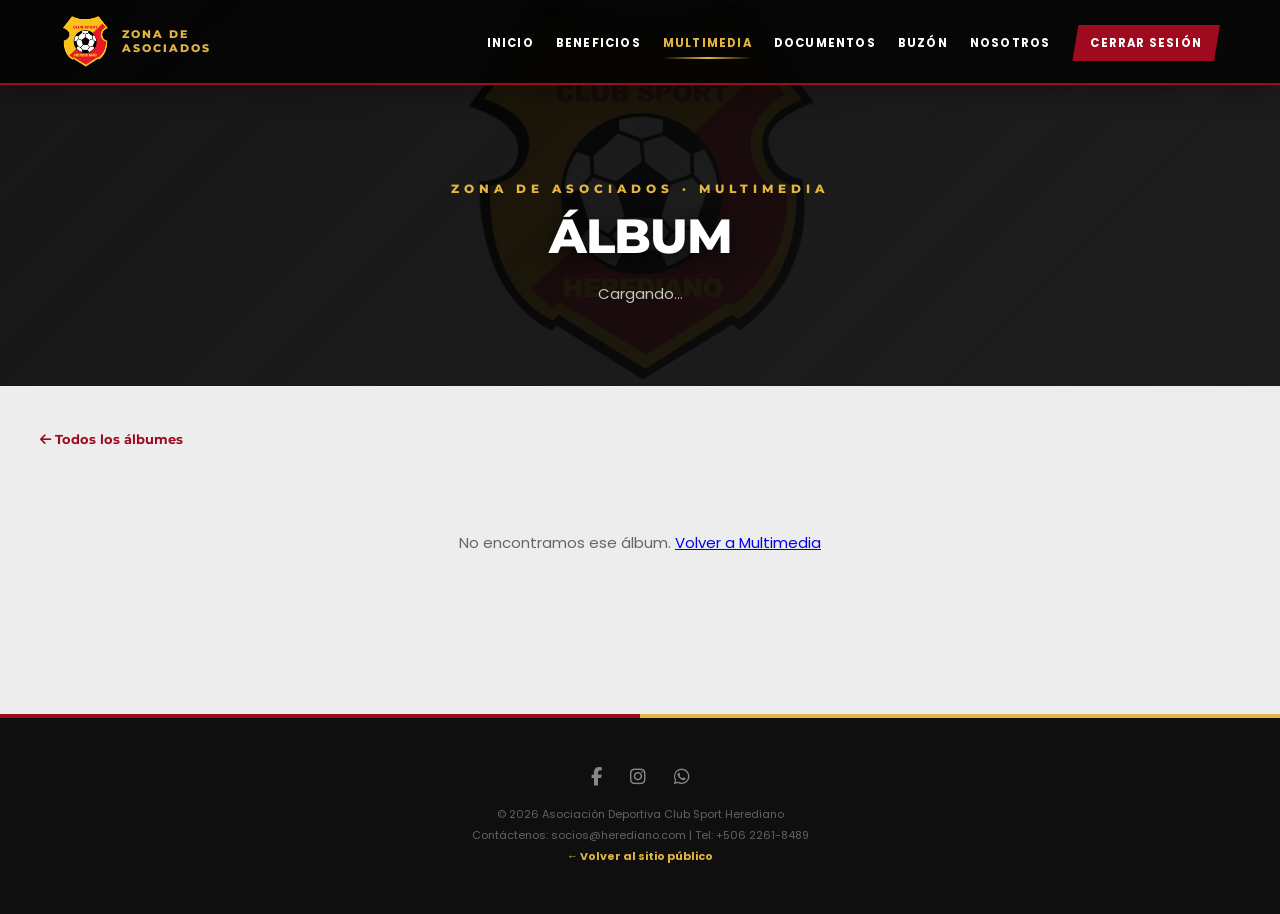
<file: asociados/album.html>
<!DOCTYPE html>
<html lang="es">
<head>
<meta charset="UTF-8">
<meta name="viewport" content="width=device-width, initial-scale=1.0">
<meta name="robots" content="noindex, nofollow">
<meta name="description" content="Documentos de la Asociación Deportiva Club Sport Herediano.">
<link rel="icon" href="../IMG/Escudo.PNG" type="image/png">
<title>Álbum | Zona de asociados</title>
<link rel="stylesheet" href="../CSS/style.css">
<link rel="stylesheet" href="../CSS/publico.css">
<link rel="stylesheet" href="../CSS/asociados.css">
<link rel="stylesheet" href="https://cdnjs.cloudflare.com/ajax/libs/font-awesome/6.5.2/css/all.min.css">
<link rel="preconnect" href="https://fonts.googleapis.com">
<link rel="preconnect" href="https://fonts.gstatic.com" crossorigin>
<link href="https://fonts.googleapis.com/css2?family=Montserrat:wght@500;600;700;800&family=Poppins:wght@300;400;500;600;700&display=swap" rel="stylesheet">
</head>
<body>
    <header class="header-asociados">
        <div class="navbar">
            <div class="logo">
                <a href="./"><img src="../IMG/Escudo.PNG" alt="Logo Herediano"></a>
                <span>Zona de<br>asociados</span>
            </div>

            <input type="checkbox" id="nav-toggle" class="nav-toggle">
            <label for="nav-toggle" class="nav-toggle-label" aria-label="Abrir menú">
                <span></span>
                <span></span>
                <span></span>
            </label>

            <ul class="nav-links">
                <li><a href="./">Inicio</a></li>
                <li><a href="beneficios.html">Beneficios</a></li>
                <li><a href="multimedia.html" class="active">Multimedia</a></li>
                <li><a href="documentos.html">Documentos</a></li>
                <li><a href="buzon.html">Buzón</a></li>
                <li><a href="nosotros.html">Nosotros</a></li>
                <li><a href="#" class="nav-btn" id="nav-salir">Cerrar sesión</a></li>
            </ul>
        </div>
    </header>

    <main>
        <section class="page-hero">
            <span class="subtitle">Zona de asociados · Multimedia</span>
            <h1 id="album-titulo">Álbum</h1>
            <p class="lead" id="album-lead">Cargando…</p>
        </section>

        <section class="fotos-section">
            <div class="albumes-wrap">
                <a class="volver-link" href="multimedia.html"><i class="fas fa-arrow-left"></i> Todos los álbumes</a>
                <div class="fotos-grid" id="fotos-grid" aria-live="polite">
                    <p class="empty-note">Cargando fotos…</p>
                </div>
                <div class="more-wrap" id="fotos-mas" hidden>
                    <button type="button" class="btn-dark">Ver más fotos</button>
                </div>
            </div>
        </section>
    </main>

    <footer>
        <div class="footer-lines">
            <div class="footer-line-red"></div>
            <div class="footer-line-yellow"></div>
        </div>
        <div class="footer-content">
            <div class="social-icons">
                <a href="https://www.facebook.com/people/Asociaci%C3%B3n-Club-Sport-Herediano/61581442685298/" target="_blank" rel="noopener noreferrer" aria-label="Facebook"><i class="fab fa-facebook-f"></i></a>
                <a href="https://www.instagram.com/acsherediano/" target="_blank" rel="noopener noreferrer" aria-label="Instagram"><i class="fab fa-instagram"></i></a>
                <a href="https://wa.me/50622618489" target="_blank" rel="noopener noreferrer" aria-label="WhatsApp"><i class="fab fa-whatsapp"></i></a>
            </div>
            <p>© 2026 Asociación Deportiva Club Sport Herediano</p>
            <p>Contáctenos: socios@herediano.com | Tel: +506 2261-8489</p>
            <p><a href="../index.html">← Volver al sitio público</a></p>
        </div>
    </footer>
    <script src="../JS/asociados.js"></script>
    <script src="../JS/albumes.js"></script>
</body>
</html>
</file>
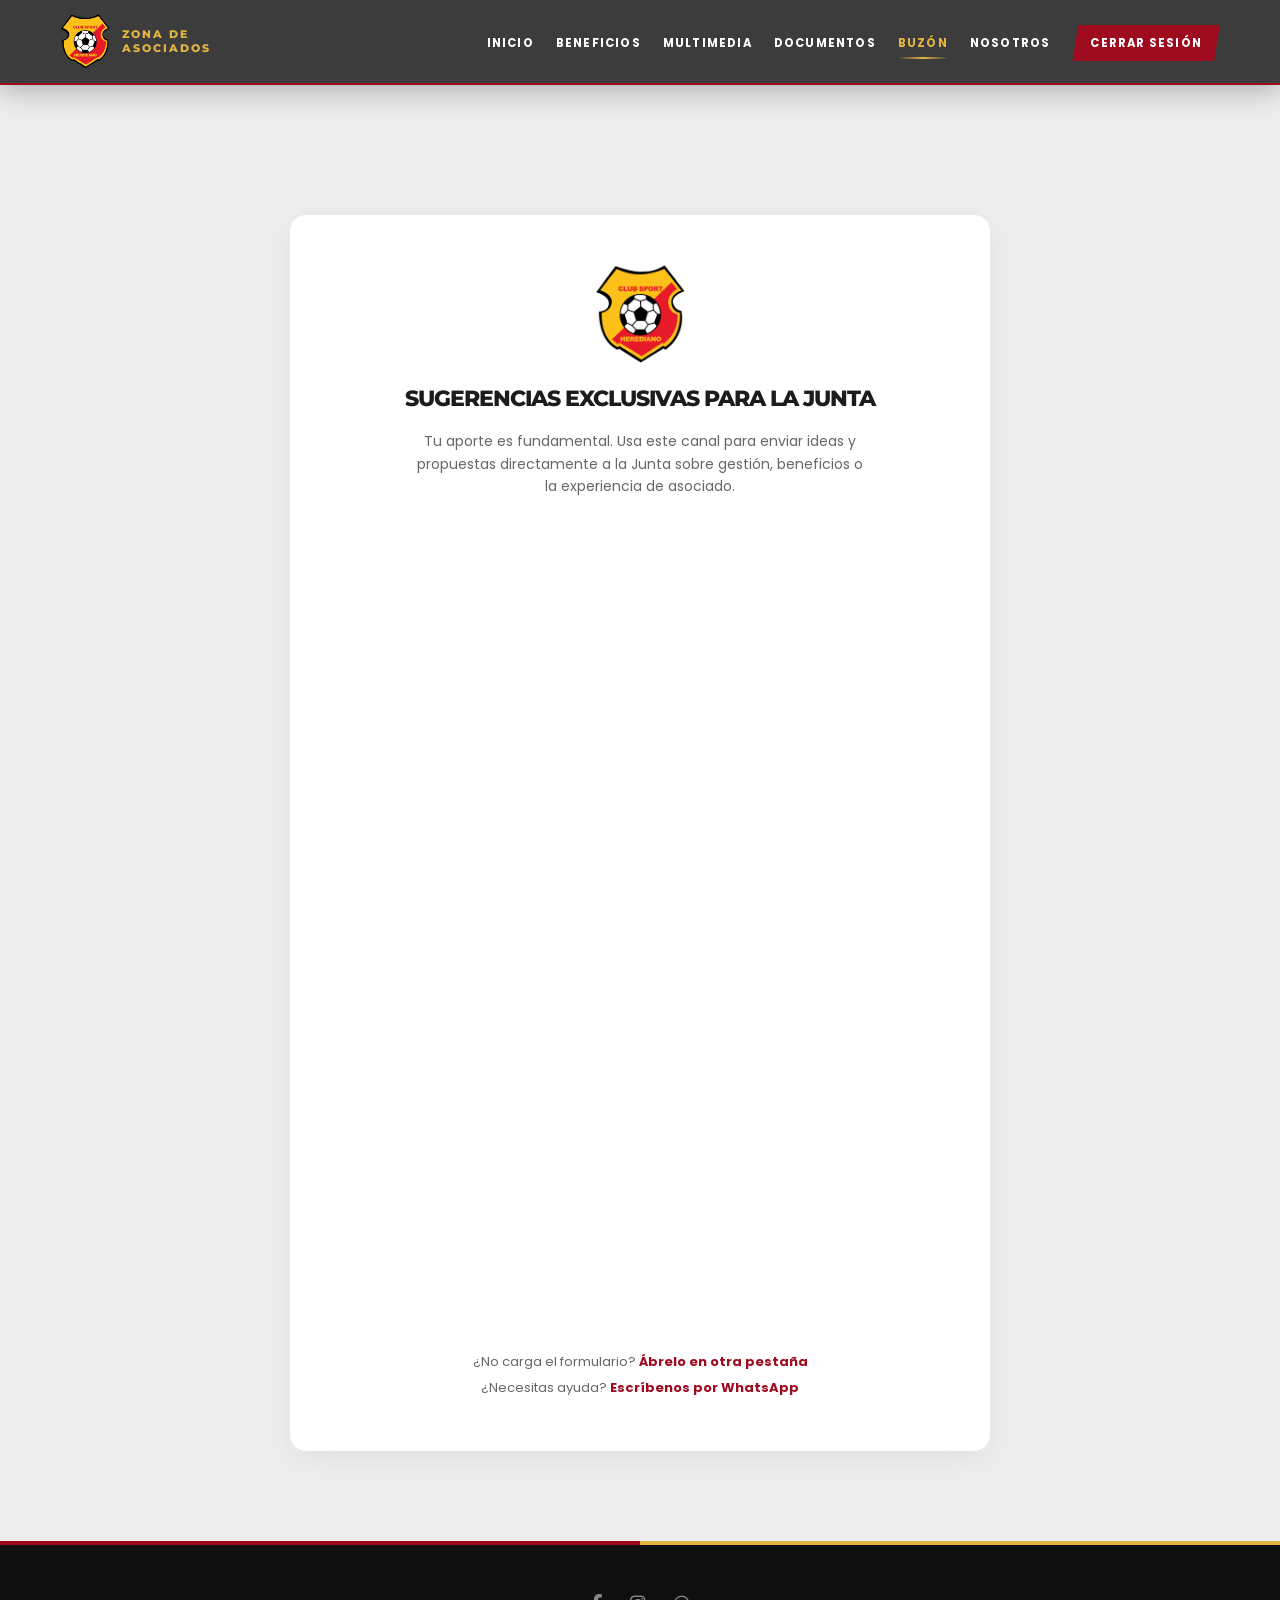
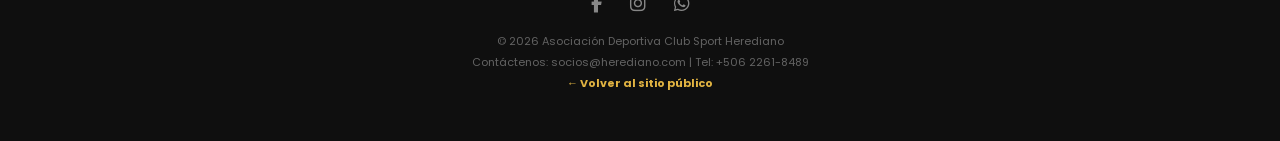
<file: asociados/buzon.html>
<!DOCTYPE html>
<html lang="es">
<head>
<meta charset="UTF-8">
<meta name="viewport" content="width=device-width, initial-scale=1.0">
<meta name="robots" content="noindex, nofollow">
<meta name="description" content="Envía tus ideas y propuestas a la Junta del Club Sport Herediano.">
<link rel="icon" href="../IMG/Escudo.PNG" type="image/png">
<title>Buzón de ideas | Zona de asociados</title>
<link rel="stylesheet" href="../CSS/style.css">
<link rel="stylesheet" href="../CSS/publico.css">
<link rel="stylesheet" href="../CSS/asociados.css">
<link rel="stylesheet" href="https://cdnjs.cloudflare.com/ajax/libs/font-awesome/6.5.2/css/all.min.css">
<link rel="preconnect" href="https://fonts.googleapis.com">
<link rel="preconnect" href="https://fonts.gstatic.com" crossorigin>
<link href="https://fonts.googleapis.com/css2?family=Montserrat:wght@500;600;700;800&family=Poppins:wght@300;400;500;600;700&display=swap" rel="stylesheet">
</head>
<body>
    <header class="header-asociados">
        <div class="navbar">
            <div class="logo">
                <a href="./"><img src="../IMG/Escudo.PNG" alt="Logo Herediano"></a>
                <span>Zona de<br>asociados</span>
            </div>

            <input type="checkbox" id="nav-toggle" class="nav-toggle">
            <label for="nav-toggle" class="nav-toggle-label" aria-label="Abrir menú">
                <span></span>
                <span></span>
                <span></span>
            </label>

            <ul class="nav-links">
                <li><a href="./">Inicio</a></li>
                <li><a href="beneficios.html">Beneficios</a></li>
                <li><a href="multimedia.html">Multimedia</a></li>
                <li><a href="documentos.html">Documentos</a></li>
                <li><a href="buzon.html" class="active">Buzón</a></li>
                <li><a href="nosotros.html">Nosotros</a></li>
                <li><a href="#" class="nav-btn" id="nav-salir">Cerrar sesión</a></li>
            </ul>
        </div>
    </header>

    <main class="form-page">
        <section class="form-section">
            <div class="escudo-container">
                <img src="../IMG/Escudo.PNG" alt="Escudo Club Sport Herediano" class="form-logo">
            </div>

            <h2 class="section-title">Sugerencias exclusivas para la Junta</h2>
            <p class="form-intro">Tu aporte es fundamental. Usa este canal para enviar ideas y propuestas directamente a la Junta sobre gestión, beneficios o la experiencia de asociado.</p>

            <div class="google-form-container">
                <iframe
                    src="https://docs.google.com/forms/d/e/1FAIpQLSevRYkKFERfmGG0kXWxoif-_pegwbktqWnr1FVGkcv1p3Fhqw/viewform?embedded=true"
                    width="100%"
                    height="800"
                    frameborder="0"
                    marginheight="0"
                    marginwidth="0"
                    title="Buzón de ideas para la Junta"
                    loading="lazy">Cargando…</iframe>
            </div>

            <p class="form-link-text">
                ¿No carga el formulario? <a href="https://docs.google.com/forms/d/e/1FAIpQLSevRYkKFERfmGG0kXWxoif-_pegwbktqWnr1FVGkcv1p3Fhqw/viewform" target="_blank" rel="noopener noreferrer">Ábrelo en otra pestaña</a><br>
                ¿Necesitas ayuda? <a href="https://wa.me/50622618489" target="_blank" rel="noopener noreferrer">Escríbenos por WhatsApp</a>
            </p>
        </section>
    </main>

    <footer>
        <div class="footer-lines">
            <div class="footer-line-red"></div>
            <div class="footer-line-yellow"></div>
        </div>
        <div class="footer-content">
            <div class="social-icons">
                <a href="https://www.facebook.com/people/Asociaci%C3%B3n-Club-Sport-Herediano/61581442685298/" target="_blank" rel="noopener noreferrer" aria-label="Facebook"><i class="fab fa-facebook-f"></i></a>
                <a href="https://www.instagram.com/acsherediano/" target="_blank" rel="noopener noreferrer" aria-label="Instagram"><i class="fab fa-instagram"></i></a>
                <a href="https://wa.me/50622618489" target="_blank" rel="noopener noreferrer" aria-label="WhatsApp"><i class="fab fa-whatsapp"></i></a>
            </div>
            <p>© 2026 Asociación Deportiva Club Sport Herediano</p>
            <p>Contáctenos: socios@herediano.com | Tel: +506 2261-8489</p>
            <p><a href="../index.html">← Volver al sitio público</a></p>
        </div>
    </footer>
    <script src="../JS/asociados.js"></script>
</body>
</html>
</file>
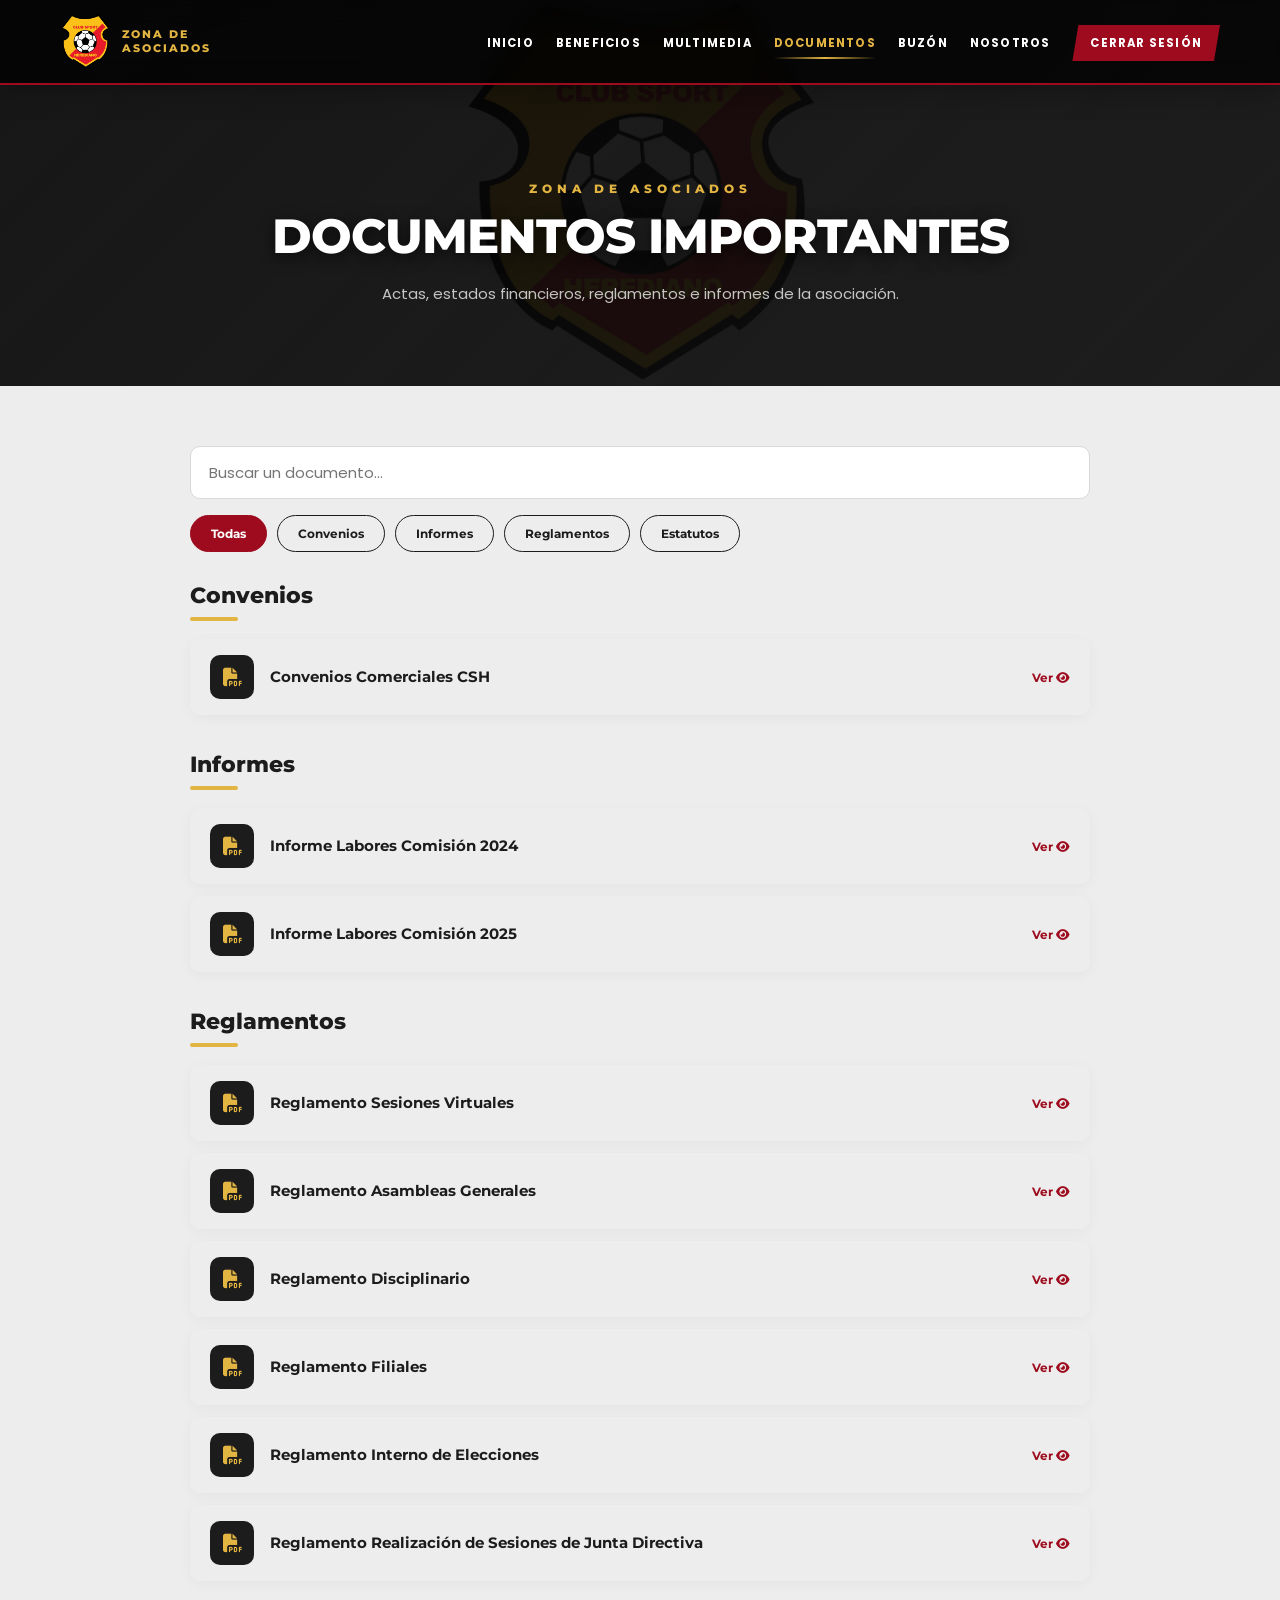
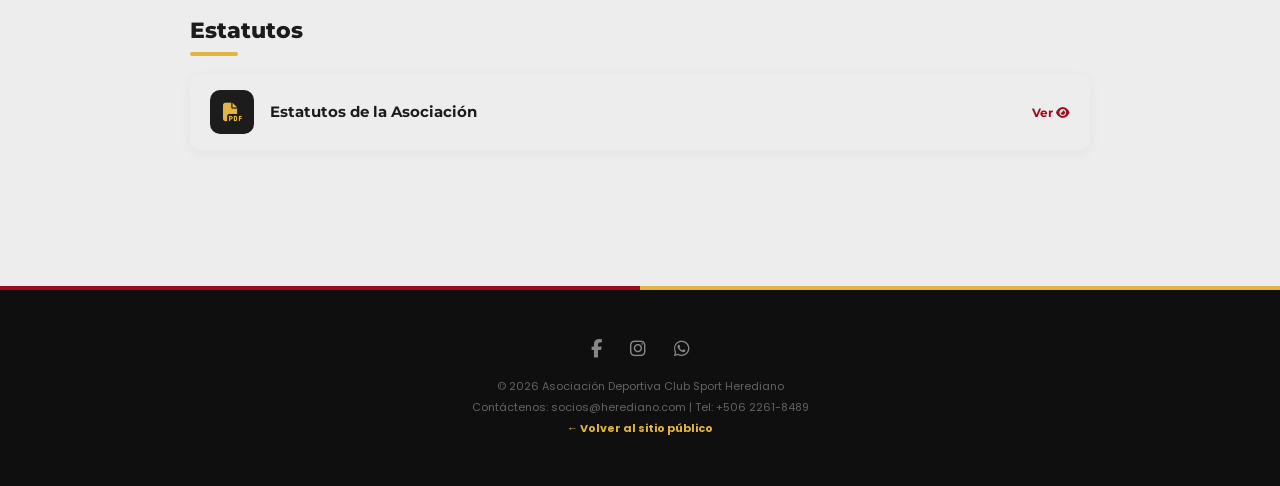
<file: asociados/documentos.html>
<!DOCTYPE html>
<html lang="es">
<head>
<meta charset="UTF-8">
<meta name="viewport" content="width=device-width, initial-scale=1.0">
<meta name="robots" content="noindex, nofollow">
<meta name="description" content="Documentos de la Asociación Deportiva Club Sport Herediano.">
<link rel="icon" href="../IMG/Escudo.PNG" type="image/png">
<title>Documentos importantes | Zona de asociados</title>
<link rel="stylesheet" href="../CSS/style.css">
<link rel="stylesheet" href="../CSS/publico.css">
<link rel="stylesheet" href="../CSS/asociados.css">
<link rel="stylesheet" href="../CSS/documentos-visor.css">
<link rel="stylesheet" href="https://cdnjs.cloudflare.com/ajax/libs/font-awesome/6.5.2/css/all.min.css">
<link rel="preconnect" href="https://fonts.googleapis.com">
<link rel="preconnect" href="https://fonts.gstatic.com" crossorigin>
<link href="https://fonts.googleapis.com/css2?family=Montserrat:wght@500;600;700;800&family=Poppins:wght@300;400;500;600;700&display=swap" rel="stylesheet">
</head>
<body>
    <header class="header-asociados">
        <div class="navbar">
            <div class="logo">
                <a href="./"><img src="../IMG/Escudo.PNG" alt="Logo Herediano"></a>
                <span>Zona de<br>asociados</span>
            </div>

            <input type="checkbox" id="nav-toggle" class="nav-toggle">
            <label for="nav-toggle" class="nav-toggle-label" aria-label="Abrir menú">
                <span></span>
                <span></span>
                <span></span>
            </label>

            <ul class="nav-links">
                <li><a href="./">Inicio</a></li>
                <li><a href="beneficios.html">Beneficios</a></li>
                <li><a href="multimedia.html">Multimedia</a></li>
                <li><a href="documentos.html" class="active">Documentos</a></li>
                <li><a href="buzon.html">Buzón</a></li>
                <li><a href="nosotros.html">Nosotros</a></li>
                <li><a href="#" class="nav-btn" id="nav-salir">Cerrar sesión</a></li>
            </ul>
        </div>
    </header>

    <main>
        <section class="page-hero">
            <span class="subtitle">Zona de asociados</span>
            <h1>Documentos importantes</h1>
            <p class="lead">Actas, estados financieros, reglamentos e informes de la asociación.</p>
        </section>

        <section class="docs-section">
            <div class="docs-wrap">
                <div class="docs-toolbar" id="docs-barra" hidden>
                    <label for="buscar-doc" class="sr-only">Buscar un documento</label>
                    <input type="search" id="buscar-doc" class="docs-search" placeholder="Buscar un documento…" autocomplete="off">
                    <div class="news-filters" id="docs-chips" role="group" aria-label="Filtrar por categoría"></div>
                </div>
                <div id="lista-documentos" data-fuente="data/documentos.json" data-vacio="Pronto publicaremos aquí los documentos de la asociación." aria-live="polite">
                    <p class="empty-note">Cargando documentos…</p>
                </div>
            </div>
        </section>
    </main>

    <footer>
        <div class="footer-lines">
            <div class="footer-line-red"></div>
            <div class="footer-line-yellow"></div>
        </div>
        <div class="footer-content">
            <div class="social-icons">
                <a href="https://www.facebook.com/people/Asociaci%C3%B3n-Club-Sport-Herediano/61581442685298/" target="_blank" rel="noopener noreferrer" aria-label="Facebook"><i class="fab fa-facebook-f"></i></a>
                <a href="https://www.instagram.com/acsherediano/" target="_blank" rel="noopener noreferrer" aria-label="Instagram"><i class="fab fa-instagram"></i></a>
                <a href="https://wa.me/50622618489" target="_blank" rel="noopener noreferrer" aria-label="WhatsApp"><i class="fab fa-whatsapp"></i></a>
            </div>
            <p>© 2026 Asociación Deportiva Club Sport Herediano</p>
            <p>Contáctenos: socios@herediano.com | Tel: +506 2261-8489</p>
            <p><a href="../index.html">← Volver al sitio público</a></p>
        </div>
    </footer>
    <script src="../JS/asociados.js"></script>
    <script src="../JS/documentos.js"></script>
</body>
</html>
</file>
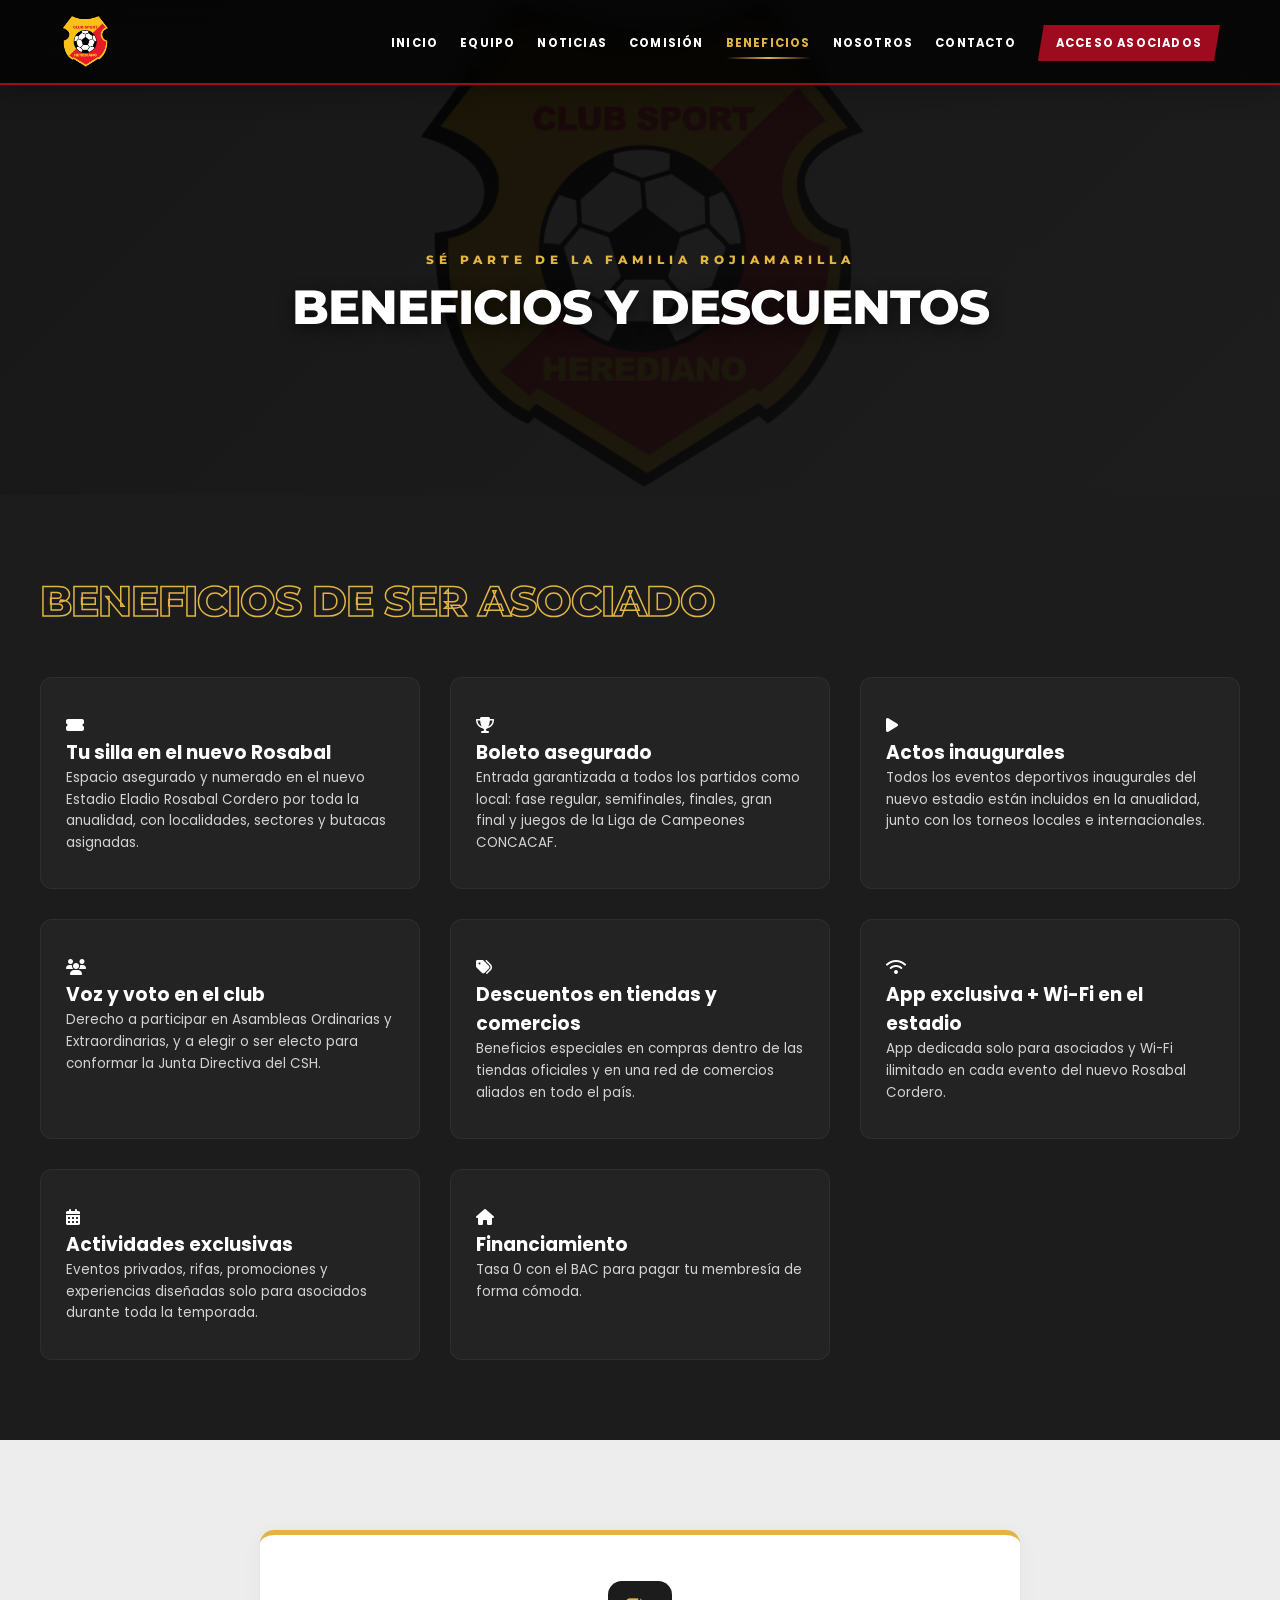
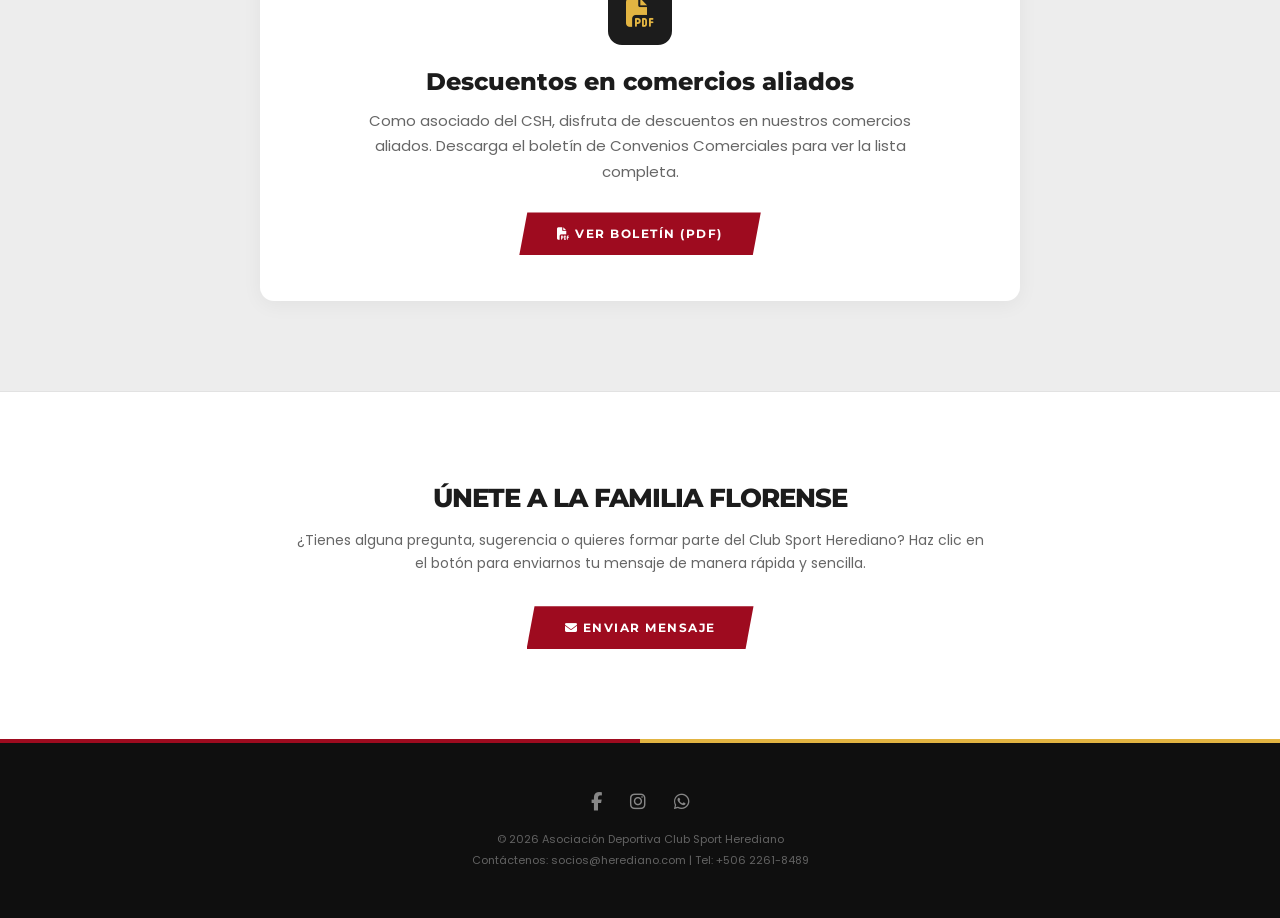
<file: paginicio/beneficios.html>
<!DOCTYPE html>
<html lang="es">
<head>
    <meta charset="UTF-8">
    <meta name="viewport" content="width=device-width, initial-scale=1.0">
    <meta name="description" content="Conoce los beneficios de ser socio del Club Sport Herediano y los descuentos exclusivos en comercios aliados.">
    <title>Beneficios y Descuentos - Club Sport Herediano</title>
    <link rel="icon" href="../IMG/Escudo.PNG" type="image/png">
    <link rel="stylesheet" href="../CSS/style.css">
    <link rel="stylesheet" href="../CSS/publico.css?v=beneficios2">
    <link rel="preconnect" href="https://fonts.googleapis.com">
    <link rel="preconnect" href="https://fonts.gstatic.com" crossorigin>
    <link href="https://fonts.googleapis.com/css2?family=Montserrat:wght@500;600;700;800&family=Poppins:wght@300;400;500;600;700&display=swap" rel="stylesheet">
    <link rel="stylesheet" href="https://cdnjs.cloudflare.com/ajax/libs/font-awesome/6.5.2/css/all.min.css">
</head>
<body>
    <header>
        <div class="navbar">
            <div class="logo">
                <img src="../IMG/Escudo.PNG" alt="Logo Herediano">
            </div>

            <input type="checkbox" id="nav-toggle" class="nav-toggle">
            <label for="nav-toggle" class="nav-toggle-label" aria-label="Abrir menú">
                <span></span>
                <span></span>
                <span></span>
            </label>

            <ul class="nav-links">
                <li><a href="../index.html">Inicio</a></li>
                <li><a href="../paginicio/plantel.html">Equipo</a></li>
                <li><a href="../paginicio/noticias.html">Noticias</a></li>
                <li><a href="../paginicio/actividades.html">Comisión</a></li>
                <li><a href="../paginicio/beneficios.html" class="active">Beneficios</a></li>
                <li><a href="../paginicio/nosotros.html">Nosotros</a></li>
                <li><a href="../paginicio/contacto.html">Contacto</a></li>
                <li><a href="../paginicio/acceso-asociados.html" class="nav-btn">Acceso asociados</a></li>
            </ul>
        </div>
    </header>

    <main class="socios-main-content">
        <section class="bienvenida">
            <div class="bienvenida-container">
                <div class="bienvenida-title">
                    <span class="subtitle">Sé parte de la familia rojiamarilla</span>
                    <h2>Beneficios y Descuentos</h2>
                </div>
            </div>
        </section>

        <!-- ===== BENEFICIOS ===== -->
        <section id="beneficios" class="benefits-section">
            <h2 class="section-title">Beneficios de ser asociado</h2>
            <div class="benefits-grid-new">
                <article class="benefit-item">
                    <span class="benefit-icon"><i class="fas fa-ticket-alt" aria-hidden="true"></i></span>
                    <h3>Tu silla en el nuevo Rosabal</h3>
                    <p>Espacio asegurado y numerado en el nuevo Estadio Eladio Rosabal Cordero por toda la anualidad, con localidades, sectores y butacas asignadas.</p>
                </article>
                <article class="benefit-item">
                    <span class="benefit-icon"><i class="fas fa-trophy" aria-hidden="true"></i></span>
                    <h3>Boleto asegurado</h3>
                    <p>Entrada garantizada a todos los partidos como local: fase regular, semifinales, finales, gran final y juegos de la Liga de Campeones CONCACAF.</p>
                </article>
                <article class="benefit-item">
                    <span class="benefit-icon"><i class="fas fa-play" aria-hidden="true"></i></span>
                    <h3>Actos inaugurales</h3>
                    <p>Todos los eventos deportivos inaugurales del nuevo estadio están incluidos en la anualidad, junto con los torneos locales e internacionales.</p>
                </article>
                <article class="benefit-item">
                    <span class="benefit-icon"><i class="fas fa-users" aria-hidden="true"></i></span>
                    <h3>Voz y voto en el club</h3>
                    <p>Derecho a participar en Asambleas Ordinarias y Extraordinarias, y a elegir o ser electo para conformar la Junta Directiva del CSH.</p>
                </article>
                <article class="benefit-item">
                    <span class="benefit-icon"><i class="fas fa-tags" aria-hidden="true"></i></span>
                    <h3>Descuentos en tiendas y comercios</h3>
                    <p>Beneficios especiales en compras dentro de las tiendas oficiales y en una red de comercios aliados en todo el país.</p>
                </article>
                <article class="benefit-item">
                    <span class="benefit-icon"><i class="fas fa-wifi" aria-hidden="true"></i></span>
                    <h3>App exclusiva + Wi-Fi en el estadio</h3>
                    <p>App dedicada solo para asociados y Wi-Fi ilimitado en cada evento del nuevo Rosabal Cordero.</p>
                </article>
                <article class="benefit-item">
                    <span class="benefit-icon"><i class="fas fa-calendar-alt" aria-hidden="true"></i></span>
                    <h3>Actividades exclusivas</h3>
                    <p>Eventos privados, rifas, promociones y experiencias diseñadas solo para asociados durante toda la temporada.</p>
                </article>
                <article class="benefit-item">
                    <span class="benefit-icon"><i class="fas fa-house" aria-hidden="true"></i></span>
                    <h3>Financiamiento</h3>
                    <p>Tasa 0 con el BAC para pagar tu membresía de forma cómoda.</p>
                </article>
            </div>
        </section>

        <!-- ===== DESCUENTOS: boletín de convenios (PDF) ===== -->
        <section id="descuentos" class="discounts-section">
            <div class="convenios-card">
                <div class="convenios-icon"><i class="fas fa-file-pdf"></i></div>
                <h3>Descuentos en comercios aliados</h3>
                <p>Como asociado del CSH, disfruta de descuentos en nuestros comercios aliados. Descarga el boletín de Convenios Comerciales para ver la lista completa.</p>
                <a href="../DOC/Convenios Comerciales CSH.pdf" target="_blank" rel="noopener noreferrer" class="about-contact-btn">
                    <i class="fas fa-file-pdf"></i> Ver boletín (PDF)
                </a>
            </div>
        </section>

        <section class="about-contact-section">
            <div class="about-contact">
                <h2 class="section-title">ÚNETE A LA FAMILIA FLORENSE</h2>
                <p>¿Tienes alguna pregunta, sugerencia o quieres formar parte del Club Sport Herediano? Haz clic en el botón para enviarnos tu mensaje de manera rápida y sencilla.</p>
                <a href="../paginicio/form.html" class="about-contact-btn">
                    <i class="fas fa-envelope"></i> Enviar mensaje
                </a>
            </div>
        </section>
    </main>

    <footer>
        <div class="footer-lines">
            <div class="footer-line-red"></div>
            <div class="footer-line-yellow"></div>
        </div>
        <div class="footer-content">
            <div class="social-icons">
                <a href="https://www.facebook.com/people/Asociaci%C3%B3n-Club-Sport-Herediano/61581442685298/" target="_blank" rel="noopener noreferrer"><i class="fab fa-facebook-f"></i></a>
                <a href="https://www.instagram.com/acsherediano/" target="_blank" rel="noopener noreferrer"><i class="fab fa-instagram"></i></a>
                <a href="https://wa.me/50622618489" target="_blank" rel="noopener noreferrer"><i class="fab fa-whatsapp"></i></a>
            </div>
            <p>© 2026 Asociación Deportiva Club Sport Herediano</p>
            <p>Contáctenos: socios@herediano.com | Tel: +506 2261-8489</p>
        </div>
    </footer>
</body>
</html>
</file>
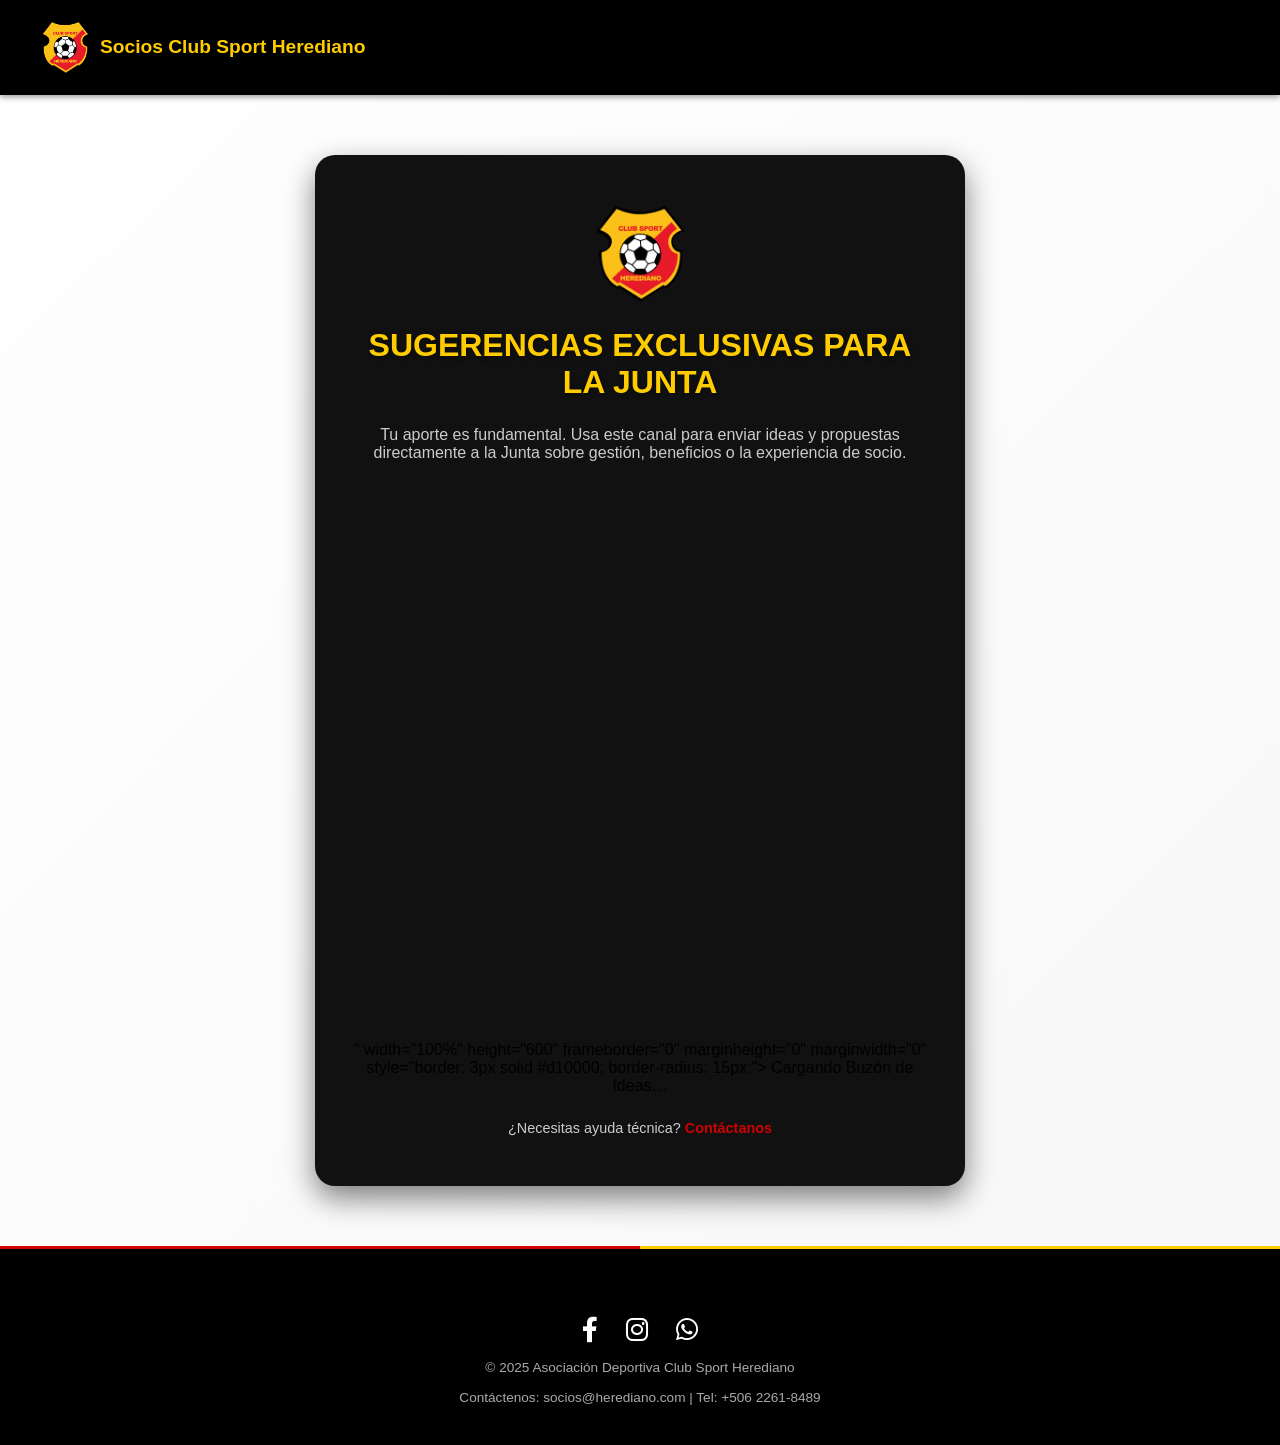
<file: paginicio/buzon.html>
<!DOCTYPE html>
<html lang="es">
<head>
    <meta charset="UTF-8">
    <meta name="viewport" content="width=device-width, initial-scale=1.0">
    <title>Buzón de Ideas - Socios CSH</title>
    <link rel="icon" href="../IMG/Escudo.PNG" type="image/png">
    <link rel="stylesheet" href="../CSS/form.css"> 
    <link rel="stylesheet" href="https://cdnjs.cloudflare.com/ajax/libs/font-awesome/6.0.0-beta3/css/all.min.css">
</head>
<body>
    <header>
        <div class="logo">
            <img src="../IMG/Escudo.PNG" alt="Escudo Club Herediano">
            <span>Socios Club Sport Herediano</span>
        </div>
    </header>

    <main class="form-page">
        <section class="form-section">
            <div class="escudo-container">
                <img src="../IMG/Escudo.PNG" alt="Escudo Club Sport Herediano" class="form-logo">
            </div>
            
            <h2 class="section-title">SUGERENCIAS EXCLUSIVAS PARA LA JUNTA</h2>
            
            <p style="color: #ccc; margin-bottom: 25px;">
                Tu aporte es fundamental. Usa este canal para enviar ideas y propuestas 
                directamente a la Junta sobre gestión, beneficios o la experiencia de socio.
            </p>

            <div class="google-form-container">
                <iframe 
                    src="https://docs.google.com/forms/d/e/1FAIpQLSevRYkKFERfmGG0kXWxoif-_pegwbktqWnr1FVGkcv1p3Fhqw/viewform?embedded=true">Cargando…</iframe>" 
                    width="100%" 
                    height="600" 
                    frameborder="0" 
                    marginheight="0" 
                    marginwidth="0"
                    style="border: 3px solid #d10000; border-radius: 15px;">
                    Cargando Buzón de Ideas…
                </iframe>
                </div>
            
            <p class="form-link-text">
                ¿Necesitas ayuda técnica? <a href="https://wa.me/50622618489">Contáctanos</a>
            </p>
        </section>
    </main>

    <footer>
        <div class="footer-lines">
            <div class="footer-line-red"></div>
            <div class="footer-line-yellow"></div>
        </div>
        <div class="footer-content">
            <div class="social-icons">
                <a href="https://www.facebook.com/people/Asociaci%C3%B3n-Club-Sport-Herediano/61581442685298/" target="_blank"><i class="fab fa-facebook-f"></i></a>
                <a href="https://www.instagram.com/acsherediano/" target="_blank"><i class="fab fa-instagram"></i></a>
                <a href="https://wa.me/50622618489" target="_blank"><i class="fab fa-whatsapp"></i></a>
            </div>
            <p>© 2025 Asociación Deportiva Club Sport Herediano</p>
            <p>Contáctenos: socios@herediano.com | Tel: +506 2261-8489</p>
        </div>
    </footer>
</body>
</html>
</file>
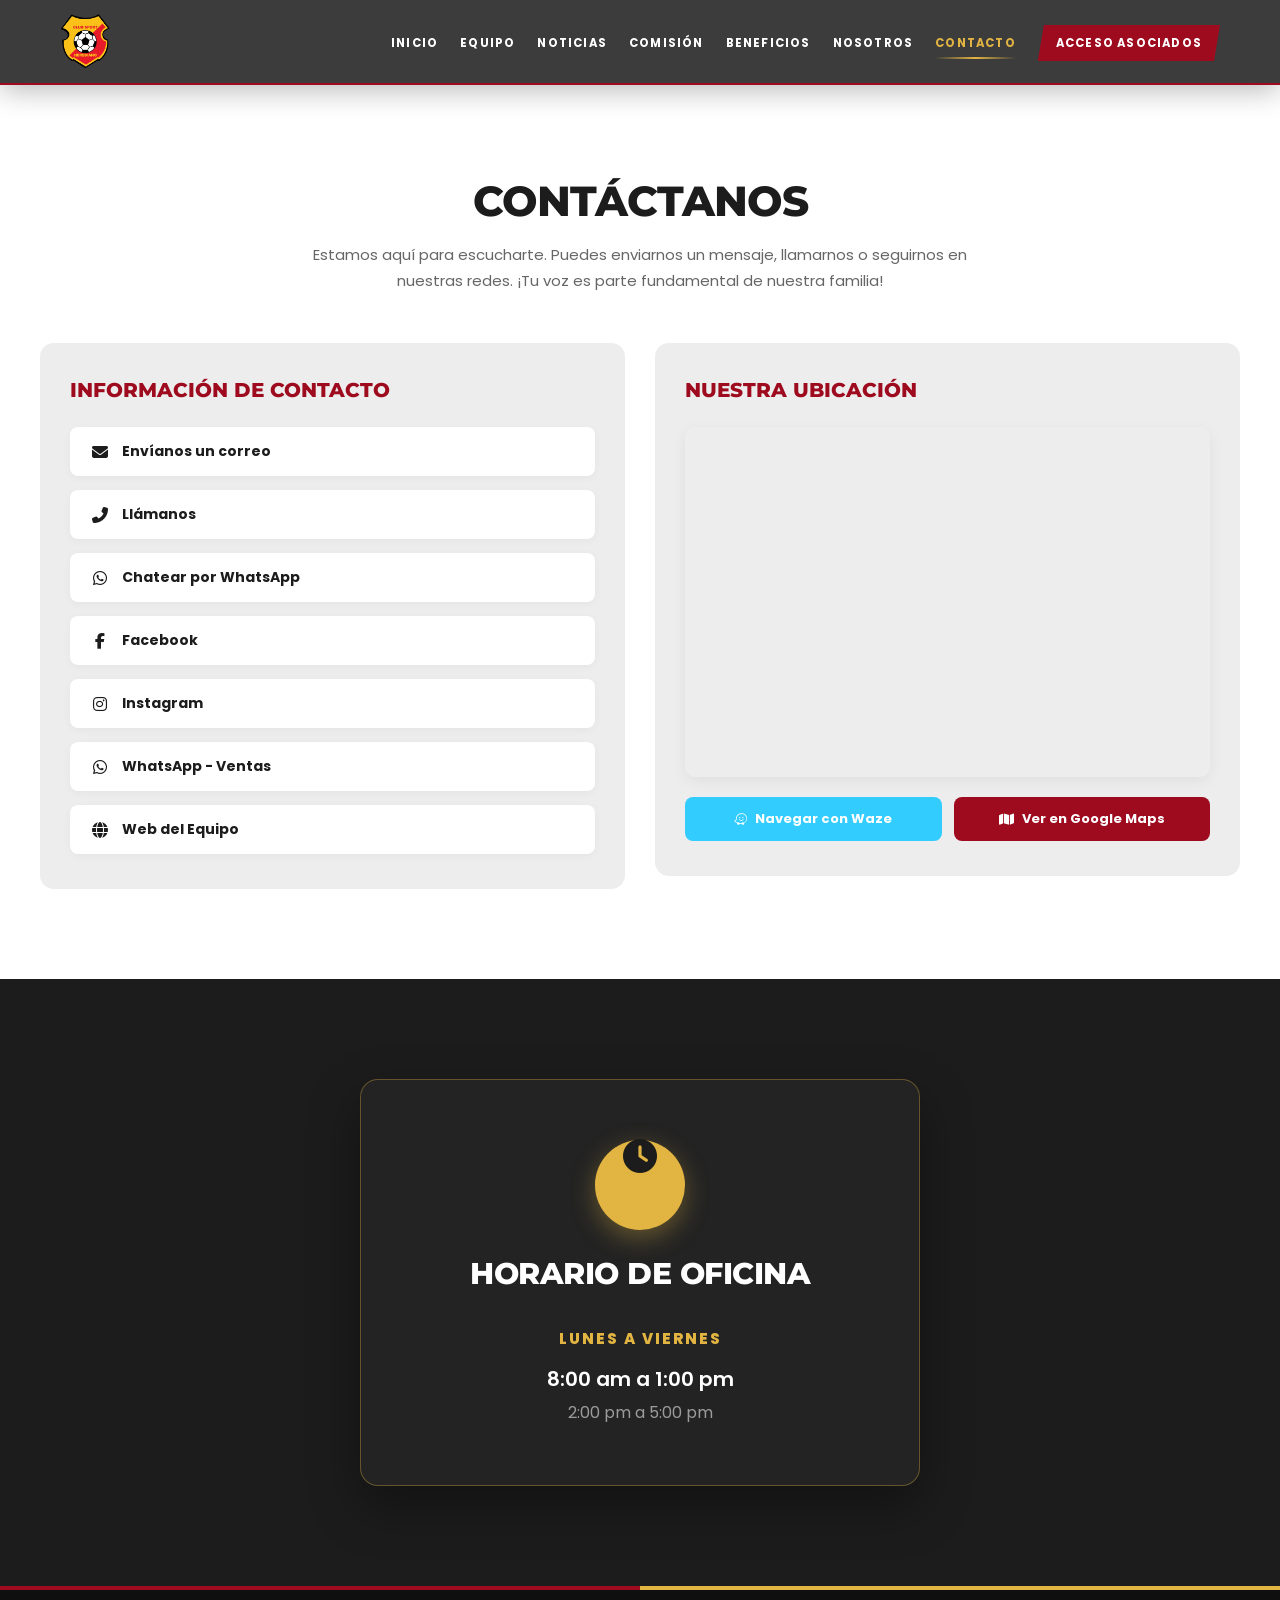
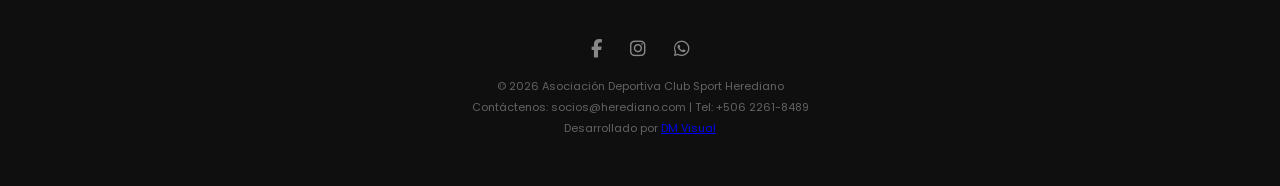
<file: paginicio/contacto.html>
<!DOCTYPE html>
<html lang="es">
<head>
    <meta charset="UTF-8">
    <meta name="viewport" content="width=device-width, initial-scale=1.0">
    <meta name="description" content="Contacta al Club Sport Herediano: correo, teléfono, redes sociales, ubicación y horario de oficina.">
    <title>Contacto | Club Sport Herediano</title>
    <link rel="icon" href="../IMG/Escudo.PNG" type="image/png">
    <link rel="stylesheet" href="../CSS/style.css">
    <link rel="stylesheet" href="../CSS/publico.css">
    <link rel="preconnect" href="https://fonts.googleapis.com">
    <link rel="preconnect" href="https://fonts.gstatic.com" crossorigin>
    <link href="https://fonts.googleapis.com/css2?family=Montserrat:wght@500;600;700;800&family=Poppins:wght@300;400;500;600;700&display=swap" rel="stylesheet">
    <link rel="stylesheet" href="https://cdnjs.cloudflare.com/ajax/libs/font-awesome/6.5.2/css/all.min.css">
</head>
<body>

    <header>
        <nav class="navbar">
            <div class="logo">
                <img src="../IMG/Escudo.PNG" alt="Logo del Club Sport Herediano">
            </div>

            <input type="checkbox" id="nav-toggle" class="nav-toggle">
            <label for="nav-toggle" class="nav-toggle-label" aria-label="Abrir menú">
                <span></span>
                <span></span>
                <span></span>
            </label>

            <ul class="nav-links">
                <li><a href="../index.html">Inicio</a></li>
                <li><a href="../paginicio/plantel.html">Equipo</a></li>
                <li><a href="../paginicio/noticias.html">Noticias</a></li>
                <li><a href="../paginicio/actividades.html">Comisión</a></li>
                <li><a href="../paginicio/beneficios.html">Beneficios</a></li>
                <li><a href="../paginicio/nosotros.html">Nosotros</a></li>
                <li><a href="../paginicio/contacto.html" class="active">Contacto</a></li>
                <li><a href="../paginicio/acceso-asociados.html" class="nav-btn">Acceso asociados</a></li>
            </ul>
        </nav>
    </header>

    <main>
        <section class="contact-section">
            <div class="contact-header">
                <h2 class="section-title">Contáctanos</h2>
                <p>Estamos aquí para escucharte. Puedes enviarnos un mensaje, llamarnos o seguirnos en nuestras redes. ¡Tu voz es parte fundamental de nuestra familia!</p>
            </div>

            <div class="contact-container">
                <div class="contact-info-card">
                    <h3>Información de Contacto</h3>
                    <div class="info-buttons">
                        <a href="mailto:socios@herediano.com" class="contact-btn email-btn">
                            <i class="fas fa-envelope"></i> Envíanos un correo
                        </a>
                        <a href="tel:+50622618489" class="contact-btn phone-btn">
                            <i class="fas fa-phone-alt"></i> Llámanos
                        </a>
                        <a href="https://wa.me/50622618489" target="_blank" rel="noopener noreferrer" class="contact-btn whatsapp-btn">
                            <i class="fab fa-whatsapp"></i> Chatear por WhatsApp
                        </a>
                        <a href="https://www.facebook.com/people/Asociaci%C3%B3n-Club-Sport-Herediano/61581442685298/" target="_blank" rel="noopener noreferrer" class="contact-btn facebook-btn">
                            <i class="fab fa-facebook-f"></i> Facebook
                        </a>
                        <a href="https://www.instagram.com/acsherediano/" target="_blank" rel="noopener noreferrer" class="contact-btn instagram-btn">
                            <i class="fab fa-instagram"></i> Instagram
                        </a>
                        <a href="https://wa.me/50660522845" target="_blank" rel="noopener noreferrer" class="contact-btn whatsapp-btn">
                            <i class="fab fa-whatsapp"></i> WhatsApp - Ventas
                        </a>
                        <a href="https://www.herediano.com" target="_blank" rel="noopener noreferrer" class="contact-btn web-btn">
                            <i class="fas fa-globe"></i> Web del Equipo
                        </a>
                    </div>
                </div>

                <div class="contact-location-card">
                    <h3>Nuestra Ubicación</h3>
                    <div class="map-container">
                        <iframe
                            src="https://www.google.com/maps?q=2V2G%2B5J7%2C%20Heredia&output=embed"
                            width="100%"
                            height="400"
                            style="border:0;"
                            allowfullscreen=""
                            loading="lazy"
                            referrerpolicy="no-referrer-when-downgrade">
                        </iframe>
                    </div>
                    <div class="location-links">
                        <a href="https://ul.waze.com/ul?ll=10.00049679%2C-84.12323713&navigate=yes&zoom=17&utm_campaign=default&utm_source=waze_website&utm_medium=lm_share_location" target="_blank" rel="noopener noreferrer" class="waze-btn">
                            <i class="fab fa-waze"></i> Navegar con Waze
                        </a>
                        <a href="https://www.google.com/maps?q=2V2G%2B5J7%2C%20Heredia" target="_blank" rel="noopener noreferrer" class="gmaps-btn">
                            <i class="fas fa-map"></i> Ver en Google Maps
                        </a>
                    </div>
                </div>
            </div>
        </section>

        <section class="schedule-section">
            <div class="schedule-content">
                <i class="fas fa-clock schedule-icon"></i>
                <h3>Horario de Oficina</h3>
                <div class="schedule-blocks">
                    <div class="schedule-block">
                        <p class="schedule-day">Lunes a Viernes</p>
                        <p class="schedule-time-group">
                            <span class="time-primary">8:00 am a 1:00 pm</span>
                            <span class="time-secondary">2:00 pm a 5:00 pm</span>
                        </p>
                    </div>
                </div>
            </div>
        </section>
    </main>

    <footer>
        <div class="footer-lines">
            <div class="footer-line-red"></div>
            <div class="footer-line-yellow"></div>
        </div>
        <div class="footer-content">
            <div class="social-icons">
                <a href="https://www.facebook.com/people/Asociaci%C3%B3n-Club-Sport-Herediano/61581442685298/" target="_blank" rel="noopener noreferrer"><i class="fab fa-facebook-f"></i></a>
                <a href="https://www.instagram.com/acsherediano/" target="_blank" rel="noopener noreferrer"><i class="fab fa-instagram"></i></a>
                <a href="https://wa.me/50622618489" target="_blank" rel="noopener noreferrer"><i class="fab fa-whatsapp"></i></a>
            </div>
            <p>© 2026 Asociación Deportiva Club Sport Herediano</p>
            <p>Contáctenos: socios@herediano.com | Tel: +506 2261-8489</p>
            <p>Desarrollado por <a href="https://www.instagram.com/dmvisuals.cr/" target="_blank" rel="noopener noreferrer">DM Visual</a></p>
        </div>
    </footer>
</body>
</html>
</file>
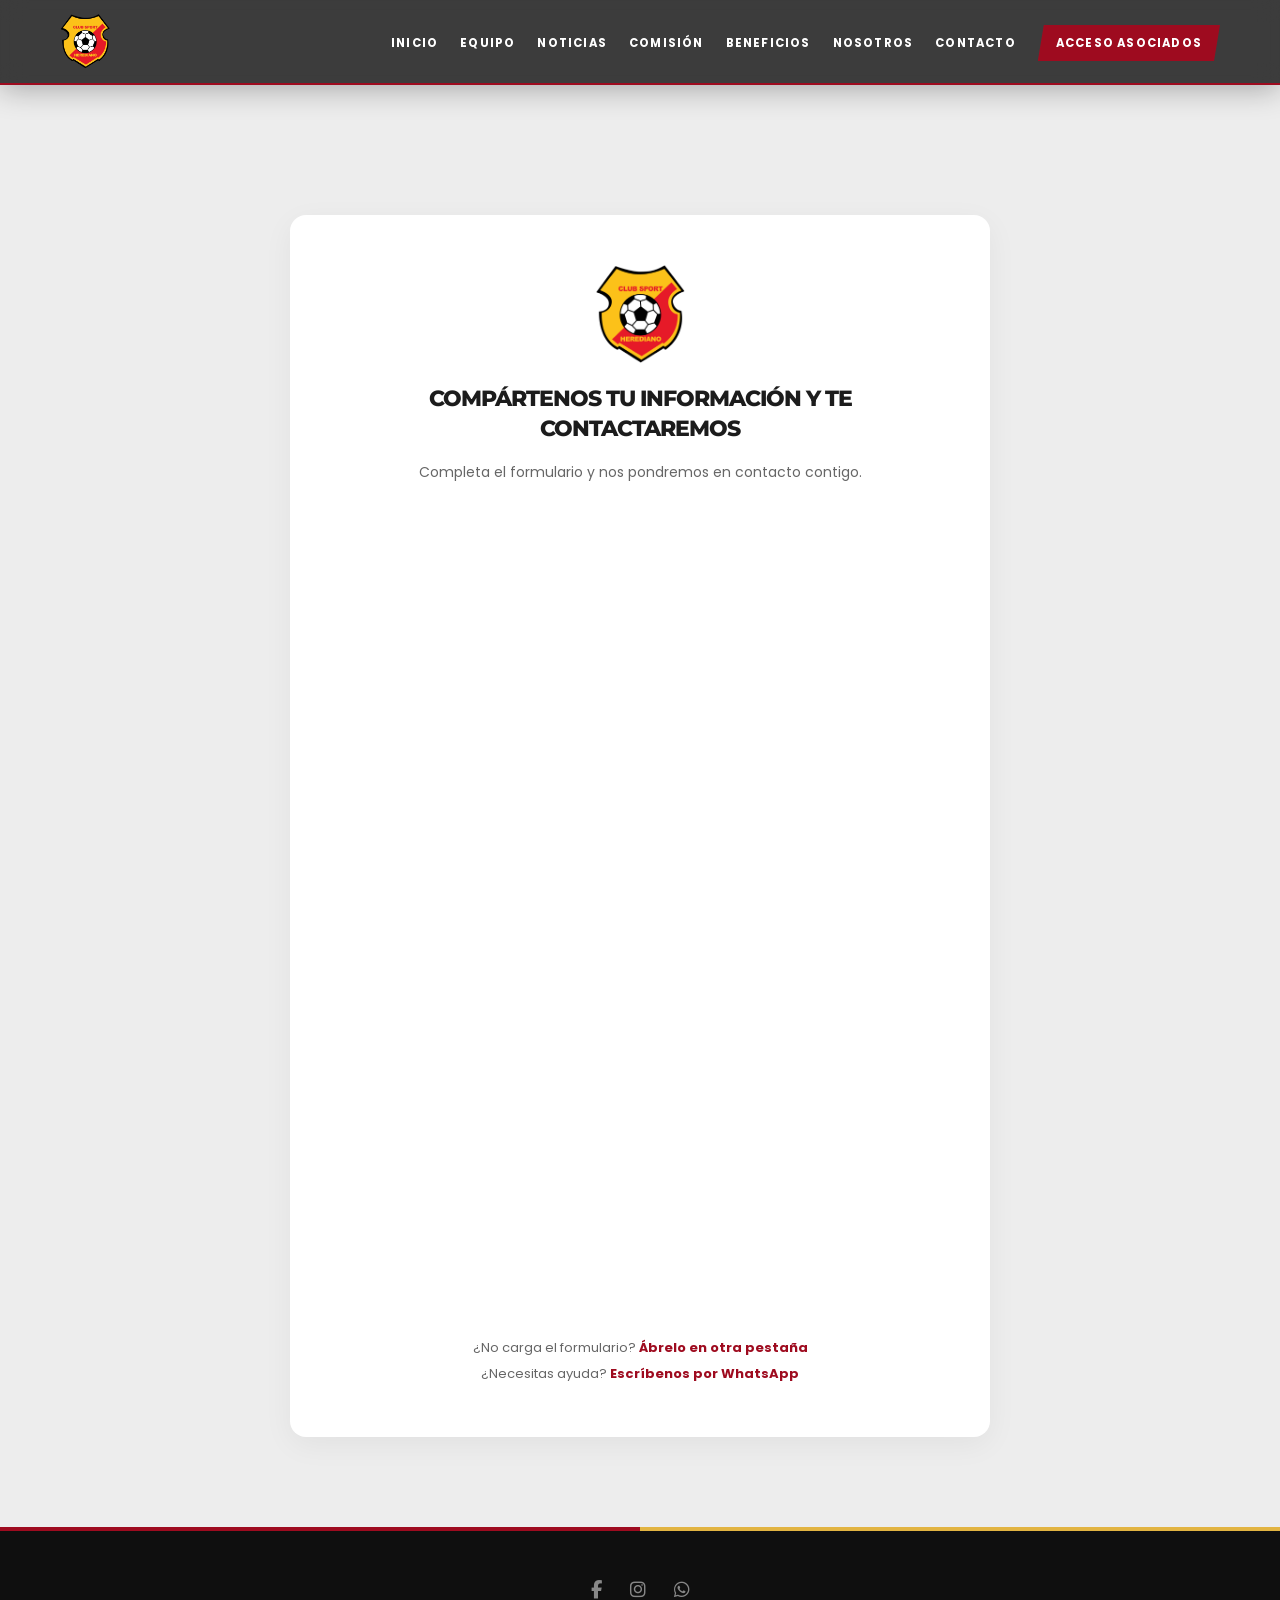
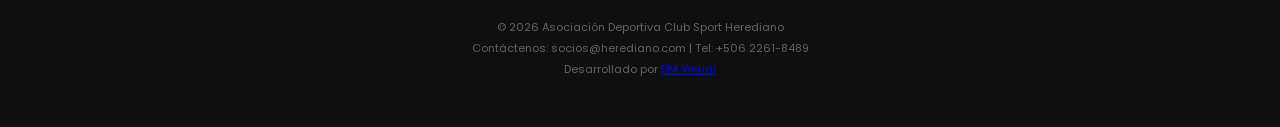
<file: paginicio/form.html>
<!DOCTYPE html>
<html lang="es">
<head>
<meta charset="UTF-8">
<meta name="viewport" content="width=device-width, initial-scale=1.0">
<meta name="description" content="Envíanos tu información y la Asociación Deportiva Club Sport Herediano se pondrá en contacto contigo.">
<link rel="icon" href="../IMG/Escudo.PNG" type="image/png">
<title>Contáctanos | Club Sport Herediano</title>
<link rel="stylesheet" href="../CSS/style.css">
<link rel="stylesheet" href="../CSS/publico.css">
<link rel="stylesheet" href="https://cdnjs.cloudflare.com/ajax/libs/font-awesome/6.5.2/css/all.min.css">
<link rel="preconnect" href="https://fonts.googleapis.com">
<link rel="preconnect" href="https://fonts.gstatic.com" crossorigin>
<link href="https://fonts.googleapis.com/css2?family=Montserrat:wght@500;600;700;800&family=Poppins:wght@300;400;500;600;700&display=swap" rel="stylesheet">
</head>
<body>
    <header>
        <div class="navbar">
            <div class="logo">
                <a href="../index.html"><img src="../IMG/Escudo.PNG" alt="Logo Herediano"></a>
            </div>

            <input type="checkbox" id="nav-toggle" class="nav-toggle">
            <label for="nav-toggle" class="nav-toggle-label" aria-label="Abrir menú">
                <span></span>
                <span></span>
                <span></span>
            </label>

            <ul class="nav-links">
                <li><a href="../index.html">Inicio</a></li>
                <li><a href="../paginicio/plantel.html">Equipo</a></li>
                <li><a href="../paginicio/noticias.html">Noticias</a></li>
                <li><a href="../paginicio/actividades.html">Comisión</a></li>
                <li><a href="../paginicio/beneficios.html">Beneficios</a></li>
                <li><a href="../paginicio/nosotros.html">Nosotros</a></li>
                <li><a href="../paginicio/contacto.html">Contacto</a></li>
                <li><a href="../paginicio/acceso-asociados.html" class="nav-btn">Acceso asociados</a></li>
            </ul>
        </div>
    </header>

    <main class="form-page">
        <section class="form-section">
            <div class="escudo-container">
                <img src="../IMG/Escudo.PNG" alt="Escudo Club Sport Herediano" class="form-logo">
            </div>

            <h2 class="section-title">Compártenos tu información y te contactaremos</h2>
            <p class="form-intro">Completa el formulario y nos pondremos en contacto contigo.</p>

            <div class="google-form-container">
                <iframe
                    src="https://docs.google.com/forms/d/e/1FAIpQLScLkqjc0U2A4dTG-DFOqVaLBS2VQmw3nxKoVnAbL4mz9FYyNg/viewform?embedded=true"
                    width="100%"
                    height="800"
                    frameborder="0"
                    marginheight="0"
                    marginwidth="0"
                    title="Formulario de contacto del Club Sport Herediano"
                    loading="lazy">Cargando…</iframe>
            </div>

            <p class="form-link-text">
                ¿No carga el formulario? <a href="https://docs.google.com/forms/d/e/1FAIpQLScLkqjc0U2A4dTG-DFOqVaLBS2VQmw3nxKoVnAbL4mz9FYyNg/viewform" target="_blank" rel="noopener noreferrer">Ábrelo en otra pestaña</a><br>
                ¿Necesitas ayuda? <a href="https://wa.me/50622618489" target="_blank" rel="noopener noreferrer">Escríbenos por WhatsApp</a>
            </p>
        </section>
    </main>

    <footer>
        <div class="footer-lines">
            <div class="footer-line-red"></div>
            <div class="footer-line-yellow"></div>
        </div>
        <div class="footer-content">
            <div class="social-icons">
                <a href="https://www.facebook.com/people/Asociaci%C3%B3n-Club-Sport-Herediano/61581442685298/" target="_blank" rel="noopener noreferrer" aria-label="Facebook"><i class="fab fa-facebook-f"></i></a>
                <a href="https://www.instagram.com/acsherediano/" target="_blank" rel="noopener noreferrer" aria-label="Instagram"><i class="fab fa-instagram"></i></a>
                <a href="https://wa.me/50622618489" target="_blank" rel="noopener noreferrer" aria-label="WhatsApp"><i class="fab fa-whatsapp"></i></a>
            </div>
            <p>© 2026 Asociación Deportiva Club Sport Herediano</p>
            <p>Contáctenos: socios@herediano.com | Tel: +506 2261-8489</p>
            <p>Desarrollado por <a href="https://www.instagram.com/dmvisuals.cr/" target="_blank" rel="noopener noreferrer">DM Visual</a></p>
        </div>
    </footer>
</body>
</html>
</file>
<file: CSS/style.css>
/* ==========================================================================
   BASE.CSS — Se carga en TODAS las páginas del sitio.
   Contiene: reset, variables globales, header/navbar, footer,
   título de sección genérico y CTA "Únete a la familia".
   ========================================================================== */

/* ==========================================================================
   1. RESET, FUENTES Y CONFIGURACIÓN GENERAL
   ========================================================================== */
* {
  margin: 0;
  padding: 0;
  box-sizing: border-box;
}

html {
  overflow-x: hidden;
}

body {
  font-family: 'Poppins', sans-serif;
  background-color: #ededed; /* Fondo general claro estilo revista */
  color: #1a1a1a;
  overflow-x: hidden;
  padding-top: 85px; /* Evita que el header fijo tape el inicio del contenido */
}

/* Ninguna imagen, iframe o video debe poder ser más ancho que su contenedor.
   Esto evita que un <iframe> con width fijo (ej. el mapa de Google) empuje
   el layout y provoque scroll horizontal en celular. */
img, iframe, video, embed, object {
  max-width: 100%;
}

/* ==========================================================================
   2. VARIABLES DE DISEÑO (Identidad Herediana — paleta única del sitio)
   ========================================================================== */
:root {
  --rojo: #9e0b1f;               /* Rojo sobrio institucional */
  --amarillo-dorado: #e2b442;    /* Dorado premium */
  --negro-puro: #000000;
  --blanco-puro: #ffffff;
  --gris-oscuro: #1c1c1c;        /* Para textos en el bloque claro */
  --gris-textos: #666666;        /* Para autores y secundario */
  --max-width: 1200px;
}

/* ==========================================================================
   3. HEADER & NAVBAR (Glassmorphism / Efecto Cristal)
   ========================================================================== */
header {
  background: rgba(0, 0, 0, 0.75);
  backdrop-filter: blur(12px);
  -webkit-backdrop-filter: blur(12px);
  border-bottom: 2px solid var(--rojo);
  position: fixed;
  top: 0;
  left: 0;
  width: 100%;
  z-index: 1000;
  box-shadow: 0 4px 30px rgba(0, 0, 0, 0.3);
  transition: background 0.3s ease;
}

.navbar {
  max-width: var(--max-width);
  margin: auto;
  padding: 14px 20px;
  display: flex;
  align-items: center;
  justify-content: space-between;
  position: relative;
}

.logo {
  display: flex;
  align-items: center;
  gap: 10px;
}

.logo img {
  height: 55px;
  display: block;
}

/* Checkbox invisible que controla el menú hamburguesa (sin JS) */
.nav-toggle {
  display: none;
}

/* Botón hamburguesa: oculto en escritorio, solo aparece en móvil */
.nav-toggle-label {
  display: none;
  flex-direction: column;
  justify-content: space-between;
  width: 26px;
  height: 19px;
  cursor: pointer;
  z-index: 1100;
}

.nav-toggle-label span {
  display: block;
  height: 3px;
  width: 100%;
  background: var(--blanco-puro);
  border-radius: 2px;
  transition: transform 0.3s ease, opacity 0.3s ease;
}

.nav-links {
  list-style: none;
  display: flex;
  gap: 32px;
}

.nav-links a {
  color: var(--blanco-puro);
  font-size: 12px;
  font-weight: 700;
  letter-spacing: 1.5px;
  text-transform: uppercase;
  text-decoration: none;
  position: relative;
  padding: 6px 0;
  transition: color .3s ease;
}

.nav-links a:hover,
.nav-links a.active {
  color: var(--amarillo-dorado);
}

.nav-links a::after {
  content: "";
  position: absolute;
  left: 50%;
  bottom: -2px;
  width: 0;
  height: 2px;
  background: linear-gradient(90deg, transparent, var(--amarillo-dorado), transparent);
  transition: width .3s ease, left .3s ease;
}

.nav-links a:hover::after,
.nav-links a.active::after {
  width: 100%;
  left: 0;
}

/* ==========================================================================
   4. TÍTULO DE SECCIÓN GENÉRICO (usado en varias páginas)
   ========================================================================== */
.section-title {
  font-family: 'Montserrat', sans-serif;
  max-width: var(--max-width);
  margin: 0 auto 50px;
  font-size: 42px;
  font-weight: 800;
  text-transform: uppercase;
  text-align: left;
  letter-spacing: -1px;
  color: transparent;
  -webkit-text-stroke: 1.5px var(--rojo);
  position: relative;
}

/* ==========================================================================
   5. CTA "ÚNETE A LA FAMILIA FLORENSE" (compartido: index y beneficios)
   ========================================================================== */
.about-contact-section {
  background: var(--blanco-puro);
  padding: 90px 20px;
  border-top: 1px solid #e2e2e2;
}

.about-contact {
  max-width: 700px;
  margin: auto;
  text-align: center;
}

.about-contact .section-title {
  display: block;
  text-align: center;
  font-size: 26px;
  color: var(--gris-oscuro);
  -webkit-text-stroke: 0;
  margin-bottom: 15px;
}

.about-contact p {
  font-size: 14px;
  color: var(--gris-textos);
  line-height: 1.6;
  margin-bottom: 32px;
}

.about-contact-btn {
  display: inline-block;
  padding: 14px 38px;
  background: var(--rojo);
  color: var(--blanco-puro);
  font-family: 'Montserrat', sans-serif;
  font-weight: 700;
  font-size: 12px;
  text-transform: uppercase;
  letter-spacing: 1.5px;
  text-decoration: none;
  clip-path: polygon(8px 0%, 100% 0%, calc(100% - 8px) 100%, 0% 100%);
  transition: all 0.3s ease;
}

.about-contact-btn:hover {
  background: var(--gris-oscuro);
  transform: scale(1.03);
}

/* ==========================================================================
   6. FOOTER INSTITUCIONAL
   ========================================================================== */
footer {
  background: #0f0f0f;
  color: var(--blanco-puro);
}

.footer-lines { display: flex; }
.footer-line-red { width: 50%; height: 4px; background: var(--rojo); }
.footer-line-yellow { width: 50%; height: 4px; background: var(--amarillo-dorado); }

.footer-content {
  max-width: var(--max-width);
  margin: auto;
  padding: 45px 20px;
  text-align: center;
}

.social-icons { margin-bottom: 16px; }
.social-icons a { margin: 0 12px; font-size: 18px; color: rgba(255,255,255,0.5); text-decoration: none; }
.social-icons a:hover { color: var(--amarillo-dorado); }

footer p { font-size: 11px; color: rgba(255,255,255,0.35); margin-bottom: 4px; }

/* ==========================================================================
   7. CLASES DE UTILIDAD (usadas en varias páginas, sobre todo multimedia)
   ========================================================================== */
.red-text { color: var(--rojo) !important; }
.black-text { color: var(--gris-oscuro) !important; }

/* ==========================================================================
   8. RESPONSIVE BASE (menú móvil apilado)
   ========================================================================== */
@media (max-width: 768px) {
  .nav-toggle-label { display: flex; }

  .nav-links {
    flex-direction: column;
    gap: 0;
    position: absolute;
    top: 100%;
    left: 0;
    width: 100%;
    background: rgba(0, 0, 0, 0.95);
    backdrop-filter: blur(12px);
    -webkit-backdrop-filter: blur(12px);
    border-top: 1px solid rgba(255, 255, 255, 0.08);
    max-height: 0;
    overflow: hidden;
    transition: max-height 0.35s ease;
  }

  .nav-links li {
    width: 100%;
    text-align: center;
  }

  .nav-links a {
    display: block;
    padding: 16px 20px;
  }

  .nav-links a::after {
    display: none; /* el subrayado animado no aplica en el menú apilado */
  }

  /* Al marcar el checkbox, el menú se despliega */
  .nav-toggle:checked ~ .nav-links {
    max-height: 400px;
  }

  /* La hamburguesa se convierte en X cuando el menú está abierto */
  .nav-toggle:checked ~ .nav-toggle-label span:nth-child(1) {
    transform: translateY(8px) rotate(45deg);
  }
  .nav-toggle:checked ~ .nav-toggle-label span:nth-child(2) {
    opacity: 0;
  }
  .nav-toggle:checked ~ .nav-toggle-label span:nth-child(3) {
    transform: translateY(-8px) rotate(-45deg);
  }
}

@media (max-width: 380px) {
  .logo img { height: 44px; }
}
/* ==========================================================================
   HOME.CSS — Solo para index.html
   Requiere que base.css esté cargado antes (variables, header, footer).
   ========================================================================== */

/* ==========================================================================
   1. PORTADA OSCURA (texto superpuesto sobre el carrusel)
   ========================================================================== */
.bienvenida {
  position: absolute;
  top: 0;
  left: 0;
  width: 100%;
  height: 85vh;
  display: flex;
  align-items: center;
  justify-content: center;
  z-index: 10;
  pointer-events: none; /* Permite hacer clic al carrusel por detrás */
  padding-top: 85px;
}

.bienvenida-container {
  max-width: var(--max-width);
  width: 100%;
  padding: 0 20px;
  text-align: center;
}

.subtitle {
  font-family: 'Montserrat', sans-serif;
  font-size: 12px;
  letter-spacing: 5px;
  font-weight: 800;
  color: var(--amarillo-dorado);
  margin-bottom: 12px;
  text-transform: uppercase;
}

.bienvenida h2 {
  font-family: 'Montserrat', sans-serif;
  font-size: 55px;
  font-weight: 800;
  letter-spacing: -1px;
  line-height: 1.1;
  color: var(--blanco-puro);
  text-transform: uppercase;
  max-width: 900px;
  margin: 0 auto;
  text-shadow: 0 4px 25px rgba(0, 0, 0, 0.85);
}

/* Contenedor del Carrusel */
.hero {
  position: relative;
  height: 85vh;
  overflow: hidden;
  background-color: var(--negro-puro);
  margin-top: -85px; /* Compensa el padding del body para pegarse arriba */
}

.carousel, .slides {
  height: 100%;
  width: 100%;
}

.slides { display: flex; }
.slides img { min-width: 100%; height: 100%; object-fit: cover; }

.hero::after {
  content: "";
  position: absolute;
  inset: 0;
  background: radial-gradient(circle at center, rgba(0,0,0,0.2) 0%, rgba(11,11,11,0.95) 100%);
  z-index: 2;
}

.carousel-controls span {
  position: absolute;
  top: 50%;
  transform: translateY(-50%);
  font-size: 28px;
  color: var(--blanco-puro);
  padding: 15px;
  cursor: pointer;
  z-index: 20;
  opacity: 0.4;
  transition: opacity 0.3s;
}
.carousel-controls span:hover { opacity: 1; }
.carousel-controls .prev { left: 25px; }
.carousel-controls .next { right: 25px; }

.carousel-indicators {
  position: absolute;
  bottom: 30px;
  left: 50%;
  transform: translateX(-50%);
  display: flex;
  gap: 8px;
  z-index: 20;
}
.carousel-indicators .indicator {
  width: 25px;
  height: 3px;
  background: rgba(255, 255, 255, 0.25);
  cursor: pointer;
}
.carousel-indicators .indicator.active { background: var(--amarillo-dorado); }

/* ==========================================================================
   2. SECCIÓN DE NOTICIAS (Estilo Editorial Claro)
   ========================================================================== */
.news-section {
  padding: 90px 20px;
  background-color: #ededed;
}

.news-section .section-title::before {
  content: "ACTUALIDAD";
  display: block;
  font-size: 38px;
  color: var(--gris-oscuro);
  -webkit-text-stroke: 0;
  margin-bottom: -4px;
}

.news-grid-4x4 {
  max-width: var(--max-width);
  margin: auto;
  display: grid;
  grid-template-columns: repeat(auto-fit, minmax(260px, 1fr));
  gap: 24px;
}

.news-card {
  background: var(--blanco-puro);
  border: none;
  border-radius: 8px;
  overflow: hidden;
  display: flex;
  flex-direction: column;
  box-shadow: 0 4px 20px rgba(0, 0, 0, 0.04);
  transition: transform 0.3s ease, box-shadow 0.3s ease;
}

.news-card:hover {
  transform: translateY(-6px);
  box-shadow: 0 12px 28px rgba(0, 0, 0, 0.08);
}

.news-card img {
  width: 100%;
  height: 195px;
  object-fit: cover;
}

.news-info {
  padding: 22px 20px;
  text-align: left;
  display: flex;
  flex-direction: column;
  flex-grow: 1;
}

.news-info .date {
  font-family: 'Montserrat', sans-serif;
  font-size: 10px;
  font-weight: 800;
  text-transform: uppercase;
  color: var(--rojo);
  margin-bottom: 8px;
  letter-spacing: 0.5px;
}

.news-info h3 {
  font-size: 14px;
  font-weight: 700;
  line-height: 1.45;
  color: var(--gris-oscuro);
  margin-bottom: 16px;
  flex-grow: 1;
}

.news-info::after {
  content: "Autor: Asociación C.S. Herediano";
  font-size: 11px;
  color: var(--gris-textos);
  font-weight: 500;
  margin-top: auto;
  border-top: 1px solid #f2f2f2;
  padding-top: 12px;
  display: block;
}

/* ==========================================================================
   3. RESPONSIVE — solo lo propio de esta página
   ========================================================================== */
@media (max-width: 768px) {
  /* Mantiene el título superpuesto sobre la foto también en celular */
  .bienvenida {
    position: absolute;
    top: 0;
    left: 0;
    width: 100%;
    height: 85vh;
    padding: 85px 20px 0;
    background: transparent;
    z-index: 10;
    display: flex;
    align-items: center;
    justify-content: center;
    pointer-events: none;
  }
  .bienvenida-container { width: 100%; padding: 0; }
  .bienvenida h2 { font-size: 32px; }
  .hero { height: 85vh; margin-top: -85px; }

  .section-title { font-size: 32px; text-align: center; }
  .news-section .section-title::before { font-size: 28px; }

  .news-grid-4x4 { grid-template-columns: 1fr; gap: 20px; }
}

@media (max-width: 380px) {
  .bienvenida h2 { font-size: 26px; }
  .subtitle { font-size: 10px; letter-spacing: 3px; }
  .section-title { font-size: 26px; }
  .news-section .section-title::before { font-size: 22px; }
}
/* ==========================================================================
   BENEFICIOS.CSS — Solo para paginicio/beneficios.html
   Requiere que base.css esté cargado antes.
   ========================================================================== */

/* Cabecera de la página de socios */
.socios-main-content .bienvenida {
  position: relative;
  height: 55vh;
  background: linear-gradient(135deg, rgba(0, 0, 0, 0.9) 0%, rgba(18, 18, 18, 0.95) 100%),
              url('../IMG/Escudo.PNG') no-repeat center center / contain;
  margin-top: -85px;
  display: flex;
  align-items: center;
  justify-content: center;
  text-align: center;
}

.socios-main-content .bienvenida-title h2 {
  font-family: 'Montserrat', sans-serif;
  font-size: 48px;
  font-weight: 800;
  color: var(--blanco-puro);
  text-transform: uppercase;
  margin-top: 10px;
  text-shadow: 0 4px 15px rgba(0,0,0,0.6);
}

/* ==========================================================================
   SECCIÓN BENEFICIOS (Modo Oscuro Elegante)
   ========================================================================== */
.benefits-section {
  padding: 80px 20px;
  background-color: var(--gris-oscuro);
  color: var(--blanco-puro);
  text-align: center;
}

.benefits-section .section-title {
  color: transparent;
  -webkit-text-stroke: 1.5px var(--amarillo-dorado);
  margin-bottom: 50px;
}

.benefits-grid-new {
  max-width: var(--max-width);
  margin: auto;
  display: grid;
  grid-template-columns: repeat(auto-fit, minmax(300px, 1fr));
  gap: 30px;
}

.benefit-item {
  background: rgba(255, 255, 255, 0.03);
  border: 1px solid rgba(255, 255, 255, 0.05);
  padding: 35px 25px;
  border-radius: 12px;
  text-align: left;
  transition: transform 0.3s ease, background 0.3s ease, border-color 0.3s ease;
}

.benefit-item:hover {
  transform: translateY(-5px);
  background: rgba(255, 255, 255, 0.06);
  border-color: var(--amarillo-dorado);
}

.benefit-item .icon {
  font-size: 32px;
  color: var(--amarillo-dorado);
  margin-bottom: 20px;
  display: inline-block;
}

.benefit-item p {
  font-size: 13.5px;
  line-height: 1.6;
  color: rgba(255, 255, 255, 0.8);
}

/* ==========================================================================
   SECCIÓN DESCUENTOS
   ========================================================================== */
.discounts-section {
  padding: 90px 20px;
  background-color: #ededed;
  text-align: center;
}

.discounts-section .section-title {
  color: transparent;
  -webkit-text-stroke: 1.5px var(--rojo);
  margin-bottom: 10px;
}

.discounts-intro {
  font-size: 15px;
  color: var(--gris-textos);
  max-width: 600px;
  margin: 0 auto 45px;
}

.discounts-grid {
  max-width: var(--max-width);
  margin: auto;
  display: grid;
  grid-template-columns: repeat(auto-fit, minmax(240px, 1fr));
  gap: 24px;
  margin-bottom: 50px;
}

.discount-card {
  background: var(--gris-oscuro);
  border-radius: 12px;
  overflow: hidden;
  position: relative;
  height: 220px;
  box-shadow: 0 8px 24px rgba(0, 0, 0, 0.06);
  transition: transform 0.4s cubic-bezier(0.165, 0.84, 0.44, 1), box-shadow 0.4s ease;
  border: 2px solid transparent;
}

.discount-card a {
  text-decoration: none;
  display: block;
  width: 100%;
  height: 100%;
  position: relative;
}

.discount-logo {
  width: 100%;
  height: 100%;
  object-fit: cover;
  border-radius: 0;
  margin: 0;
  display: block;
  transform: scale(1);
  transition: transform 0.5s cubic-bezier(0.165, 0.84, 0.44, 1);
}

.discount-card a::before {
  content: "";
  position: absolute;
  inset: 0;
  background: linear-gradient(to top, rgba(0, 0, 0, 0.85) 0%, rgba(0, 0, 0, 0.2) 60%, rgba(0, 0, 0, 0.4) 100%);
  z-index: 1;
  transition: background 0.3s ease;
}

.discount-title {
  position: absolute;
  bottom: 20px;
  left: 20px;
  right: 20px;
  font-family: 'Montserrat', sans-serif;
  font-size: 15px;
  font-weight: 700;
  color: var(--blanco-puro);
  text-align: left;
  z-index: 2;
  text-shadow: 0 2px 8px rgba(0,0,0,0.5);
  transform: translateY(0);
  transition: transform 0.3s ease, color 0.3s ease;
}

.discount-card:hover {
  transform: translateY(-8px);
  box-shadow: 0 16px 35px rgba(0, 0, 0, 0.15);
  border-color: var(--rojo);
}

.discount-card:hover .discount-logo {
  transform: scale(1.08);
}

.discount-card:hover a::before {
  background: linear-gradient(to top, rgba(158, 11, 31, 0.85) 0%, rgba(0, 0, 0, 0.3) 70%, rgba(0, 0, 0, 0.5) 100%);
}

.discount-card:hover .discount-title {
  color: var(--amarillo-dorado);
  transform: translateY(-2px);
}

/* ==========================================================================
   BOLETÍN / CTA NEWSLETTER (PDF de convenios)
   ========================================================================== */
.newsletter-cta {
  background: var(--blanco-puro);
  max-width: 600px;
  margin: 40px auto 20px;
  padding: 30px;
  border-radius: 12px;
  box-shadow: 0 4px 20px rgba(0,0,0,0.03);
  display: flex;
  flex-direction: column;
  align-items: center;
  gap: 15px;
}

.newsletter-text {
  font-size: 14px;
  font-weight: 700;
  color: var(--gris-oscuro);
}

.pdf-button {
  display: inline-block;
  padding: 12px 30px;
  background: var(--gris-oscuro);
  color: var(--blanco-puro);
  font-family: 'Montserrat', sans-serif;
  font-weight: 700;
  font-size: 11px;
  text-transform: uppercase;
  letter-spacing: 1px;
  text-decoration: none;
  clip-path: polygon(6px 0%, 100% 0%, calc(100% - 6px) 100%, 0% 100%);
  transition: background 0.3s ease, transform 0.3s ease;
}

.pdf-button:hover {
  background: var(--rojo);
  transform: scale(1.02);
}

/* ==========================================================================
   RESPONSIVE
   ========================================================================== */
@media (max-width: 768px) {
  .socios-main-content .bienvenida { height: 40vh; padding-top: 85px; }
  .socios-main-content .bienvenida-title h2 { font-size: 32px; }
  .benefits-grid-new { grid-template-columns: 1fr; gap: 20px; }
  .discounts-grid { grid-template-columns: repeat(2, 1fr); gap: 15px; }
}

@media (max-width: 380px) {
  .socios-main-content .bienvenida-title h2 { font-size: 26px; }
}

@media (max-width: 480px) {
  .discounts-grid { grid-template-columns: 1fr; }
}
/* ==========================================================================
   ACTIVIDADES.CSS — Solo para paginicio/actividades.html
   Requiere que base.css esté cargado antes.
   ========================================================================== */

/* 1. Cabecera de la Página */
.activities-header {
  position: relative;
  height: 55vh;
  background: linear-gradient(135deg, rgba(0, 0, 0, 0.88) 0%, rgba(15, 15, 15, 0.95) 100%),
              url('../ComisionIMG/2.jpg') no-repeat center center / cover;
  margin-top: -85px;
  display: flex;
  align-items: center;
  justify-content: center;
  text-align: center;
  padding-top: 85px;
}

.activities-container {
  max-width: var(--max-width);
  width: 100%;
  padding: 0 20px;
}

.activities-header h2 {
  font-family: 'Montserrat', sans-serif;
  font-size: 48px;
  font-weight: 800;
  color: var(--blanco-puro);
  text-transform: uppercase;
  margin-top: 10px;
  letter-spacing: -1px;
  text-shadow: 0 4px 20px rgba(0,0,0,0.7);
}

/* 2. Sección Informativa y Miembros */
.about-commission {
  padding: 80px 20px;
  background-color: var(--blanco-puro);
  color: var(--gris-oscuro);
}

.about-container {
  max-width: 1100px;
  margin: auto;
}

.about-commission p {
  max-width: 800px;
  margin-left: auto;
  margin-right: auto;
  font-size: 16px;
  line-height: 1.8;
  color: var(--gris-textos);
  text-align: center;
  margin-bottom: 50px;
}

/* Miembros de la comisión — tarjetas limpias */
.commission-members-list {
  background: transparent;
  padding: 0;
  box-shadow: none;
  border: none;
  margin-top: 50px;
}

.commission-members-list h3 {
  font-family: 'Montserrat', sans-serif;
  font-size: 26px;
  font-weight: 800;
  text-transform: uppercase;
  text-align: center;
  color: var(--gris-oscuro);
  letter-spacing: -0.5px;
  margin-bottom: 45px;
}

.commission-members-list ul {
  list-style: none;
  display: grid;
  grid-template-columns: repeat(4, 1fr);
  gap: 25px;
}

.commission-members-list li {
  background: var(--blanco-puro);
  color: var(--gris-oscuro);
  padding: 30px 20px;
  min-height: 140px;
  border-radius: 6px;
  font-size: 14.5px;
  font-weight: 700;
  text-align: center;
  display: flex;
  flex-direction: column;
  align-items: center;
  justify-content: flex-start;
  gap: 12px;
  border: 1px solid #e0e0e0;
  box-shadow: 0 4px 15px rgba(0, 0, 0, 0.02);
  position: relative;
  transition: all 0.3s ease;
}

.commission-members-list li i {
  display: none;
}

.commission-members-list li::before {
  content: "MIEMBRO";
  font-family: 'Montserrat', sans-serif;
  font-size: 9px;
  font-weight: 800;
  letter-spacing: 1px;
  color: var(--gris-textos);
  border: 1px solid #e0e0e0;
  padding: 2px 10px;
  border-radius: 20px;
  margin-bottom: 4px;
}

.commission-members-list li:hover {
  transform: translateY(-5px);
  border-color: var(--amarillo-dorado);
  box-shadow: 0 10px 25px rgba(226, 180, 66, 0.15);
}

/* Tarjeta de la asesora */
.commission-members-list li:has(strong) {
  border-color: var(--rojo);
  background: linear-gradient(to bottom, var(--blanco-puro), #fff9f9);
}

/* Sin badge en la tarjeta de la asesora (solo se muestra "ASESORA:") */
.commission-members-list li:has(strong)::before {
  display: none;
}

.commission-members-list li strong {
  font-family: 'Montserrat', sans-serif;
  font-size: 11px;
  font-weight: 800;
  color: var(--rojo);
  text-transform: uppercase;
  letter-spacing: 0.5px;
  display: block;
  margin-top: 2px;
}

/* Responsive */
@media (max-width: 992px) {
  .commission-members-list ul {
    grid-template-columns: repeat(2, 1fr);
  }
}

@media (max-width: 600px) {
  .commission-members-list ul {
    grid-template-columns: 1fr;
  }
}

/* 3. Lista de Actividades (Formato Crónica Editorial) */
.activities-list-section {
  padding: 60px 20px 100px;
  background-color: #ededed;
}

.activity-feature {
  max-width: var(--max-width);
  margin: 0 auto 80px;
  display: grid;
  grid-template-columns: 1fr 1fr;
  align-items: center;
  gap: 60px;
  background: var(--blanco-puro);
  padding: 40px;
  border-radius: 16px;
  box-shadow: 0 4px 25px rgba(0,0,0,0.03);
}

.activity-feature.reverse {
  direction: rtl;
}
.activity-feature.reverse .activity-info {
  direction: ltr;
}

.activity-info {
  text-align: left;
}

.activity-info .date {
  font-family: 'Montserrat', sans-serif;
  font-size: 11px;
  font-weight: 800;
  color: var(--rojo);
  text-transform: uppercase;
  letter-spacing: 1px;
  display: inline-block;
  margin-bottom: 12px;
}

.activity-info h3 {
  font-family: 'Montserrat', sans-serif;
  font-size: 24px;
  font-weight: 800;
  color: var(--gris-oscuro);
  line-height: 1.3;
  margin-bottom: 20px;
}

.activity-info p {
  font-size: 14.5px;
  line-height: 1.7;
  color: var(--gris-textos);
}

.activity-photo-container {
  width: 100%;
  height: 380px;
  overflow: hidden;
  border-radius: 12px;
  box-shadow: 0 8px 25px rgba(0,0,0,0.06);
}

.activity-photo-container img {
  width: 100%;
  height: 100%;
  object-fit: cover;
  transition: transform 0.5s ease;
}

.activity-feature:hover .activity-photo-container img {
  transform: scale(1.04);
}

/* 4. Bloques de Descarga de Informes */
.activities-archive-cta {
  background-color: #ededed;
  padding: 0 20px 40px;
}

.archive-card {
  background: var(--blanco-puro);
  max-width: 650px;
  margin: 0 auto;
  padding: 25px 35px;
  border-radius: 12px;
  box-shadow: 0 4px 20px rgba(0,0,0,0.03);
  display: flex;
  align-items: center;
  justify-content: space-between;
  gap: 20px;
  border-right: 4px solid var(--amarillo-dorado);
}

.archive-text {
  font-size: 14px;
  font-weight: 700;
  color: var(--gris-oscuro);
}

.archive-button {
  margin: 0;
  background: var(--gris-oscuro);
  white-space: nowrap;
}

.archive-button:hover {
  background: var(--rojo);
}

/* ==========================================================================
   RESPONSIVE
   ========================================================================== */
@media (max-width: 992px) {
  .activity-feature {
    grid-template-columns: 1fr;
    gap: 30px;
    padding: 25px;
  }
  .activity-feature.reverse {
    direction: ltr;
  }
  .activity-photo-container {
    height: 300px;
    grid-row: 1;
  }
}

@media (max-width: 768px) {
  .activities-header { height: 40vh; }
  .activities-header h2 { font-size: 32px; }
  .commission-members-list { padding: 25px; }
  .commission-members-list ul { grid-template-columns: 1fr; gap: 12px; }
  .archive-card { flex-direction: column; text-align: center; padding: 25px; }
}

@media (max-width: 380px) {
  .activities-header h2 { font-size: 26px; }
}

/* ==========================================================================
   NOSOTROS.CSS — Solo se usa en paginicio/nosotros.html
   ========================================================================== */

/* 1. Sobre Nosotros (intro) */
.about-us-section {
  padding: 90px 20px 60px;
  background: #fff;
  text-align: center;
}

.section-container {
  max-width: 800px;
  margin: 0 auto;
}

.about-us-section .section-title {
  display: block;
  text-align: center;
  -webkit-text-stroke: 0;
  color: var(--gris-oscuro);
  font-size: 32px;
  margin-bottom: 20px;
}

.about-us-section p {
  font-size: 15px;
  line-height: 1.7;
  color: var(--gris-textos);
}

/* 2. Misión y Visión */
.mission-vision-section {
  padding: 60px 20px 90px;
  background: #ededed;
}

.mv-grid {
  max-width: var(--max-width);
  margin: auto;
  display: grid;
  grid-template-columns: repeat(auto-fit, minmax(300px, 1fr));
  gap: 30px;
}

.mv-card {
  background: #fff;
  padding: 35px 30px;
  border-radius: 12px;
  box-shadow: 0 4px 20px rgba(0, 0, 0, 0.04);
  border-top: 4px solid var(--amarillo-dorado);
}

.mv-card h3 {
  font-family: 'Montserrat', sans-serif;
  font-size: 20px;
  font-weight: 800;
  color: var(--rojo);
  text-transform: uppercase;
  margin-bottom: 15px;
}

.mv-card p {
  font-size: 14px;
  line-height: 1.7;
  color: var(--gris-textos);
}

/* 3. Valores Institucionales */
.values-section {
  padding: 90px 20px;
  background: #fff;
  text-align: center;
}

.values-section .section-title {
  display: block;
  text-align: center;
  -webkit-text-stroke: 0;
  color: var(--gris-oscuro);
  margin-bottom: 50px;
}

.values-grid {
  max-width: var(--max-width);
  margin: auto;
  display: flex;
  flex-wrap: wrap;
  justify-content: center;
  gap: 24px;
}

.value-card {
  background: #ededed;
  padding: 30px 22px;
  border-radius: 10px;
  text-align: left;
  flex: 1 1 260px;
  max-width: 300px;
  transition: transform 0.3s ease;
}

.value-card:hover {
  transform: translateY(-5px);
}

.value-card h3 {
  font-family: 'Montserrat', sans-serif;
  font-size: 16px;
  font-weight: 800;
  color: var(--rojo);
  text-transform: uppercase;
  margin-bottom: 10px;
}

.value-card p {
  font-size: 13.5px;
  color: var(--gris-textos);
  line-height: 1.6;
}

/* 4. Junta Directiva */
.board-section {
  padding: 90px 20px;
  background: #ededed;
  text-align: center;
}

.board-section .section-title {
  display: block;
  text-align: center;
  -webkit-text-stroke: 0;
  color: var(--gris-oscuro);
  margin-bottom: 10px;
}

.board-description {
  font-size: 15px;
  color: var(--gris-textos);
  margin-bottom: 45px;
}

.board-grid {
  max-width: var(--max-width);
  margin: 0 auto 24px;
  display: grid;
  grid-template-columns: repeat(4, 1fr);
  gap: 24px;
}

/* La Junta Directiva se organiza en una sola cuadrícula de 4 columnas.
   Las dos últimas tarjetas quedan centradas en escritorio. */
@media (min-width: 901px) {
  #junta-directiva .board-grid .member-card:nth-child(9) {
    grid-column: 2;
  }

  #junta-directiva .board-grid .member-card:nth-child(10) {
    grid-column: 3;
  }
}

.member-card {
  background: #fff;
  border-radius: 12px;
  padding: 25px 15px 20px;
  box-shadow: 0 4px 20px rgba(0, 0, 0, 0.04);
  transition: transform 0.3s ease;
}

.member-card:hover {
  transform: translateY(-5px);
}

.member-card img {
  width: 110px;
  height: 110px;
  border-radius: 50%;
  object-fit: cover;
  margin: 0 auto 15px;
  display: block;
  border: 3px solid var(--rojo);
}

.member-card h3 {
  font-family: 'Montserrat', sans-serif;
  font-size: 14px;
  font-weight: 700;
  color: var(--gris-oscuro);
  margin-bottom: 5px;
}

.member-card p {
  font-size: 12px;
  color: var(--rojo);
  font-weight: 700;
  text-transform: uppercase;
  letter-spacing: 0.5px;
}

/* 5. Responsive */
@media (max-width: 900px) {
  .board-grid {
    grid-template-columns: repeat(2, 1fr);
  }
}

@media (max-width: 480px) {
  .board-grid {
    grid-template-columns: 1fr;
  }
}

/* ==========================================================================
   CONTACTO.CSS — Solo se usa en paginicio/contacto.html
   ========================================================================== */

/* 1. Encabezado de la sección */
.contact-section {
  padding: 90px 20px;
  background: #fff;
}

.contact-header {
  max-width: 700px;
  margin: 0 auto 50px;
  text-align: center;
}

.contact-header .section-title {
  display: block;
  text-align: center;
  -webkit-text-stroke: 0;
  color: var(--gris-oscuro);
  margin-bottom: 15px;
}

.contact-header p {
  font-size: 15px;
  color: var(--gris-textos);
  line-height: 1.7;
}

/* 2. Tarjetas: info de contacto + mapa */
.contact-container {
  max-width: var(--max-width);
  margin: auto;
  display: grid;
  grid-template-columns: 1fr 1fr;
  gap: 30px;
  align-items: start;
}

.contact-info-card,
.contact-location-card {
  background: #ededed;
  border-radius: 14px;
  padding: 35px 30px;
}

.contact-info-card h3,
.contact-location-card h3 {
  font-family: 'Montserrat', sans-serif;
  font-size: 20px;
  font-weight: 800;
  color: var(--rojo);
  text-transform: uppercase;
  margin-bottom: 25px;
}

/* Botones de contacto (correo, teléfono, redes) */
.info-buttons {
  display: flex;
  flex-direction: column;
  gap: 14px;
}

.contact-btn {
  display: flex;
  align-items: center;
  gap: 12px;
  padding: 14px 20px;
  border-radius: 8px;
  background: #fff;
  color: var(--gris-oscuro);
  font-weight: 700;
  font-size: 14px;
  text-decoration: none;
  box-shadow: 0 2px 8px rgba(0, 0, 0, 0.04);
  transition: transform 0.25s ease, background 0.25s ease, color 0.25s ease;
}

.contact-btn i {
  font-size: 16px;
  width: 20px;
  text-align: center;
}

.contact-btn:hover {
  transform: translateX(4px);
}

.email-btn:hover { background: var(--rojo); color: #fff; }
.phone-btn:hover { background: var(--gris-oscuro); color: #fff; }
.whatsapp-btn:hover { background: #25D366; color: #fff; }
.facebook-btn:hover { background: #1877F2; color: #fff; }
.instagram-btn:hover { background: #C13584; color: #fff; }
.web-btn:hover { background: var(--amarillo-dorado); color: #111; }

/* Mapa y botones de navegación */
.map-container {
  border-radius: 10px;
  overflow: hidden;
  margin-bottom: 20px;
  box-shadow: 0 4px 15px rgba(0, 0, 0, 0.06);
}

.map-container iframe {
  display: block;
  width: 100%;
  height: 350px;
  border: 0;
}

@media (max-width: 480px) {
  .map-container iframe {
    height: 260px;
  }
}

.location-links {
  display: flex;
  gap: 12px;
  flex-wrap: wrap;
}

.waze-btn,
.gmaps-btn {
  flex: 1;
  min-width: 160px;
  text-align: center;
  padding: 12px 16px;
  border-radius: 8px;
  font-weight: 700;
  font-size: 13px;
  text-decoration: none;
  display: flex;
  align-items: center;
  justify-content: center;
  gap: 8px;
  transition: transform 0.25s ease;
}

.waze-btn { background: #33ccff; color: #fff; }
.gmaps-btn { background: var(--rojo); color: #fff; }

.waze-btn:hover,
.gmaps-btn:hover {
  transform: translateY(-3px);
}

/* 3. Horario de oficina */
.schedule-section {
  background: var(--gris-oscuro);
  padding: 100px 20px;
  text-align: center;
  color: #fff;
}

.schedule-content {
  max-width: 560px;
  margin: auto;
  background: rgba(255, 255, 255, 0.03);
  border: 1px solid rgba(226, 180, 66, 0.35);
  border-radius: 18px;
  padding: 60px 50px;
  box-shadow: 0 20px 50px rgba(0, 0, 0, 0.35);
}

.schedule-icon {
  width: 90px;
  height: 90px;
  display: flex;
  align-items: center;
  justify-content: center;
  margin: 0 auto 25px;
  font-size: 34px;
  color: var(--gris-oscuro);
  background: var(--amarillo-dorado);
  border-radius: 50%;
  box-shadow: 0 8px 24px rgba(226, 180, 66, 0.35);
}

.schedule-content h3 {
  font-family: 'Montserrat', sans-serif;
  font-size: 30px;
  font-weight: 800;
  text-transform: uppercase;
  margin-bottom: 35px;
  letter-spacing: -0.5px;
}

.schedule-blocks {
  display: flex;
  justify-content: center;
}

.schedule-day {
  font-weight: 800;
  color: var(--amarillo-dorado);
  margin-bottom: 14px;
  text-transform: uppercase;
  font-size: 15px;
  letter-spacing: 2px;
}

.schedule-time-group {
  display: flex;
  flex-direction: column;
  gap: 6px;
  font-size: 20px;
}

.time-primary {
  font-weight: 600;
}

.time-secondary {
  color: rgba(255, 255, 255, 0.55);
  font-size: 16px;
}

/* 4. Responsive */
@media (max-width: 900px) {
  .contact-container {
    grid-template-columns: 1fr;
  }
}

@media (max-width: 480px) {
  .location-links {
    flex-direction: column;
  }
  .schedule-content {
    padding: 45px 25px;
  }
  .schedule-content h3 {
    font-size: 24px;
  }
}

/* ==========================================================================
   FORM.CSS — Solo se usa en paginicio/form.html
   ========================================================================== */

/* Texto junto al logo en el header simplificado de esta página */
.logo span {
  color: #fff;
  font-family: 'Montserrat', sans-serif;
  font-weight: 700;
  font-size: 14px;
  letter-spacing: 0.5px;
  text-transform: uppercase;
}

.back-home-btn {
  display: flex;
  align-items: center;
  gap: 8px;
  color: var(--blanco-puro);
  font-family: 'Montserrat', sans-serif;
  font-size: 12px;
  font-weight: 700;
  text-transform: uppercase;
  letter-spacing: 1px;
  text-decoration: none;
  padding: 10px 18px;
  border: 1px solid rgba(255, 255, 255, 0.25);
  border-radius: 30px;
  transition: all 0.3s ease;
}

.back-home-btn:hover {
  background: var(--amarillo-dorado);
  color: var(--gris-oscuro);
  border-color: var(--amarillo-dorado);
}

.form-page {
  padding: 130px 20px 90px;
  background: #ededed;
  min-height: 70vh;
}

.form-section {
  max-width: 700px;
  margin: auto;
  text-align: center;
  background: #fff;
  padding: 50px 40px;
  border-radius: 16px;
  box-shadow: 0 8px 30px rgba(0, 0, 0, 0.05);
}

.escudo-container {
  margin-bottom: 20px;
}

.form-logo {
  width: 90px;
  height: auto;
  margin: 0 auto;
  display: block;
}

.form-section .section-title {
  display: block;
  text-align: center;
  -webkit-text-stroke: 0;
  color: var(--gris-oscuro);
  font-size: 22px;
  line-height: 1.4;
  margin-bottom: 30px;
}

.google-form-container {
  margin: 0 auto;
}

.google-form-container iframe {
  width: 100%;
  border-radius: 15px;
  display: block;
}

.form-link-text {
  margin-top: 25px;
  font-size: 13px;
  color: var(--gris-textos);
}

.form-link-text a {
  color: var(--rojo);
  font-weight: 700;
  text-decoration: none;
}

.form-link-text a:hover {
  text-decoration: underline;
}

@media (max-width: 600px) {
  .form-section {
    padding: 35px 22px;
  }
  .form-section .section-title {
    font-size: 18px;
  }
}
</file>
<file: CSS/publico.css>
/* ==========================================================================
   PUBLICO.CSS — Se carga DESPUÉS de style.css en todas las páginas públicas.
   Contiene: ajustes del menú (más ítems + botón "Acceso asociados"),
   cabecera de página interna, Plantel, Cuerpo Técnico, Noticias,
   bloques nuevos del inicio y página provisional de acceso.
   Usa las mismas variables (--rojo, --amarillo-dorado, etc.) de style.css.
   ========================================================================== */

/* ==========================================================================
   1. MENÚ: más ítems + botón destacado
   ========================================================================== */
.nav-links {
  gap: 22px;
  align-items: center;
}

.nav-links a {
  font-size: 11.5px;
  letter-spacing: 1.2px;
}

.nav-links .nav-btn {
  background: var(--rojo);
  color: var(--blanco-puro);
  padding: 10px 18px;
  clip-path: polygon(6px 0, 100% 0, calc(100% - 6px) 100%, 0 100%);
  transition: background 0.3s ease, color 0.3s ease;
}

.nav-links .nav-btn:hover,
.nav-links .nav-btn.active {
  background: var(--amarillo-dorado);
  color: var(--gris-oscuro);
}

.nav-links .nav-btn::after {
  display: none;
}

/* Foco visible para quien navega con teclado */
a:focus-visible,
button:focus-visible {
  outline: 2px solid var(--amarillo-dorado);
  outline-offset: 3px;
}

/* Con 9 ítems el menú horizontal ya no cabe en pantallas medianas:
   la hamburguesa aparece desde 1100px (en style.css era 768px). */
@media (max-width: 1100px) {
  .nav-toggle-label { display: flex; }

  .nav-links {
    flex-direction: column;
    align-items: stretch;
    gap: 0;
    position: absolute;
    top: 100%;
    left: 0;
    width: 100%;
    background: rgba(0, 0, 0, 0.95);
    backdrop-filter: blur(12px);
    -webkit-backdrop-filter: blur(12px);
    border-top: 1px solid rgba(255, 255, 255, 0.08);
    max-height: 0;
    overflow: hidden;
    transition: max-height 0.35s ease;
  }

  .nav-links li { width: 100%; text-align: center; }
  .nav-links a { display: block; padding: 16px 20px; }
  .nav-links a::after { display: none; }

  .nav-links .nav-btn {
    clip-path: none;
    border-radius: 6px;
    margin: 8px 20px 18px;
    padding: 14px 20px;
  }

  .nav-toggle:checked ~ .nav-links { max-height: 640px; }
  .nav-toggle:checked ~ .nav-toggle-label span:nth-child(1) { transform: translateY(8px) rotate(45deg); }
  .nav-toggle:checked ~ .nav-toggle-label span:nth-child(2) { opacity: 0; }
  .nav-toggle:checked ~ .nav-toggle-label span:nth-child(3) { transform: translateY(-8px) rotate(-45deg); }
}

/* ==========================================================================
   1b. PORTADA DEL INICIO: una sola foto fija (reemplaza al carrusel)
   ========================================================================== */
.hero-img {
  display: block;
  width: 100%;
  height: 100%;
  object-fit: cover;
  object-position: center;
}

/* ==========================================================================
   2. CABECERA DE PÁGINA INTERNA (Plantel, Cuerpo Técnico, Noticias…)
   ========================================================================== */
.page-hero {
  position: relative;
  margin-top: -85px;
  padding: 175px 20px 80px;
  text-align: center;
  color: var(--blanco-puro);
  background: linear-gradient(135deg, rgba(0, 0, 0, 0.9) 0%, rgba(18, 18, 18, 0.95) 100%),
              url('../IMG/Escudo.PNG') no-repeat center center / contain;
}

.page-hero h1 {
  font-family: 'Montserrat', sans-serif;
  font-size: 48px;
  font-weight: 800;
  line-height: 1.1;
  letter-spacing: -1px;
  text-transform: uppercase;
  margin-top: 10px;
  text-shadow: 0 4px 15px rgba(0, 0, 0, 0.6);
}

.page-hero p.lead {
  max-width: 560px;
  margin: 18px auto 0;
  font-size: 15px;
  line-height: 1.7;
  color: rgba(255, 255, 255, 0.75);
}

/* ==========================================================================
   3. EQUIPO
   ========================================================================== */
.roster-section {
  padding: 60px 20px 100px;
  background: #ededed;
}

.roster-grid {
  max-width: var(--max-width);
  margin: auto;
  display: flex;
  flex-wrap: wrap;
  justify-content: center; /* la última fila queda centrada */
  gap: 22px;
}

.roster-grid .player-card {
  width: 220px;
  flex: 0 0 auto;
}

.roster-grid .empty-note { flex: 1 1 100%; }

.player-card {
  position: relative;
  aspect-ratio: 3 / 4;
  border-radius: 12px;
  overflow: hidden;
  background: var(--gris-oscuro);
  border: 2px solid transparent;
  transition: transform 0.35s ease, border-color 0.35s ease, box-shadow 0.35s ease;
}

.player-card:hover {
  transform: translateY(-6px);
  border-color: var(--rojo);
  box-shadow: 0 16px 35px rgba(0, 0, 0, 0.15);
}

.player-number { display: none; }

.player-card img {
  width: 100%;
  height: 100%;
  object-fit: cover;
  object-position: top center;
  display: block;
}

/* Cuando falta la foto se muestra el escudo, discreto */
img.sin-foto {
  object-fit: contain;
  opacity: 0.35;
}

.player-card img.sin-foto,
.teaser-coach img.sin-foto,
.coach-photo img.sin-foto {
  padding: 28% 22% 36%;
}

.member-card img.sin-foto {
  padding: 18px;
  background: #f3f3f3;
}

.player-card::after {
  content: "";
  position: absolute;
  inset: 0;
  background: linear-gradient(to top, rgba(0, 0, 0, 0.88) 0%, rgba(0, 0, 0, 0.1) 55%, rgba(0, 0, 0, 0.35) 100%);
  z-index: 1;
  pointer-events: none;
}

.player-info {
  position: absolute;
  left: 18px;
  right: 18px;
  bottom: 18px;
  z-index: 2;
  color: var(--blanco-puro);
}

.player-info h3 {
  font-family: 'Montserrat', sans-serif;
  font-size: 16px;
  font-weight: 800;
  line-height: 1.25;
}

.player-info p {
  margin-top: 4px;
  font-size: 12px;
  font-weight: 600;
  color: var(--amarillo-dorado);
}

.empty-note {
  grid-column: 1 / -1;
  text-align: center;
  padding: 60px 20px;
  color: var(--gris-textos);
  font-size: 15px;
}

/* ==========================================================================
   3b. EQUIPO: carrusel "Momentos de gloria"
   ========================================================================== */
.glory-section {
  padding: 80px 20px 90px;
  background: var(--gris-oscuro);
  color: var(--blanco-puro);
  text-align: center;
}

.glory-head { margin-bottom: 40px; }

.glory-head h2 {
  font-family: 'Montserrat', sans-serif;
  font-size: 40px;
  font-weight: 800;
  letter-spacing: -1px;
  line-height: 1.1;
  text-transform: uppercase;
}

.glory-head h2::after {
  content: "";
  display: block;
  width: 72px;
  height: 5px;
  margin: 18px auto 0;
  border-radius: 3px;
  background: var(--amarillo-dorado);
}

.glory-carousel {
  position: relative;
  max-width: var(--max-width);
  margin: 0 auto;
}

.glory-decades {
  max-width: var(--max-width);
  margin: 0 auto 28px;
  display: flex;
  flex-wrap: wrap;
  justify-content: center;
  gap: 8px;
}

.glory-chip {
  padding: 8px 16px;
  border: 1.5px solid rgba(255, 255, 255, 0.35);
  border-radius: 30px;
  background: transparent;
  color: var(--blanco-puro);
  font-family: 'Montserrat', sans-serif;
  font-size: 12px;
  font-weight: 700;
  cursor: pointer;
  transition: background 0.25s ease, color 0.25s ease, border-color 0.25s ease;
}

.glory-chip:hover { border-color: var(--amarillo-dorado); color: var(--amarillo-dorado); }

.glory-chip[aria-pressed="true"] {
  background: var(--amarillo-dorado);
  border-color: var(--amarillo-dorado);
  color: var(--gris-oscuro);
}

.glory-track {
  position: relative;
  display: flex;
  gap: 20px;
  padding: 8px 4px 20px;
  overflow-x: auto;
  scroll-snap-type: x mandatory;
  scroll-behavior: smooth;
  scrollbar-width: none;
  -webkit-overflow-scrolling: touch;
}

.glory-track::-webkit-scrollbar { display: none; }

.glory-card {
  flex: 0 0 180px;
  scroll-snap-align: start;
  padding: 20px 12px 18px;
  background: #272727;
  color: var(--blanco-puro);
  border: 1px solid rgba(255, 255, 255, 0.08);
  border-top: 4px solid var(--amarillo-dorado);
  border-radius: 8px;
  box-shadow: 0 6px 20px rgba(0, 0, 0, 0.35);
  transition: transform 0.3s ease, border-top-color 0.3s ease;
}

.glory-card:hover {
  transform: translateY(-4px);
  border-top-color: var(--rojo);
}

.glory-card img {
  display: block;
  width: 100%;
  height: 150px;
  object-fit: contain;
  margin-bottom: 14px;
}

.glory-card img.sin-foto { opacity: 0.25; padding: 20px; }

.glory-year {
  display: block;
  font-family: 'Montserrat', sans-serif;
  font-size: 22px;
  font-weight: 800;
  line-height: 1.1;
  color: var(--amarillo-dorado);
}

.glory-name {
  display: block;
  margin-top: 6px;
  font-family: 'Montserrat', sans-serif;
  font-size: 12.5px;
  font-weight: 600;
  line-height: 1.35;
  color: rgba(255, 255, 255, 0.85);
}

.glory-nav {
  position: absolute;
  top: 50%;
  transform: translateY(-62%);
  z-index: 5;
  width: 44px;
  height: 44px;
  display: flex;
  align-items: center;
  justify-content: center;
  border: 0;
  border-radius: 50%;
  background: var(--amarillo-dorado);
  color: var(--gris-oscuro);
  font-size: 16px;
  cursor: pointer;
  box-shadow: 0 4px 14px rgba(0, 0, 0, 0.4);
  transition: background 0.25s ease, opacity 0.25s ease;
}

.glory-nav:hover:not(:disabled) { background: var(--blanco-puro); }
.glory-nav:disabled { opacity: 0.3; cursor: default; }
.glory-prev { left: 6px; }
.glory-next { right: 6px; }

@media (max-width: 768px) {
  .glory-section { padding: 60px 14px 70px; }
  .glory-head h2 { font-size: 30px; }
  .glory-card { flex-basis: 150px; }
  .glory-card img { height: 115px; }
}

@media (prefers-reduced-motion: reduce) {
  .glory-track { scroll-behavior: auto; }
  .glory-card { transition: none; }
  .glory-card:hover { transform: none; }
}

/* ==========================================================================
   4. CUERPO TÉCNICO
   ========================================================================== */
.coach-section {
  padding: 90px 20px;
  background: var(--gris-oscuro);
  color: var(--blanco-puro);
}

.coach-feature {
  max-width: var(--max-width);
  margin: auto;
  display: grid;
  grid-template-columns: minmax(260px, 400px) 1fr;
  gap: 56px;
  align-items: center;
}

.coach-photo img {
  width: 100%;
  aspect-ratio: 4 / 5;
  object-fit: cover;
  object-position: top center;
  border-radius: 14px;
  border: 2px solid var(--amarillo-dorado);
  display: block;
}

.coach-info .role {
  font-family: 'Montserrat', sans-serif;
  font-size: 14px;
  font-weight: 700;
  color: var(--amarillo-dorado);
  margin-bottom: 10px;
}

.coach-info h2 {
  font-family: 'Montserrat', sans-serif;
  font-size: 44px;
  font-weight: 800;
  line-height: 1.1;
  letter-spacing: -1px;
  text-transform: uppercase;
  margin-bottom: 22px;
}

.coach-info p.bio {
  max-width: 560px;
  font-size: 15px;
  line-height: 1.8;
  color: rgba(255, 255, 255, 0.78);
}

/* Reutiliza .board-section / .board-grid / .member-card de style.css,
   pero con filas centradas para que el staff no quede alineado a la izquierda */
.staff-section .board-grid {
  display: flex;
  flex-wrap: wrap;
  justify-content: center;
}

.staff-section .member-card {
  flex: 0 1 calc((100% - 72px) / 4);
  min-width: 200px;
}

.staff-section .member-card p {
  text-transform: none;
  letter-spacing: 0;
  font-size: 13px;
}

/* ==========================================================================
   5. NOTICIAS (listado y tarjetas con fuente externa)
   ========================================================================== */
.news-page {
  padding: 70px 20px 100px;
  background: #ededed;
}

/* Las noticias vienen de otros medios: se muestra la fuente real
   en lugar del "Autor: Asociación C.S. Herediano" fijo de style.css */
.news-card--ext .news-info::after {
  content: "Fuente: " attr(data-fuente);
}

.news-card a.news-img-link {
  display: block;
}

.news-card h3 a {
  color: inherit;
  text-decoration: none;
}

.news-card h3 a:hover {
  color: var(--rojo);
}

.more-wrap {
  max-width: var(--max-width);
  margin: 45px auto 0;
  text-align: center;
}

.btn-dark,
.btn-gold {
  display: inline-block;
  padding: 14px 36px;
  font-family: 'Montserrat', sans-serif;
  font-size: 12px;
  font-weight: 700;
  letter-spacing: 1.5px;
  text-transform: uppercase;
  text-decoration: none;
  border: 0;
  cursor: pointer;
  clip-path: polygon(8px 0%, 100% 0%, calc(100% - 8px) 100%, 0% 100%);
  transition: background 0.3s ease, color 0.3s ease, transform 0.3s ease;
}

.btn-dark {
  background: var(--gris-oscuro);
  color: var(--blanco-puro);
}

.btn-dark:hover {
  background: var(--rojo);
  transform: scale(1.03);
}

.btn-gold {
  background: var(--amarillo-dorado);
  color: var(--gris-oscuro);
}

.btn-gold:hover {
  background: var(--blanco-puro);
  transform: scale(1.03);
}

/* ==========================================================================
   5b. INICIO: calendario mensual de partidos
   ========================================================================== */
.calendar-section {
  padding: 90px 20px;
  background: #ededed;
}

.calendar-section .section-title::before {
  content: "CALENDARIO";
  display: block;
  font-size: 38px;
  color: var(--gris-oscuro);
  -webkit-text-stroke: 0;
  margin-bottom: -4px;
}

.calendar-wrap {
  max-width: var(--max-width);
  margin: auto;
  display: grid;
  grid-template-columns: minmax(300px, 1fr) 1.1fr;
  gap: 28px;
  align-items: start;
}

.cal-box {
  background: var(--blanco-puro);
  border-radius: 12px;
  border-top: 5px solid var(--amarillo-dorado);
  padding: 24px;
  box-shadow: 0 4px 20px rgba(0, 0, 0, 0.04);
}

.cal-head {
  display: flex;
  align-items: center;
  justify-content: space-between;
  gap: 12px;
  margin-bottom: 18px;
}

.cal-title {
  font-family: 'Montserrat', sans-serif;
  font-size: 19px;
  font-weight: 800;
  text-transform: uppercase;
  color: var(--gris-oscuro);
  text-align: center;
}

.cal-nav {
  flex: 0 0 auto;
  width: 38px;
  height: 38px;
  border-radius: 50%;
  border: 1.5px solid var(--gris-oscuro);
  background: transparent;
  color: var(--gris-oscuro);
  font-size: 14px;
  cursor: pointer;
  transition: background 0.25s ease, color 0.25s ease, border-color 0.25s ease;
}

.cal-nav:hover {
  background: var(--amarillo-dorado);
  border-color: var(--amarillo-dorado);
  color: var(--gris-oscuro);
}

.cal-grid {
  display: grid;
  grid-template-columns: repeat(7, 1fr);
  gap: 6px;
}

.cal-dow {
  text-align: center;
  padding: 6px 0;
  font-size: 11px;
  font-weight: 700;
  color: var(--gris-textos);
}

.cal-day {
  aspect-ratio: 1;
  display: flex;
  align-items: center;
  justify-content: center;
  border: 0;
  border-radius: 8px;
  background: transparent;
  font-family: inherit;
  font-size: 14px;
  font-weight: 600;
  color: var(--gris-oscuro);
}

.cal-day.today {
  background: #fdf1cc;
  box-shadow: inset 0 0 0 2px var(--amarillo-dorado);
}

.cal-day.has-match {
  cursor: pointer;
  color: var(--blanco-puro);
  font-weight: 800;
}

.cal-day.local { background: var(--rojo); }
.cal-day.visitante { background: var(--amarillo-dorado); color: var(--gris-oscuro); }

.cal-day.has-match:hover {
  transform: scale(1.06);
}

.cal-day.is-selected {
  box-shadow: 0 0 0 2px var(--blanco-puro), 0 0 0 4px var(--amarillo-dorado);
}

.cal-day.visitante.is-selected {
  box-shadow: 0 0 0 2px var(--blanco-puro), 0 0 0 4px var(--rojo);
}

.cal-legend {
  list-style: none;
  display: flex;
  flex-wrap: wrap;
  gap: 18px;
  margin-top: 20px;
  padding-top: 16px;
  border-top: 1px solid #f0f0f0;
  font-size: 12px;
  color: var(--gris-textos);
}

.cal-legend li {
  display: flex;
  align-items: center;
  gap: 8px;
}

.cal-legend i {
  width: 14px;
  height: 14px;
  border-radius: 4px;
  display: inline-block;
}

.cal-legend .lg-local { background: var(--rojo); }
.cal-legend .lg-visitante { background: var(--amarillo-dorado); }
.cal-legend .lg-hoy { background: #fdf1cc; box-shadow: inset 0 0 0 2px var(--amarillo-dorado); }

.match-list {
  display: grid;
  gap: 14px;
}

.match-card {
  display: grid;
  grid-template-columns: 70px 1fr auto;
  align-items: center;
  gap: 18px;
  padding: 16px 20px;
  background: var(--blanco-puro);
  border-radius: 12px;
  border-left: 4px solid var(--rojo);
  box-shadow: 0 4px 20px rgba(0, 0, 0, 0.04);
  transition: box-shadow 0.25s ease;
}

.match-card.visitante { border-left-color: var(--amarillo-dorado); }
.match-card.visitante .match-date strong { color: #b98a14; }

.match-card.is-selected {
  box-shadow: 0 0 0 2px var(--amarillo-dorado), 0 4px 20px rgba(0, 0, 0, 0.06);
}

.match-card.visitante.is-selected {
  box-shadow: 0 0 0 2px var(--rojo), 0 4px 20px rgba(0, 0, 0, 0.06);
}

.match-date {
  text-align: center;
  line-height: 1.1;
}

.match-date strong {
  display: block;
  font-family: 'Montserrat', sans-serif;
  font-size: 32px;
  font-weight: 800;
  color: var(--rojo);
}

.match-date span {
  font-size: 11px;
  font-weight: 700;
  color: var(--gris-textos);
}

.match-main h3 {
  font-family: 'Montserrat', sans-serif;
  font-size: 15px;
  font-weight: 800;
  line-height: 1.3;
  color: var(--gris-oscuro);
}

.match-main p {
  margin-top: 4px;
  font-size: 13px;
  line-height: 1.5;
  color: var(--gris-textos);
}

.match-side {
  text-align: right;
}

.match-score {
  display: block;
  font-family: 'Montserrat', sans-serif;
  font-size: 22px;
  font-weight: 800;
  color: var(--gris-oscuro);
}

.match-tag {
  display: inline-block;
  margin-top: 4px;
  padding: 3px 12px;
  border-radius: 20px;
  background: var(--rojo);
  color: var(--blanco-puro);
  font-size: 11px;
  font-weight: 700;
}

.match-card.visitante .match-tag { background: var(--amarillo-dorado); color: var(--gris-oscuro); }

/* ==========================================================================
   5c. NOTICIAS DEL CLUB: destacada, categorías, etiqueta y compartir
   ========================================================================== */
.news-filters {
  max-width: var(--max-width);
  margin: 0 auto 32px;
  display: flex;
  flex-wrap: wrap;
  gap: 10px;
}

.news-filters:empty { margin: 0; }

.news-chip {
  font-family: 'Montserrat', sans-serif;
  font-size: 12px;
  font-weight: 700;
  padding: 10px 20px;
  border: 1.5px solid var(--gris-oscuro);
  border-radius: 30px;
  background: transparent;
  color: var(--gris-oscuro);
  cursor: pointer;
  transition: background 0.25s ease, color 0.25s ease, border-color 0.25s ease;
}

.news-chip:hover {
  background: var(--amarillo-dorado);
  border-color: var(--amarillo-dorado);
}

.news-chip[aria-pressed="true"] {
  background: var(--rojo);
  border-color: var(--rojo);
  color: var(--blanco-puro);
}

.news-featured {
  max-width: var(--max-width);
  margin: 0 auto 28px;
}

.news-featured:empty { margin: 0; }

.news-feature {
  display: grid;
  grid-template-columns: 1.25fr 1fr;
  background: var(--gris-oscuro);
  color: var(--blanco-puro);
  border-radius: 12px;
  overflow: hidden;
  border-bottom: 5px solid var(--amarillo-dorado);
  box-shadow: 0 12px 32px rgba(0, 0, 0, 0.12);
}

.news-feature-img {
  position: relative;
  display: block;
  min-height: 340px;
  background: #111;
}

.news-feature-img img {
  position: absolute;
  inset: 0;
  width: 100%;
  height: 100%;
  object-fit: cover;
}

.news-feature-body {
  padding: 38px 36px;
  display: flex;
  flex-direction: column;
  justify-content: center;
  gap: 14px;
}

.news-feature-body h2 {
  font-family: 'Montserrat', sans-serif;
  font-size: 28px;
  font-weight: 800;
  line-height: 1.2;
}

.news-feature-body h2 a {
  color: inherit;
  text-decoration: none;
}

.news-feature-body h2 a:hover { color: var(--amarillo-dorado); }

.news-excerpt {
  font-size: 14px;
  line-height: 1.7;
  color: rgba(255, 255, 255, 0.75);
}

.news-meta {
  font-size: 12px;
  color: rgba(255, 255, 255, 0.55);
}

.news-actions {
  display: flex;
  flex-wrap: wrap;
  align-items: center;
  gap: 12px;
  margin-top: 6px;
}

.news-cat {
  display: inline-block;
  align-self: flex-start;
  padding: 5px 14px;
  border-radius: 20px;
  background: var(--amarillo-dorado);
  color: var(--gris-oscuro);
  font-family: 'Montserrat', sans-serif;
  font-size: 11px;
  font-weight: 800;
  letter-spacing: 0.3px;
}

.news-card--ext { position: relative; }

.news-card .news-img-link { position: relative; display: block; }

.news-img-link .news-cat {
  position: absolute;
  left: 14px;
  top: 14px;
  box-shadow: 0 2px 8px rgba(0, 0, 0, 0.25);
}

.news-card img.sin-foto,
.news-feature-img img.sin-foto {
  padding: 30px;
  background: #f3f3f3;
}

.news-feature-img img.sin-foto { background: #1b1b1b; }

.news-share {
  position: absolute;
  right: 14px;
  bottom: 10px;
  width: 34px;
  height: 34px;
  border-radius: 50%;
  display: flex;
  align-items: center;
  justify-content: center;
  background: #f4f4f4;
  color: var(--gris-oscuro);
  font-size: 16px;
  text-decoration: none;
  transition: background 0.25s ease, color 0.25s ease;
}

.news-share:hover {
  background: var(--amarillo-dorado);
  color: var(--gris-oscuro);
}

.news-share--lg {
  position: static;
  width: auto;
  height: auto;
  padding: 12px 20px;
  gap: 8px;
  border-radius: 30px;
  background: transparent;
  border: 1.5px solid rgba(255, 255, 255, 0.5);
  color: var(--blanco-puro);
  font-family: 'Montserrat', sans-serif;
  font-size: 12px;
  font-weight: 700;
}

.news-share--lg:hover { border-color: var(--amarillo-dorado); }

@media (max-width: 900px) {
  .news-feature { grid-template-columns: 1fr; }
  .news-feature-img { min-height: 240px; }
  .news-feature-body { padding: 26px 22px; }
  .news-feature-body h2 { font-size: 22px; }
}

/* ==========================================================================
   6. INICIO: bloque Plantel / Cuerpo técnico
   ========================================================================== */
.club-teaser {
  padding: 90px 20px;
  background: var(--gris-oscuro);
  color: var(--blanco-puro);
}

.club-teaser .section-title {
  -webkit-text-stroke: 1.5px var(--amarillo-dorado);
}

.teaser-grid {
  max-width: var(--max-width);
  margin: 0 auto 45px;
  display: grid;
  grid-template-columns: minmax(260px, 380px) 1fr;
  gap: 32px;
  align-items: stretch;
}

.teaser-coach {
  position: relative;
  border-radius: 12px;
  overflow: hidden;
  border: 2px solid var(--amarillo-dorado);
  min-height: 420px;
  background: #111;
}

.teaser-coach img {
  position: absolute;
  inset: 0;
  width: 100%;
  height: 100%;
  object-fit: cover;
  object-position: top center;
}

.teaser-coach::after {
  content: "";
  position: absolute;
  inset: 0;
  background: linear-gradient(to top, rgba(0, 0, 0, 0.9) 0%, rgba(0, 0, 0, 0.05) 60%);
  pointer-events: none;
}

.teaser-coach .teaser-caption {
  position: absolute;
  left: 22px;
  right: 22px;
  bottom: 22px;
  z-index: 2;
}

.teaser-caption h3 {
  font-family: 'Montserrat', sans-serif;
  font-size: 22px;
  font-weight: 800;
  line-height: 1.2;
}

.teaser-caption p {
  margin-top: 4px;
  font-size: 13px;
  font-weight: 600;
  color: var(--amarillo-dorado);
}

.teaser-players {
  display: grid;
  grid-template-columns: repeat(2, 1fr);
  gap: 22px;
}

.teaser-players .player-card {
  aspect-ratio: auto;
  min-height: 200px;
}

.teaser-actions {
  display: flex;
  flex-wrap: wrap;
  justify-content: center;
  gap: 16px;
}

/* ==========================================================================
   7. INICIO: invitación a asociarse
   ========================================================================== */
.join-section {
  padding: 90px 20px;
  background: #ededed;
}

.join-inner {
  max-width: var(--max-width);
  margin: auto;
}

.join-inner .section-title {
  margin-bottom: 22px;
}

.join-inner .section-title::after {
  content: "";
  display: block;
  width: 72px;
  height: 5px;
  margin-top: 14px;
  border-radius: 3px;
  background: var(--amarillo-dorado);
}

.join-lead {
  max-width: 640px;
  font-size: 15px;
  line-height: 1.7;
  color: var(--gris-textos);
  margin-bottom: 44px;
}

.join-points {
  display: grid;
  grid-template-columns: repeat(auto-fit, minmax(260px, 1fr));
  gap: 24px;
  margin-bottom: 44px;
}

.join-point {
  background: var(--blanco-puro);
  border-radius: 12px;
  padding: 30px 26px;
  border-left: 4px solid var(--amarillo-dorado);
  box-shadow: 0 4px 20px rgba(0, 0, 0, 0.04);
  transition: transform 0.3s ease, box-shadow 0.3s ease;
}

.join-point:hover {
  transform: translateY(-4px);
  box-shadow: 0 14px 30px rgba(0, 0, 0, 0.09);
}

.join-point i {
  display: flex;
  align-items: center;
  justify-content: center;
  width: 52px;
  height: 52px;
  margin-bottom: 18px;
  border-radius: 12px;
  background: var(--gris-oscuro);
  color: var(--amarillo-dorado);
  font-size: 22px;
  transition: background 0.3s ease, color 0.3s ease;
}

.join-point:hover i {
  background: var(--amarillo-dorado);
  color: var(--gris-oscuro);
}

.join-point h3 {
  font-family: 'Montserrat', sans-serif;
  font-size: 16px;
  font-weight: 800;
  color: var(--gris-oscuro);
  margin-bottom: 8px;
}

.join-point p {
  font-size: 13.5px;
  line-height: 1.6;
  color: var(--gris-textos);
}

.join-actions {
  display: flex;
  flex-wrap: wrap;
  gap: 16px;
  align-items: center;
}

.join-actions .btn-dark {
  color: var(--amarillo-dorado);
}

.join-actions .btn-dark:hover {
  background: var(--amarillo-dorado);
  color: var(--gris-oscuro);
}

/* ==========================================================================
   8. BENEFICIOS (público): tarjeta del boletín de convenios
   ========================================================================== */
.convenios-card {
  max-width: 760px;
  margin: 0 auto;
  padding: 46px 40px;
  background: var(--blanco-puro);
  border-radius: 14px;
  border-top: 5px solid var(--amarillo-dorado);
  box-shadow: 0 4px 20px rgba(0, 0, 0, 0.05);
  text-align: center;
}

.convenios-icon {
  display: flex;
  align-items: center;
  justify-content: center;
  width: 64px;
  height: 64px;
  margin: 0 auto 22px;
  border-radius: 14px;
  background: var(--gris-oscuro);
  color: var(--amarillo-dorado);
  font-size: 28px;
}

.convenios-card h3 {
  margin-bottom: 12px;
  font-family: 'Montserrat', sans-serif;
  font-size: 24px;
  font-weight: 800;
  color: var(--gris-oscuro);
}

.convenios-card p {
  max-width: 560px;
  margin: 0 auto 28px;
  font-size: 15px;
  line-height: 1.7;
  color: var(--gris-textos);
}

@media (max-width: 768px) {
  .convenios-card { padding: 34px 22px; }
  .convenios-card h3 { font-size: 21px; }
}

/* ==========================================================================
   8b. FORMULARIO DE GOOGLE (form.html)
   ========================================================================== */
.form-intro {
  margin: -14px auto 26px;
  max-width: 460px;
  font-size: 14px;
  line-height: 1.6;
  color: var(--gris-textos);
}

.google-form-container iframe {
  border: 0;
  min-height: 700px;
  background: #fff;
}

.form-link-text {
  line-height: 2;
}

@media (max-width: 600px) {
  .google-form-container iframe { min-height: 840px; }
}

/* ==========================================================================
   9. ACCESO ASOCIADOS, CUENTA Y AVISO DE PRIVACIDAD
   ========================================================================== */
.access-card { max-width: 520px; }

.access-lead {
  margin-bottom: 24px;
  font-size: 14px;
  line-height: 1.7;
  color: var(--gris-textos);
}

.access-form {
  display: flex;
  flex-direction: column;
  gap: 8px;
  text-align: left;
}

.access-form[hidden],
#acceso-sesion[hidden] { display: none; }

.access-form label:not(.access-check) {
  margin-top: 8px;
  font-family: 'Montserrat', sans-serif;
  font-size: 12px;
  font-weight: 700;
  color: var(--gris-oscuro);
}

.access-form input[type="text"],
.access-form input[type="email"] {
  width: 100%;
  padding: 14px 16px;
  border: 1.5px solid #d9d9d9;
  border-radius: 10px;
  background: var(--blanco-puro);
  color: var(--gris-oscuro);
  font-family: inherit;
  font-size: 15px;
  transition: border-color 0.25s ease, box-shadow 0.25s ease;
}

.access-form input[type="text"]:focus,
.access-form input[type="email"]:focus {
  outline: none;
  border-color: var(--amarillo-dorado);
  box-shadow: 0 0 0 3px rgba(226, 180, 66, 0.35);
}

.access-form input.access-code {
  text-align: center;
  font-size: 28px;
  font-weight: 700;
  letter-spacing: 10px;
}

.access-check {
  display: flex;
  align-items: flex-start;
  gap: 10px;
  margin: 14px 0 6px;
  font-size: 13px;
  line-height: 1.5;
  color: var(--gris-textos);
}

.access-check input {
  flex: 0 0 auto;
  width: 18px;
  height: 18px;
  margin-top: 2px;
  accent-color: var(--rojo);
}

.access-check a { color: var(--rojo); font-weight: 700; }

.access-form .about-contact-btn,
#acceso-sesion .about-contact-btn {
  align-self: center;
  margin-top: 14px;
  border: 0;
  cursor: pointer;
  font-family: inherit;
}

.access-form .about-contact-btn:disabled { opacity: 0.6; cursor: wait; }

.link-btn {
  padding: 4px;
  border: 0;
  background: none;
  color: var(--rojo);
  font-family: inherit;
  font-size: 13px;
  font-weight: 700;
  text-decoration: underline;
  cursor: pointer;
}

.link-btn:hover:not(:disabled) { color: var(--gris-oscuro); }
.link-btn:disabled { color: var(--gris-textos); text-decoration: none; cursor: default; }

.access-links {
  display: flex;
  flex-wrap: wrap;
  justify-content: center;
  gap: 8px 22px;
  margin-top: 16px;
}

.access-links--stack { flex-direction: column; align-items: center; }

.access-msg {
  min-height: 0;
  margin: 18px 0 0;
  font-size: 14px;
  font-weight: 600;
  line-height: 1.5;
}

.access-msg:empty { display: none; }

.access-msg.is-error {
  padding: 10px 14px;
  border-radius: 8px;
  background: #fbe9eb;
  color: var(--rojo);
}

.access-msg.is-ok {
  padding: 10px 14px;
  border-radius: 8px;
  background: #fdf1cc;
  color: var(--gris-oscuro);
}

/* Inicio del asociado (/asociados/) */
.account-section {
  padding: 70px 20px 100px;
  background: #ededed;
}

.account-grid {
  max-width: var(--max-width);
  margin: 0 auto;
  display: grid;
  grid-template-columns: 1.2fr 1fr;
  gap: 24px;
  align-items: start;
}

.account-card {
  padding: 32px 30px;
  background: var(--blanco-puro);
  border-radius: 12px;
  border-top: 5px solid var(--amarillo-dorado);
  box-shadow: 0 4px 20px rgba(0, 0, 0, 0.05);
}

.account-card h2 {
  font-family: 'Montserrat', sans-serif;
  font-size: 22px;
  font-weight: 800;
  color: var(--gris-oscuro);
}

.account-data {
  display: grid;
  grid-template-columns: max-content 1fr;
  gap: 14px 24px;
  margin-top: 22px;
}

.account-data dt {
  font-size: 12px;
  font-weight: 700;
  color: var(--gris-textos);
}

.account-data dd {
  font-size: 15px;
  font-weight: 600;
  color: var(--gris-oscuro);
  word-break: break-word;
}

.account-data [hidden] { display: none; }

.account-note {
  margin-top: 22px;
  padding-top: 16px;
  border-top: 1px solid #f0f0f0;
  font-size: 13px;
  color: var(--gris-textos);
}

.account-actions {
  display: flex;
  flex-direction: column;
  align-items: flex-start;
  gap: 14px;
  margin-top: 22px;
}

.account-actions .link-btn { align-self: flex-start; }

.account-sub {
  margin: 30px 0 12px;
  font-family: 'Montserrat', sans-serif;
  font-size: 14px;
  font-weight: 800;
  color: var(--gris-oscuro);
}

.soon-list { list-style: none; }

.soon-list li {
  padding: 9px 0 9px 22px;
  position: relative;
  border-bottom: 1px solid #f3f3f3;
  font-size: 14px;
  color: var(--gris-textos);
}

.soon-list li::before {
  content: "";
  position: absolute;
  left: 0;
  top: 50%;
  width: 8px;
  height: 8px;
  margin-top: -4px;
  border-radius: 50%;
  background: var(--amarillo-dorado);
}

/* Aviso de privacidad */
.legal-section {
  max-width: 780px;
  margin: 0 auto;
  padding: 60px 20px 100px;
  color: var(--gris-textos);
  line-height: 1.8;
}

.legal-section h2 {
  margin: 34px 0 10px;
  font-family: 'Montserrat', sans-serif;
  font-size: 20px;
  font-weight: 800;
  color: var(--gris-oscuro);
}

.legal-section ul { margin: 0 0 0 22px; }
.legal-section a { color: var(--rojo); font-weight: 600; }

.draft-banner {
  padding: 14px 18px;
  border-left: 4px solid var(--amarillo-dorado);
  background: #fdf1cc;
  font-size: 14px;
  color: var(--gris-oscuro);
}

.legal-fecha { margin-top: 36px; font-size: 13px; }

@media (max-width: 900px) {
  .account-grid { grid-template-columns: 1fr; }
}

@media (max-width: 480px) {
  .account-card { padding: 26px 20px; }
  .account-data { grid-template-columns: 1fr; gap: 2px; }
  .account-data dd { margin-bottom: 12px; }
}

/* ==========================================================================
   10. RESPONSIVE
   ========================================================================== */
@media (max-width: 900px) {
  .calendar-wrap { grid-template-columns: 1fr; }
  .coach-feature { grid-template-columns: 1fr; gap: 32px; }
  .coach-photo { max-width: 360px; }
  .teaser-grid { grid-template-columns: 1fr; }
  .teaser-coach { min-height: 360px; }
}

@media (max-width: 768px) {
  .calendar-section .section-title::before { font-size: 28px; }
  .page-hero { padding: 150px 20px 60px; }
  .page-hero h1 { font-size: 32px; }
  .coach-info h2 { font-size: 32px; }
}

@media (max-width: 480px) {
  .cal-box { padding: 16px; }
  .cal-grid { gap: 4px; }
  .cal-day { font-size: 13px; }
  .match-card { grid-template-columns: 56px 1fr; gap: 14px; padding: 14px; }
  .match-side { grid-column: 2; text-align: left; }
  .match-date strong { font-size: 26px; }
  .roster-grid { gap: 14px; }
  .roster-grid .player-card { width: calc(50% - 7px); }
  .player-info { left: 12px; right: 12px; bottom: 12px; }
  .player-info h3 { font-size: 13px; }
  .teaser-players { gap: 14px; }
}

@media (max-width: 380px) {
  .calendar-section .section-title::before { font-size: 22px; }
  .page-hero h1 { font-size: 26px; }
}

@media (prefers-reduced-motion: reduce) {
  .player-card,
  .join-point,
  .nav-links { transition: none; }
  .player-card:hover,
  .join-point:hover { transform: none; }
}


/* ==========================================================================
   7. PÁGINA UNIFICADA: Equipo + Cuerpo técnico + Fuerza Herediana
   ========================================================================== */
.unified-section-heading {
  max-width: var(--max-width);
  margin: 0 auto 42px;
  text-align: center;
}
.unified-section-heading h2 {
  margin-top: 8px;
  font-family: 'Montserrat', sans-serif;
  font-size: clamp(30px, 4vw, 42px);
  font-weight: 800;
  line-height: 1.12;
  text-transform: uppercase;
}
.unified-section-heading p {
  max-width: 620px;
  margin: 14px auto 0;
  color: rgba(255,255,255,.72);
  font-size: 14px;
  line-height: 1.7;
}
.unified-coach-section {
  padding-top: 76px;
}
.unified-staff-section {
  padding: 10px 20px 76px;
  background: #ffffff;
  color: var(--gris-oscuro);
}
.unified-staff-section .section-title {
  color: var(--gris-oscuro);
}
.unified-staff-section .board-description {
  color: #666666;
  text-align: center;
  margin: 12px auto 30px;
}
.force-section {
  position: relative;
  overflow: hidden;
  padding: 58px 20px 62px;
  color: var(--gris-oscuro);
  text-align: center;
  background: var(--gris-oscuro);
  color: var(--blanco-puro);
  border-top: 1px solid #333333;
}
.force-section::before {
  content: "";
  position: absolute;
  top: 0;
  left: 50%;
  transform: translateX(-50%);
  width: min(180px, 42%);
  height: 4px;
  background: linear-gradient(90deg, var(--rojo) 0 50%, var(--amarillo-dorado) 50% 100%);
}
.force-inner {
  max-width: 760px;
  margin: 0 auto;
}
.force-kicker {
  display: inline-block;
  margin-bottom: 12px;
  color: var(--rojo);
  font-family: 'Montserrat', sans-serif;
  font-size: 11px;
  font-weight: 800;
  letter-spacing: 2px;
  text-transform: uppercase;
}
.force-section h2 {
  font-family: 'Montserrat', sans-serif;
  font-size: clamp(27px, 4vw, 38px);
  font-weight: 800;
  letter-spacing: -.5px;
  line-height: 1.15;
  text-transform: uppercase;
}
.force-section .force-subtitle {
  margin: 13px 0 0;
  color: var(--amarillo-dorado);
  font-family: 'Montserrat', sans-serif;
  font-size: 15px;
  font-weight: 700;
  letter-spacing: .2px;
}
.force-section p {
  max-width: 650px;
  margin: 16px auto 0;
  color: rgba(255,255,255,.78);
  font-size: 14px;
  line-height: 1.8;
}
@media (max-width: 768px) {
  .unified-coach-section { padding: 58px 16px 46px; }
  .unified-section-heading { margin-bottom: 30px; }
 .unified-staff-section { padding: 8px 16px 58px; }
  .force-section { padding: 46px 20px 50px; }
}

/* Ajuste final: Staff + Fuerza Herediana en blanco; palmarés en negro */
.unified-staff-section,
.force-section {
  background: #ffffff !important;
  color: var(--gris-oscuro) !important;
}

.force-section {
  border-top: 0;
}

.force-section h2 {
  color: var(--gris-oscuro);
}

.force-section .force-subtitle {
  color: var(--rojo);
}

.force-section p {
  color: #555555;
}

/* El palmarés conserva su fondo oscuro */
.glory-section {
  background: #1c1c1c;
  color: #ffffff;
}

/* ==========================================================================
   INICIO: beneficios ampliados para asociados
   Los estilos viven en publico.css; index.html conserva solo la estructura.
   ========================================================================== */
.join-section .join-points-expanded {
  display: grid;
  grid-template-columns: repeat(3, minmax(0, 1fr));
  gap: 22px;
  margin: 42px 0 44px;
}

.join-section .join-points-expanded .join-point {
  box-sizing: border-box;
  min-width: 0;
  min-height: 205px;
  padding: 28px 26px;
  background: var(--blanco-puro, #fff);
  border: 1px solid #eeeeee;
  border-left: 4px solid var(--amarillo-dorado, #e5b83d);
  border-radius: 12px;
  box-shadow: 0 7px 22px rgba(0, 0, 0, .055);
  text-align: left;
  transition: transform .25s ease, box-shadow .25s ease;
}

.join-section .join-points-expanded .join-point:hover {
  transform: translateY(-4px);
  box-shadow: 0 13px 28px rgba(0, 0, 0, .09);
}

.join-section .join-points-expanded .join-point > i {
  display: flex;
  align-items: center;
  justify-content: center;
  width: 48px;
  height: 48px;
  margin-bottom: 17px;
  border-radius: 11px;
  background: var(--gris-oscuro, #1d1d1d);
  color: var(--amarillo-dorado, #e5b83d);
  font-size: 20px;
}

.join-section .join-points-expanded .join-point h3 {
  margin: 0 0 8px;
  color: var(--gris-oscuro, #171717);
  font-family: 'Montserrat', sans-serif;
  font-size: 15px;
  font-weight: 800;
  line-height: 1.4;
}

.join-section .join-points-expanded .join-point p {
  margin: 0;
  color: var(--gris-textos, #555);
  font-size: 13.5px;
  line-height: 1.7;
}

.join-section .join-actions {
  margin-top: 0;
}

/* En escritorio, los botones ocupan el espacio libre junto a las dos últimas tarjetas. */
.join-section .join-actions-grid {
  grid-column: 3;
  grid-row: 3;
  align-self: stretch;
  display: flex;
  flex-direction: column;
  align-items: stretch;
  justify-content: center;
  gap: 14px;
  min-width: 0;
  padding: 12px 4px 12px 10px;
}

.join-section .join-actions-grid a {
  box-sizing: border-box;
  width: 100%;
  max-width: 100%;
  text-align: center;
  white-space: normal;
}

@media (max-width: 1000px) {
  .join-section .join-points-expanded {
    grid-template-columns: repeat(2, minmax(0, 1fr));
    gap: 18px;
  }

  .join-section .join-actions-grid {
    grid-column: 1 / -1;
    grid-row: auto;
    flex-direction: row;
    flex-wrap: wrap;
    justify-content: center;
    padding: 8px 0 0;
  }

  .join-section .join-actions-grid a {
    width: auto;
  }
}

@media (max-width: 600px) {
  .join-section .join-points-expanded {
    grid-template-columns: 1fr;
    gap: 15px;
    margin-top: 30px;
  }

  .join-section .join-points-expanded .join-point {
    min-height: 0;
    padding: 23px 21px;
  }

  .join-section .join-points-expanded .join-point > i {
    width: 44px;
    height: 44px;
    margin-bottom: 14px;
  }

  .join-section .join-actions-grid {
    flex-direction: column;
    align-items: stretch;
  }

  .join-section .join-actions-grid a {
    width: 100%;
  }
}

@media (prefers-reduced-motion: reduce) {
  .join-section .join-points-expanded .join-point,
  .join-section .join-points-expanded .join-point:hover {
    transition: none;
    transform: none;
  }
}
.activity-video-container {
    position: relative;
    width: 100%;
    aspect-ratio: 16 / 9;
    overflow: hidden;
    background: #000;
    border-radius: 10px;
}

.activity-video-container iframe {
    position: absolute;
    inset: 0;
    width: 100%;
    height: 100%;
    border: 0;
}
</file>
<file: CSS/asociados.css>
/* ==========================================================================
   ASOCIADOS.CSS — Zona privada de asociados (/asociados/)
   Se carga después de style.css y publico.css.
   ========================================================================== */

.sr-only {
  position: absolute;
  width: 1px;
  height: 1px;
  margin: -1px;
  padding: 0;
  overflow: hidden;
  clip: rect(0, 0, 0, 0);
  white-space: nowrap;
  border: 0;
}

/* ---------- Encabezado de la zona de asociados ---------- */
.header-asociados .logo {
  display: flex;
  align-items: center;
  gap: 12px;
}

.header-asociados .logo a { display: block; line-height: 0; }

.header-asociados .logo span {
  font-family: 'Montserrat', sans-serif;
  font-size: 10.5px;
  font-weight: 800;
  line-height: 1.25;
  letter-spacing: 2px;
  text-transform: uppercase;
  color: var(--amarillo-dorado);
}

@media (max-width: 420px) {
  .header-asociados .logo span { display: none; }
}

/* ---------- Pie de página: enlace de regreso al sitio público ---------- */
.footer-content p a {
  color: var(--amarillo-dorado);
  font-weight: 700;
  text-decoration: none;
  transition: color 0.25s ease;
}

.footer-content p a:hover { color: var(--blanco-puro); text-decoration: underline; }

/* ---------- Inicio: accesos a cada sección ---------- */
.area-tiles {
  max-width: var(--max-width);
  margin: 0 auto 28px;
  display: flex;
  flex-wrap: wrap;
  justify-content: center; /* la última fila queda centrada */
  gap: 20px;
}

.area-tiles .area-tile { flex: 0 1 calc((100% - 40px) / 3); }

.area-tile {
  display: block;
  padding: 28px 26px 26px;
  background: var(--blanco-puro);
  border-radius: 12px;
  border-top: 5px solid var(--amarillo-dorado);
  box-shadow: 0 4px 20px rgba(0, 0, 0, 0.05);
  text-decoration: none;
  transition: transform 0.3s ease, box-shadow 0.3s ease, border-top-color 0.3s ease;
}

.area-tile:hover {
  transform: translateY(-5px);
  border-top-color: var(--rojo);
  box-shadow: 0 14px 30px rgba(0, 0, 0, 0.1);
}

.area-tile-icon {
  display: flex;
  align-items: center;
  justify-content: center;
  width: 52px;
  height: 52px;
  margin-bottom: 18px;
  border-radius: 12px;
  background: var(--gris-oscuro);
  color: var(--amarillo-dorado);
  font-size: 22px;
  transition: background 0.3s ease, color 0.3s ease;
}

.area-tile:hover .area-tile-icon {
  background: var(--amarillo-dorado);
  color: var(--gris-oscuro);
}

.area-tile h3 {
  margin-bottom: 8px;
  font-family: 'Montserrat', sans-serif;
  font-size: 17px;
  font-weight: 800;
  color: var(--gris-oscuro);
}

.area-tile p {
  font-size: 13.5px;
  line-height: 1.6;
  color: var(--gris-textos);
}

.account-grid--pair {
  grid-template-columns: 1.2fr 1fr;
}

.account-card .account-lead {
  margin: 14px 0 22px;
  font-size: 14px;
  line-height: 1.7;
  color: var(--gris-textos);
}

@media (max-width: 900px) {
  .area-tiles .area-tile { flex-basis: calc((100% - 20px) / 2); }
  .account-grid--pair { grid-template-columns: 1fr; }
}

@media (max-width: 560px) {
  .area-tiles .area-tile { flex-basis: 100%; }
}

/* ---------- Documentos y Fiscalía ---------- */
.docs-section {
  padding: 60px 20px 100px;
  background: #ededed;
}

.docs-wrap {
  max-width: 900px;
  margin: 0 auto;
}

.docs-toolbar {
  margin-bottom: 30px;
}

.docs-toolbar[hidden] { display: none; }

.docs-search {
  width: 100%;
  padding: 14px 18px;
  margin-bottom: 16px;
  border: 1.5px solid #d9d9d9;
  border-radius: 10px;
  background: var(--blanco-puro);
  color: var(--gris-oscuro);
  font-family: inherit;
  font-size: 15px;
  transition: border-color 0.25s ease, box-shadow 0.25s ease;
}

.docs-search:focus {
  outline: none;
  border-color: var(--amarillo-dorado);
  box-shadow: 0 0 0 3px rgba(226, 180, 66, 0.35);
}

.docs-toolbar .news-filters { margin: 0; max-width: none; }

.docs-cat { margin-bottom: 36px; }

.docs-cat h2 {
  margin-bottom: 6px;
  font-family: 'Montserrat', sans-serif;
  font-size: 22px;
  font-weight: 800;
  color: var(--gris-oscuro);
}

.docs-cat h2::after {
  content: "";
  display: block;
  width: 48px;
  height: 4px;
  margin-top: 8px;
  border-radius: 2px;
  background: var(--amarillo-dorado);
}

.docs-cat-desc {
  margin-top: 10px;
  font-size: 14px;
  color: var(--gris-textos);
}

.docs-list {
  display: grid;
  gap: 12px;
  margin-top: 18px;
}

.doc-row {
  display: flex;
  align-items: center;
  gap: 16px;
  padding: 16px 20px;
  background: var(--blanco-puro);
  border-radius: 10px;
  border-left: 4px solid var(--amarillo-dorado);
  box-shadow: 0 3px 14px rgba(0, 0, 0, 0.04);
  text-decoration: none;
  transition: transform 0.25s ease, border-left-color 0.25s ease, box-shadow 0.25s ease;
}

.doc-row:hover {
  transform: translateX(4px);
  border-left-color: var(--rojo);
  box-shadow: 0 8px 22px rgba(0, 0, 0, 0.09);
}

.doc-icon {
  flex: 0 0 auto;
  display: flex;
  align-items: center;
  justify-content: center;
  width: 44px;
  height: 44px;
  border-radius: 10px;
  background: var(--gris-oscuro);
  color: var(--amarillo-dorado);
  font-size: 19px;
}

.doc-info { flex: 1 1 auto; min-width: 0; }

.doc-info strong {
  display: block;
  font-family: 'Montserrat', sans-serif;
  font-size: 15px;
  font-weight: 700;
  line-height: 1.35;
  color: var(--gris-oscuro);
}

.doc-info small {
  display: block;
  margin-top: 3px;
  font-size: 12.5px;
  line-height: 1.5;
  color: var(--gris-textos);
}

.doc-open {
  flex: 0 0 auto;
  font-family: 'Montserrat', sans-serif;
  font-size: 12px;
  font-weight: 700;
  color: var(--rojo);
  white-space: nowrap;
}

@media (max-width: 560px) {
  .doc-row { padding: 14px; gap: 12px; }
  .doc-open span { display: none; }
}

/* ---------- Nosotros: contacto con la Fiscalía ---------- */
.fiscalia-contacto {
  padding: 0 20px 70px;
}

.fiscalia-card {
  max-width: 820px;
  margin: 0 auto;
  padding: 36px 34px;
  text-align: center;
  background: var(--gris-oscuro);
  color: var(--blanco-puro);
  border-radius: 14px;
  border-bottom: 5px solid var(--amarillo-dorado);
  box-shadow: 0 10px 30px rgba(0, 0, 0, 0.12);
}

.fiscalia-icono {
  display: flex;
  align-items: center;
  justify-content: center;
  width: 56px;
  height: 56px;
  margin: 0 auto 18px;
  border-radius: 50%;
  background: var(--amarillo-dorado);
  color: var(--gris-oscuro);
  font-size: 24px;
}

.fiscalia-card p {
  max-width: 560px;
  margin: 0 auto 24px;
  font-family: 'Montserrat', sans-serif;
  font-size: 19px;
  font-weight: 700;
  line-height: 1.5;
}

@media (max-width: 560px) {
  .fiscalia-card { padding: 28px 20px; }
  .fiscalia-card p { font-size: 16px; }
}

/* ---------- Álbumes de fotos ---------- */
.albumes-section {
  padding: 40px 20px 30px;
  background: var(--blanco-puro);
}

.albumes-section[hidden] { display: none; }

.albumes-wrap {
  max-width: var(--max-width);
  margin: 0 auto;
}

.albumes-wrap h2 {
  margin-bottom: 28px;
  font-family: 'Montserrat', sans-serif;
  font-size: 28px;
  font-weight: 800;
  color: var(--gris-oscuro);
}

.albumes-wrap h2::after {
  content: "";
  display: block;
  width: 56px;
  height: 5px;
  margin-top: 10px;
  border-radius: 3px;
  background: var(--amarillo-dorado);
}

.albumes-section .albumes-wrap h2 { text-align: center; }
.albumes-section .albumes-wrap h2::after { margin-left: auto; margin-right: auto; }

.albumes-grid {
  display: flex;
  flex-wrap: wrap;
  justify-content: center; /* la última fila queda centrada */
  gap: 22px;
}

.albumes-grid .album-card { flex: 0 1 calc((100% - 66px) / 4); min-width: 220px; }

@media (max-width: 900px) {
  .albumes-grid .album-card { flex-basis: calc((100% - 22px) / 2); }
}

@media (max-width: 560px) {
  .albumes-grid .album-card { flex-basis: 100%; }
}

.album-card {
  position: relative;
  display: block;
  aspect-ratio: 4 / 3;
  overflow: hidden;
  border-radius: 12px;
  background: var(--gris-oscuro);
  border-bottom: 5px solid var(--amarillo-dorado);
  box-shadow: 0 6px 22px rgba(0, 0, 0, 0.12);
  text-decoration: none;
  transition: transform 0.3s ease, box-shadow 0.3s ease, border-bottom-color 0.3s ease;
}

.album-card img {
  width: 100%;
  height: 100%;
  object-fit: cover;
  display: block;
  transition: transform 0.5s ease;
}

.album-card::after {
  content: "";
  position: absolute;
  inset: 0;
  background: linear-gradient(to top, rgba(0, 0, 0, 0.85) 0%, rgba(0, 0, 0, 0.05) 60%);
  pointer-events: none;
}

.album-card:hover {
  transform: translateY(-5px);
  border-bottom-color: var(--rojo);
  box-shadow: 0 16px 34px rgba(0, 0, 0, 0.2);
}

.album-card:hover img { transform: scale(1.06); }

.album-info {
  position: absolute;
  left: 20px;
  right: 20px;
  bottom: 18px;
  z-index: 2;
  color: var(--blanco-puro);
}

.album-info strong {
  display: block;
  font-family: 'Montserrat', sans-serif;
  font-size: 18px;
  font-weight: 800;
  line-height: 1.25;
}

.album-info small {
  display: block;
  margin-top: 4px;
  font-size: 13px;
  font-weight: 600;
  color: var(--amarillo-dorado);
}

.seccion-lead {
  max-width: 640px;
  margin: -12px auto 28px;
  text-align: center;
  font-size: 15px;
  line-height: 1.7;
  color: var(--gris-textos);
}

/* Trofeos en la historia */
.trofeos-historia-section .docs-toolbar { max-width: 900px; margin: 0 auto 30px; }
.trofeos-historia-section .news-filters { justify-content: center; }

.hist-grid {
  display: grid;
  grid-template-columns: repeat(auto-fill, minmax(165px, 1fr));
  gap: 16px;
}

.hist-card {
  display: flex;
  flex-direction: column;
  align-items: center;
  padding: 18px 12px 16px;
  border: 1px solid rgba(255, 255, 255, 0.08);
  border-top: 4px solid var(--amarillo-dorado);
  border-radius: 8px;
  background: #272727;
  color: var(--blanco-puro);
  text-align: center;
  cursor: zoom-in;
  box-shadow: 0 6px 18px rgba(0, 0, 0, 0.2);
  transition: transform 0.25s ease, border-top-color 0.25s ease;
}

.hist-card:hover {
  transform: translateY(-4px);
  border-top-color: var(--rojo);
}

.hist-card img {
  width: 100%;
  height: 130px;
  object-fit: contain;
  margin-bottom: 12px;
}

.hist-year {
  font-family: 'Montserrat', sans-serif;
  font-size: 21px;
  font-weight: 800;
  line-height: 1.1;
  color: var(--amarillo-dorado);
}

.hist-name {
  margin-top: 6px;
  font-family: 'Montserrat', sans-serif;
  font-size: 12.5px;
  font-weight: 600;
  line-height: 1.35;
  color: rgba(255, 255, 255, 0.88);
}

/* Vista corta de trofeos: el JS muestra solo las tarjetas que caben en una fila */
.hist-card[hidden] { display: none; }

.trofeos-historia-section .more-wrap { margin-top: 28px; }

@media (max-width: 560px) {
  .hist-grid { grid-template-columns: repeat(2, 1fr); gap: 10px; }
  .hist-card img { height: 105px; }
}

@media (prefers-reduced-motion: reduce) {
  .hist-card { transition: none; }
  .hist-card:hover { transform: none; }
}

.fotos-section {
  padding: 40px 20px 100px;
  background: #ededed;
}

.volver-link {
  display: inline-block;
  margin-bottom: 24px;
  font-family: 'Montserrat', sans-serif;
  font-size: 13px;
  font-weight: 700;
  color: var(--rojo);
  text-decoration: none;
}

.volver-link:hover { color: var(--gris-oscuro); }

.fotos-grid {
  display: grid;
  grid-template-columns: repeat(auto-fill, minmax(210px, 1fr));
  gap: 12px;
}

.foto-item {
  padding: 0;
  border: 0;
  aspect-ratio: 4 / 3;
  overflow: hidden;
  border-radius: 8px;
  background: #d8d8d8;
  cursor: zoom-in;
}

.foto-item img {
  width: 100%;
  height: 100%;
  object-fit: cover;
  display: block;
  transition: transform 0.4s ease;
}

.foto-item:hover img { transform: scale(1.07); }

/* Visor de pantalla completa */
.visor {
  position: fixed;
  inset: 0;
  z-index: 3000;
  display: flex;
  align-items: center;
  justify-content: center;
  background: rgba(8, 8, 8, 0.94);
}

.visor[hidden] { display: none; }

.visor figure {
  display: flex;
  flex-direction: column;
  align-items: center;
  max-width: 100%;
  max-height: 100%;
  padding: 56px 70px 24px;
  margin: 0;
}

.visor img {
  max-width: 100%;
  max-height: calc(100vh - 110px);
  object-fit: contain;
  border-radius: 4px;
}

.visor figcaption {
  margin-top: 12px;
  font-size: 13px;
  font-weight: 600;
  color: var(--amarillo-dorado);
}

.visor-cerrar,
.visor-nav {
  position: absolute;
  display: flex;
  align-items: center;
  justify-content: center;
  width: 46px;
  height: 46px;
  border: 0;
  border-radius: 50%;
  background: rgba(255, 255, 255, 0.14);
  color: var(--blanco-puro);
  font-size: 18px;
  cursor: pointer;
  transition: background 0.25s ease, color 0.25s ease;
}

.visor-cerrar:hover,
.visor-nav:hover { background: var(--amarillo-dorado); color: var(--gris-oscuro); }

.visor-cerrar { top: 16px; right: 16px; }
.visor-prev { left: 14px; top: 50%; transform: translateY(-50%); }
.visor-next { right: 14px; top: 50%; transform: translateY(-50%); }

@media (max-width: 640px) {
  .visor figure { padding: 60px 8px 20px; }
  .visor-nav { top: auto; bottom: 14px; transform: none; }
  .visor-prev { left: 20%; }
  .visor-next { right: 20%; }
  .fotos-grid { grid-template-columns: repeat(2, 1fr); gap: 8px; }
}

@media (prefers-reduced-motion: reduce) {
  .album-card, .album-card img, .foto-item img { transition: none; }
  .album-card:hover, .album-card:hover img, .foto-item:hover img { transform: none; }
}

/* ---------- En busca de Julio Gómez ---------- */
.julio-gomez {
  max-width: 1100px;
  margin: 70px auto;
  padding: 0 20px;
}

.julio-gomez > h3 { text-align: center; }

.julio-subtitulo {
  margin: 8px auto 36px;
  text-align: center;
  font-size: 16px;
  color: var(--gris-textos);
}

.julio-contenido {
  display: grid;
  grid-template-columns: minmax(240px, 360px) 1fr;
  gap: 44px;
  align-items: start;
}

.julio-foto { margin: 0; }

.julio-foto img {
  display: block;
  width: 100%;
  height: auto;
  border-radius: 14px;
  border: 3px solid var(--amarillo-dorado);
  box-shadow: 0 14px 34px rgba(0, 0, 0, 0.18);
}

.julio-foto figcaption {
  margin-top: 12px;
  text-align: center;
  font-family: 'Montserrat', sans-serif;
  font-size: 14px;
  font-weight: 800;
  color: var(--gris-oscuro);
}

.julio-texto p {
  margin-bottom: 18px;
  font-size: 16px;
  line-height: 1.85;
  color: var(--gris-textos);
}

.julio-texto strong { color: var(--gris-oscuro); }

.julio-texto .julio-cierre {
  margin: 26px 0 0;
  padding-left: 18px;
  border-left: 4px solid var(--amarillo-dorado);
  font-family: 'Montserrat', sans-serif;
  font-weight: 700;
  font-style: italic;
  color: var(--rojo);
}

.julio-enlaces-titulo {
  margin: 44px 0 18px;
  text-align: center;
  font-family: 'Montserrat', sans-serif;
  font-size: 18px;
  font-weight: 800;
  color: var(--gris-oscuro);
}

.julio-enlaces {
  list-style: none;
  display: grid;
  grid-template-columns: repeat(auto-fit, minmax(270px, 1fr));
  gap: 14px;
}

.julio-enlaces a {
  display: flex;
  align-items: center;
  gap: 14px;
  height: 100%;
  padding: 16px 18px;
  background: var(--gris-oscuro);
  border-radius: 10px;
  border-left: 4px solid var(--amarillo-dorado);
  color: var(--blanco-puro);
  text-decoration: none;
  transition: transform 0.25s ease, border-left-color 0.25s ease, background 0.25s ease;
}

.julio-enlaces a:hover {
  transform: translateY(-3px);
  border-left-color: var(--rojo);
  background: #2f2f2f;
}

.julio-enlaces i {
  flex: 0 0 auto;
  display: flex;
  align-items: center;
  justify-content: center;
  width: 42px;
  height: 42px;
  border-radius: 50%;
  background: var(--amarillo-dorado);
  color: var(--gris-oscuro);
  font-size: 18px;
}

.julio-enlaces strong {
  display: block;
  font-family: 'Montserrat', sans-serif;
  font-size: 14px;
  line-height: 1.35;
}

.julio-enlaces small {
  display: block;
  margin-top: 3px;
  font-size: 12px;
  color: var(--amarillo-dorado);
}

@media (max-width: 800px) {
  .julio-contenido { grid-template-columns: 1fr; gap: 28px; }
  .julio-foto { max-width: 340px; margin: 0 auto; }
}

@media (prefers-reduced-motion: reduce) {
  .julio-enlaces a { transition: none; }
  .julio-enlaces a:hover { transform: none; }
}

/* ---------- Multimedia ---------- */
.multimedia-section {
  padding: 50px 0 70px;
  background: var(--blanco-puro);
}

/* ---------- Estilos de Multimedia traídos de multi.css ---------- */
/* --- 1. ANULACIÓN DEL CONTENEDOR PRINCIPAL (.panel-main) --- */
.panel-main {
    padding: 0 !important;
    max-width: 100% !important;
    margin: 0 !important;
    background: transparent !important;
    border-radius: 0 !important;
    box-shadow: none !important;
}

/* --- 2. WRAPPER PARA CENTRAR CONTENIDO ESTÁNDAR --- */
.multimedia-content-wrapper {
    max-width: 1200px;
    margin: 0 auto;
    padding: 0 20px;
}

/* --- 2b. TÍTULO E INTRO SUELTOS (viven dentro de #multimedia, antes del wrapper) --- */
#multimedia > h2 {
    font-family: 'Montserrat', sans-serif;
    font-size: 2.3rem;
    font-weight: 800;
    text-transform: uppercase;
    text-align: center;
    color: var(--gris-oscuro);
    letter-spacing: -0.5px;
    margin: 50px auto 12px;
    padding: 0 20px;
}

#multimedia > p {
    text-align: center;
    font-size: 1.05rem;
    color: #555;
    max-width: 700px;
    margin: 0 auto 40px;
    padding: 0 20px;
    line-height: 1.6;
}

/* --- 3. SECCIÓN: EXPRESIDENTES (CARRUSEL ANCHO COMPLETO) --- */
.presidents-history {
    /* Rompe márgenes: se extiende de borde a borde de la pantalla, igual que el carrusel de trofeos */
    width: 100vw;
    position: relative;
    left: 50%;
    right: 50%;
    margin-left: -50vw;
    margin-right: -50vw;

    background: #fff;
    padding: 50px 0;
    box-shadow: 0 5px 15px rgba(0, 0, 0, 0.02);
    margin-bottom: 50px;
}

.presidents-history h3 {
    font-size: 2rem;
    color: var(--gris-oscuro);
    margin-top: 0;
    margin-bottom: 10px;
    text-align: center;
    position: relative;
    display: block;
    border-bottom: none !important;
    padding-bottom: 0 !important;
}

.presidents-history h3::after {
    content: '';
    display: block;
    width: 120px;
    height: 3px;
    background-color: var(--amarillo-dorado);
    margin: 8px auto 0 auto;
    border-radius: 2px;
}

.presidents-history .history-intro {
    font-size: 1.1rem;
    color: #555;
    margin-top: 15px;
    margin-bottom: 30px;
    text-align: center;
}

.president-card-item {
    min-width: 220px;
    max-width: 22%;
    flex-basis: auto;
    padding: 15px 12px;
    margin: 0 15px;
    text-align: center;
    background-color: #fff;
    border-radius: 8px;
    box-shadow: 0 2px 8px rgba(0, 0, 0, 0.06);
    border-top: 4px solid var(--amarillo-dorado);
    border-bottom: 1px solid #eaeaea;
    transition: transform 0.3s ease, box-shadow 0.3s ease, border-color 0.3s ease;
    height: auto;
}

.president-card-item:hover {
    transform: translateY(-5px);
    box-shadow: 0 6px 16px rgba(0, 0, 0, 0.12);
    border-top-color: var(--rojo);
}

.photo-container {
    width: 130px;
    height: 130px;
    margin: 0 auto 12px auto;
    border-radius: 50%;
    overflow: hidden;
    border: 3px solid var(--rojo);
    box-shadow: 0 3px 8px rgba(0,0,0,0.05);
}

.photo-container img {
    width: 100%;
    height: 100%;
    object-fit: cover;
    display: block;
    filter: none !important;
}

.president-name-grid {
    font-size: 1rem;
    font-weight: bold;
    color: var(--gris-oscuro);
    margin: 8px 0 4px 0;
    min-height: 38px;
    display: flex;
    align-items: center;
    justify-content: center;
    text-align: center;
}

.president-seasons-split {
    font-size: 0.95rem;
    font-weight: bold;
    color: var(--rojo) !important;
    line-height: 1.3;
    margin-top: 4px;
    margin-bottom: 0;
}

.president-seasons-split span {
    display: block;
}

.president-seasons-split .divider {
    display: block;
    width: 25px;
    height: 2px;
    background-color: var(--amarillo-dorado);
    margin: 4px auto;
}

/* --- 4. SECCIÓN: IDENTIDAD HISTÓRICA (GRID DE FOTOS) --- */
.identity-history-gallery {
    padding-top: 20px;
    margin-bottom: 80px;
    text-align: center;
}

.identity-history-gallery h3 {
    font-size: 2rem;
    color: var(--rojo);
    margin-top: 0;
    margin-bottom: 10px;
    text-align: center;
    position: relative;
    display: block;
    border-bottom: none !important;
    padding-bottom: 0 !important;
}

.identity-history-gallery h3::after {
    content: '';
    display: block;
    width: 120px;
    height: 3px;
    background-color: var(--amarillo-dorado);
    margin: 8px auto 20px auto;
    border-radius: 2px;
}

.identity-history-gallery .history-intro {
    font-size: 1.1rem;
    color: #555;
    margin-bottom: 40px;
    text-align: center;
}

.identity-grid-6 {
    display: grid;
    grid-template-columns: repeat(3, minmax(200px, 1fr));
    gap: 24px;
    margin-bottom: 40px;
}

.identity-history-gallery .photo-item {
    border: 1px solid #f0f0f0;
    border-left: 1px solid #f0f0f0 !important;
    border-top: 4px solid var(--amarillo-dorado);
    border-radius: 8px;
    background: #fff;
    box-shadow: 0 4px 10px rgba(0, 0, 0, 0.04);
    transition: transform 0.3s ease, box-shadow 0.3s ease, border-top-color 0.3s ease;
    padding: 0;
    overflow: hidden;
}

.identity-history-gallery .photo-item:hover {
    transform: translateY(-5px);
    box-shadow: 0 8px 20px rgba(0, 0, 0, 0.1);
    border-top-color: var(--rojo);
}

.identity-history-gallery .photo-item img {
    width: 100%;
    height: 210px;
    object-fit: cover;
    display: block;
}

.identity-history-gallery .photo-item p {
    padding: 15px 12px;
    font-weight: 600;
    font-size: 0.95rem;
    color: var(--gris-oscuro);
    text-align: center;
    margin-bottom: 0;
}

/* --- 5. SECCIÓN: CÁPSULAS DE VIDEO (REPRODUCTOR RESPONSIVO) --- */
.video-capsulas-container {
    max-width: 900px;
    margin: 0 auto 80px auto;
    text-align: center;
    padding: 0 20px;
}

.video-capsulas-container h3 {
    font-size: 2rem;
    color: var(--rojo);
    margin-top: 0;
    margin-bottom: 10px;
    text-align: center;
    position: relative;
    display: block;
    border-bottom: none !important;
    padding-bottom: 0 !important;
}

.video-capsulas-container h3::after {
    content: '';
    display: block;
    width: 120px;
    height: 3px;
    background-color: var(--amarillo-dorado);
    margin: 8px auto 20px auto;
    border-radius: 2px;
}

.video-capsulas-container .history-intro {
    margin-bottom: 25px;
    font-size: 1.1rem;
    color: #555;
}

.main-video-player {
    position: relative;
    width: 100%;
    padding-bottom: 56.25%;
    height: 0;
    overflow: hidden;
    border-radius: 8px;
    background: #000;
    box-shadow: 0 6px 20px rgba(0, 0, 0, 0.15);
}

.main-video-player iframe {
    position: absolute;
    top: 0;
    left: 0;
    width: 100%;
    height: 100%;
    border: 0;
}

.playlist-access {
    margin-top: 24px;
    text-align: center;
}

.playlist-button {
    display: inline-block;
    padding: 14px 28px;
    background-color: #c40018;
    color: #fff !important;
    text-decoration: none;
    font-weight: 700;
    text-transform: uppercase;
    font-size: 0.85rem;
    letter-spacing: 0.5px;
    border-radius: 4px;
    transition: background-color 0.2s ease, transform 0.2s ease;
}

.playlist-button:hover {
    background-color: #9e0013;
    transform: translateY(-2px);
}

.playlist-note {
    display: block;
    margin-top: 10px;
    font-size: 0.8rem;
    color: #777;
}

/* --- 6. SECCIÓN: CARRUSEL DE TROFEOS (ANCHO COMPLETO) --- */
.trophy-carousel-container {
    width: 100vw !important;
    position: relative !important;
    left: 50% !important;
    right: 50% !important;
    margin-left: -50vw !important;
    margin-right: -50vw !important;

    background: #fff !important;
    border-radius: 0 !important;
    box-shadow: none !important;
    margin-bottom: 0 !important;
    margin-top: 50px !important;
    padding: 40px 0 !important;
}

.trophy-carousel-container h3 {
    font-family: 'Montserrat', sans-serif;
    font-size: 2rem;
    font-weight: 800;
    color: var(--rojo);
    text-align: center;
    margin: 0 auto 10px;
    position: relative;
}

.trophy-carousel-container h3::after {
    content: '';
    display: block;
    width: 120px;
    height: 3px;
    background-color: var(--amarillo-dorado);
    margin: 8px auto 30px auto;
    border-radius: 2px;
}

/* --- 7. CONTROL DE FLECHAS DE LOS CARRUSELES --- */
/* --- 7b. ESTRUCTURA BASE DE LOS CARRUSELES (esto faltaba por completo) --- */

/* Contenedor de cada carrusel: fila con flechas a los lados */
.trophy-carousel {
    position: relative;
    display: flex;
    align-items: center;
    gap: 12px;
    width: 100%;
    padding: 0 60px; /* deja espacio para las flechas flotantes */
    overflow: hidden;
}

/* La fila que se desliza (contiene las tarjetas) */
.carousel-slides {
    display: flex;
    gap: 20px;
    transition: transform 0.4s ease;
    will-change: transform;
}

/* Tarjetas del carrusel de trofeos (las de presidentes ya tienen su propio ancho vía .president-card-item) */
.trophy-carousel-container .carousel-item {
    flex: 0 0 auto;
    width: 170px;
    text-align: center;
    background: #fff;
    border: 1px solid #eee;
    border-top: 4px solid var(--amarillo-dorado);
    border-radius: 8px;
    padding: 16px 10px;
    box-shadow: 0 2px 8px rgba(0, 0, 0, 0.05);
    transition: transform 0.3s ease, border-top-color 0.3s ease;
}

.trophy-carousel-container .carousel-item:hover {
    transform: translateY(-4px);
    border-top-color: var(--rojo);
}

.trophy-carousel-container .carousel-item img {
    width: 100%;
    height: 130px;
    object-fit: contain;
    margin-bottom: 10px;
}

.trophy-carousel-container .carousel-item h4 {
    font-size: 0.85rem;
    color: var(--gris-oscuro);
    font-weight: 700;
    line-height: 1.3;
}

/* Botón flotante circular — esto es lo que faltaba para que no se viera como un "<" suelto */
.carousel-nav {
    position: absolute;
    top: 50%;
    transform: translateY(-50%);
    width: 40px;
    height: 40px;
    display: flex;
    align-items: center;
    justify-content: center;
    background: #fff;
    border: 1px solid #eaeaea;
    border-radius: 50%;
    box-shadow: 0 2px 10px rgba(0, 0, 0, 0.1);
    cursor: pointer;
    font-size: 15px;
    color: #111 !important;
    transition: color 0.2s ease, box-shadow 0.2s ease;
    z-index: 5;
}

.carousel-nav:hover {
    color: var(--rojo) !important;
    box-shadow: 0 4px 14px rgba(0, 0, 0, 0.16);
}

.trophy-carousel:not(.presidents-carousel-unique) .prev-btn {
    left: 20px;
    right: auto;
    z-index: 10;
}
.trophy-carousel:not(.presidents-carousel-unique) .next-btn {
    right: 20px;
    left: auto;
    z-index: 10;
}

.presidents-carousel-unique .prev-btn-presidents {
    left: 20px;
    right: auto;
    z-index: 10;
}
.presidents-carousel-unique .next-btn-presidents {
    right: 20px;
    left: auto;
    z-index: 10;
}

/* --- 9. MEDIA QUERIES --- */
@media (max-width: 992px) {
    .identity-grid-6 {
        grid-template-columns: repeat(2, 1fr);
        gap: 16px;
    }
}

@media (max-width: 768px) {
    .president-card-item {
        min-width: 160px;
        max-width: 30%;
        padding: 12px 8px;
        margin: 0 8px;
    }

    .photo-container {
        width: 100px;
        height: 100px;
        margin-bottom: 8px;
    }

    .president-name-grid {
        font-size: 0.9rem;
        min-height: 32px;
    }

    .president-seasons-split {
        font-size: 0.85rem;
    }

    .identity-grid-6 {
        grid-template-columns: 1fr;
    }

    .identity-history-gallery .photo-item img {
        height: 180px;
    }
}


/* ---------- Reproductor musical de Multimedia ---------- */
.musica-section {
  max-width: 900px;
  margin: 34px auto 54px;
  padding: 0 20px;
}
.musica-player {
  padding: 26px;
  border-radius: 14px;
  background: #222;
  color: #fff;
  border-top: 4px solid var(--amarillo-dorado);
  box-shadow: 0 8px 24px rgba(0,0,0,.12);
}
.musica-heading { display:flex; align-items:center; gap:14px; margin-bottom:22px; }
.musica-icono { display:flex; align-items:center; justify-content:center; flex:0 0 48px; height:48px; border-radius:10px; background:var(--amarillo-dorado); color:#222; font-size:20px; }
.musica-heading h2 { margin:0 0 5px; color:#fff; font:800 20px 'Montserrat',sans-serif; }
.musica-heading p { margin:0; color:#d0d0d0; font-size:13px; }
.musica-controles-principales { display:flex; align-items:center; gap:14px; }
.musica-player button { cursor:pointer; }
.musica-control-secundario,.musica-play { display:flex; align-items:center; justify-content:center; flex:0 0 auto; border:0; border-radius:50%; }
.musica-control-secundario { width:38px; height:38px; background:#383838; color:#fff; }
.musica-play { width:48px; height:48px; background:var(--amarillo-dorado); color:#222; font-size:18px; }
.musica-control-secundario:hover { background:var(--rojo); }
.musica-play:hover { filter:brightness(1.08); }
.musica-pista-info { display:flex; flex-direction:column; gap:5px; min-width:0; margin-left:4px; }
.musica-pista-info strong { font:700 15px 'Montserrat',sans-serif; overflow-wrap:anywhere; }
.musica-pista-info small { color:var(--amarillo-dorado); font-size:10px; font-weight:700; letter-spacing:1px; }
.musica-progreso { display:grid; grid-template-columns:38px minmax(0,1fr) 38px; align-items:center; gap:10px; margin-top:20px; }
.musica-progreso span { color:#ddd; font-size:11px; font-variant-numeric:tabular-nums; }
.musica-progreso input,.musica-volumen-wrap input { width:100%; accent-color:var(--amarillo-dorado); cursor:pointer; }
.musica-volumen-wrap { display:flex; align-items:center; justify-content:flex-end; gap:10px; max-width:180px; margin:12px 0 22px auto; color:var(--amarillo-dorado); }
.musica-lista { display:grid; grid-template-columns:repeat(5,minmax(0,1fr)); gap:8px; }
.musica-pista { display:flex; align-items:center; justify-content:center; gap:8px; min-width:0; padding:11px 8px; border:1px solid #4a4a4a; border-radius:8px; background:#2c2c2c; color:#eee; font:600 12px 'Montserrat',sans-serif; }
.musica-pista i { color:var(--amarillo-dorado); font-size:11px; }
.musica-pista.activa { border-color:var(--amarillo-dorado); background:#3b3422; }
.musica-pista:hover { border-color:var(--rojo); }
@media (max-width:600px) {
  .musica-section { margin:24px auto 40px; padding:0 14px; }
  .musica-player { padding:20px 15px; }
  .musica-heading h2 { font-size:17px; }
  .musica-lista { grid-template-columns:repeat(2,minmax(0,1fr)); }
  .musica-pista:last-child { grid-column:1 / -1; }
  .musica-pista { justify-content:flex-start; }
}


/* ---------- Comunicado temporal para asociados ---------- */
.comunicado-temporal {
  width: min(100% - 40px, 720px);
  margin: 28px auto 42px;
  padding: 10px;
  position: relative;
  background: #fff;
  border: 1px solid #d8d8d8;
  border-radius: 3px;
  box-shadow: 0 10px 28px rgba(0, 0, 0, 0.12);
}

.comunicado-temporal::before {
  content: "";
  position: absolute;
  top: -4px;
  left: 10px;
  right: 10px;
  height: 4px;
  background: linear-gradient(
    to right,
    var(--rojo) 0 48%,
    var(--amarillo-dorado) 48% 100%
  );
}

.comunicado-temporal img {
  display: block;
  width: 100%;
  height: auto;
  border: 1px solid #eeeeee;
  border-radius: 1px;
}

@media (max-width: 600px) {
  .comunicado-temporal {
    width: calc(100% - 28px);
    margin: 22px auto 32px;
    padding: 6px;
    box-shadow: 0 6px 18px rgba(0, 0, 0, 0.10);
  }
}


/* ---------- Presentación integrada del comunicado temporal ---------- */
main .comunicado-temporal {
  width: min(100% - 36px, 940px) !important;
  margin: 30px auto 46px !important;
  padding: 26px 24px 30px !important;
  position: relative;
  display: flex;
  flex-direction: column;
  align-items: center;
  gap: 18px;
  background: linear-gradient(145deg, #ffffff 0%, #f7f7f7 100%);
  border: 0 !important;
  border-radius: 16px !important;
  box-shadow: 0 12px 34px rgba(0, 0, 0, 0.08) !important;
}

main .comunicado-temporal::before {
  content: "INFORMACIÓN PARA ASOCIADOS";
  position: static;
  display: inline-flex;
  align-items: center;
  justify-content: center;
  width: auto;
  height: auto;
  padding: 8px 16px;
  border-radius: 3px;
  background: var(--gris-oscuro);
  color: var(--amarillo-dorado);
  font-family: 'Montserrat', sans-serif;
  font-size: 11px;
  font-weight: 800;
  letter-spacing: 1.5px;
  line-height: 1.2;
}

main .comunicado-temporal img {
  display: block;
  width: min(100%, 760px) !important;
  max-height: none !important;
  height: auto;
  margin: 0 auto;
  object-fit: contain;
  border: 0 !important;
  border-radius: 7px !important;
  box-shadow: 0 8px 24px rgba(0, 0, 0, 0.13);
}

@media (max-width: 600px) {
  main .comunicado-temporal {
    width: calc(100% - 24px) !important;
    margin: 22px auto 34px !important;
    padding: 18px 12px 16px !important;
    gap: 13px;
    border-radius: 12px !important;
  }

  main .comunicado-temporal::before {
    padding: 7px 12px;
    font-size: 9px;
    letter-spacing: 1.1px;
  }

  main .comunicado-temporal img {
    width: 100% !important;
    border-radius: 5px !important;
  }
}
</file>
<file: CSS/documentos-visor.css>
/* Visor PDF integrado: sin controles de descarga ni impresión. */
.pdf-doc-open {
  width: 100%;
  text-align: left;
  color: inherit;
  font: inherit;
  cursor: pointer;
  border: 0;
  background: transparent;
}
.pdf-doc-open:focus-visible,
.pdf-v-btn:focus-visible { outline: 3px solid #d7a900; outline-offset: 2px; }
body.pdf-viewer-open { overflow: hidden; }
.pdf-viewer-modal[hidden] { display: none !important; }
.pdf-viewer-modal { position: fixed; inset: 0; z-index: 99999; display: flex; align-items: center; justify-content: center; padding: 18px; font-family: Poppins, Arial, sans-serif; }
.pdf-viewer-backdrop { position: absolute; inset: 0; background: rgba(0,0,0,.82); }
.pdf-viewer-panel { position: relative; display: flex; flex-direction: column; width: min(1100px, 100%); height: min(92vh, 1000px); background: #f1f1f1; color: #202020; border-radius: 12px; overflow: hidden; box-shadow: 0 20px 70px rgba(0,0,0,.4); }
.pdf-viewer-header { display: flex; align-items: center; justify-content: space-between; gap: 16px; padding: 12px 16px; background: #151515; color: #fff; }
.pdf-viewer-header h2 { margin: 0; font: 600 1rem/1.35 Montserrat, Arial, sans-serif; overflow-wrap: anywhere; }
.pdf-viewer-toolbar { display: flex; align-items: center; justify-content: center; gap: 10px; flex-wrap: wrap; padding: 10px 12px; background: #292929; color: #fff; font-size: .9rem; }
.pdf-v-btn { display: inline-flex; align-items: center; justify-content: center; gap: 7px; min-height: 36px; min-width: 36px; padding: 7px 10px; border: 1px solid #626262; border-radius: 6px; background: #414141; color: #fff; cursor: pointer; font: inherit; }
.pdf-v-btn:hover:not(:disabled) { background: #555; }
.pdf-v-btn:disabled { opacity: .4; cursor: not-allowed; }
.pdf-v-cerrar { white-space: nowrap; }
.pdf-v-separador { width: 1px; height: 26px; background: #666; margin: 0 4px; }
.pdf-viewer-body { flex: 1; overflow: auto; display: flex; flex-direction: column; align-items: center; gap: 14px; padding: 16px; overscroll-behavior: contain; }
#pdf-viewer-canvas { display: block; max-width: none; height: auto; background: #fff; box-shadow: 0 2px 12px rgba(0,0,0,.18); }
.pdf-viewer-status { margin: auto; padding: 24px; text-align: center; color: #333; }
@media (max-width: 600px) {
  .pdf-viewer-modal { padding: 0; }
  .pdf-viewer-panel { width: 100%; height: 100%; border-radius: 0; }
  .pdf-viewer-header { padding: 11px 12px; }
  .pdf-viewer-header h2 { font-size: .9rem; }
  .pdf-viewer-toolbar { gap: 6px; padding: 8px 5px; font-size: .8rem; }
  .pdf-v-btn { min-width: 32px; min-height: 34px; padding: 6px 8px; }
  .pdf-viewer-body { padding: 8px; }
}

/* Ajustes visuales: controles completos y documento centrado. */
.pdf-viewer-modal {
  padding: 24px;
  box-sizing: border-box;
}
.pdf-viewer-panel {
  width: min(1180px, 100%);
  height: min(88vh, 900px);
  min-height: 360px;
  border: 1px solid rgba(255,255,255,.12);
}
.pdf-viewer-header,
.pdf-viewer-toolbar {
  flex: 0 0 auto;
  box-sizing: border-box;
  position: relative;
  z-index: 1;
}
.pdf-viewer-header {
  min-height: 54px;
  padding: 12px 18px;
  border-bottom: 2px solid #c8102e;
}
.pdf-viewer-toolbar {
  min-height: 54px;
  padding: 9px 12px;
  border-bottom: 1px solid #d0d0d0;
}
.pdf-viewer-body {
  min-height: 0;
  padding: 20px;
  background: #e7e7e7;
}
#pdf-viewer-canvas {
  max-width: 100%;
  height: auto;
  flex: 0 0 auto;
  background: #fff;
  box-shadow: 0 3px 14px rgba(0,0,0,.16);
}
.pdf-v-btn {
  flex: 0 0 auto;
  text-decoration: none;
  line-height: 1.2;
}
@media (max-width: 600px) {
  .pdf-viewer-modal { padding: 0; }
  .pdf-viewer-panel { height: 100dvh; min-height: 0; }
  .pdf-viewer-header { min-height: 50px; padding: 10px 12px; }
  .pdf-viewer-toolbar { min-height: 50px; }
  .pdf-viewer-body { padding: 10px; }
}
</file>
<file: CSS/form.css>
/* ====== RESET Y ESTILO BASE ====== */
* {
    box-sizing: border-box;
    margin: 0;
    padding: 0;
    font-family: 'Montserrat', Arial, sans-serif;
}

body {
    background: linear-gradient(135deg, #fff 0%, #f7f7f7 100%);
}

/* ====== HEADER ====== */
header {
    width: 100%;
    padding: 20px 40px;
    display: flex;
    align-items: center;
    justify-content: space-between;
    background: #000;
    box-shadow: 0 2px 6px rgba(0,0,0,0.4);
}

header .logo {
    display: flex;
    align-items: center;
    gap: 10px;
}

header .logo img {
    width: 50px;
    transform: scale(0);
    animation: logoEntrance 0.6s forwards;
}

header .logo span {
    color: #ffcc00;
    font-weight: 700;
    font-size: 1.2rem;
}

header nav a {
    color: #ffcc00;
    text-decoration: none;
    margin-left: 20px;
    font-weight: 600;
    transition: color 0.3s ease;
}

header nav a:hover {
    color: #d10000;
}

/* ====== ANIMACIONES ====== */
@keyframes logoEntrance {
    to { transform: scale(1); }
}

@keyframes fadeInUp {
    from { opacity: 0; transform: translateY(20px); }
    to { opacity: 1; transform: translateY(0); }
}

/* ====== PÁGINA DE FORMULARIOS ====== */
.form-page {
    display: flex;
    justify-content: center;
    align-items: center;
    min-height: calc(100vh - 80px);
    padding: 60px 20px;
}

/* ====== TARJETA DEL FORM ====== */
.form-section {
    max-width: 500px;
    width: 100%;
    margin: 0 auto;
    background: #111;
    padding: 50px 35px;
    border-radius: 20px;
    box-shadow: 0 12px 30px rgba(0,0,0,0.5);
    text-align: center;
    opacity: 0;
    animation: fadeInUp 0.8s forwards;
}

.escudo-container {
    margin-bottom: 20px;
}

.form-logo {
    width: 90px;
    transition: transform 0.5s ease;
}

.form-logo:hover {
    transform: rotate(-10deg) scale(1.1);
}

.form-section h2 {
    color: #ffcc00;
    margin-bottom: 25px;
    font-size: 2rem;
    font-weight: 700;
    text-shadow: 1px 1px 5px rgba(0,0,0,0.5);
}

/* ====== FORMULARIO ====== */
.auth-form {
    display: flex;
    flex-direction: column;
    gap: 18px;
}

.auth-form input {
    padding: 16px 18px;
    border: 1px solid #333;
    border-radius: 12px;
    background: #222;
    color: #fff;
    font-size: 1rem;
    transition: all 0.3s ease;
}

.auth-form input::placeholder {
    color: #aaa;
}

.auth-form input:focus {
    outline: none;
    border-color: #ffcc00;
    box-shadow: 0 0 12px rgba(255, 204, 0, 0.6);
    background: #2a2a2a;
}

/* ====== BOTÓN ====== */
.submit-btn {
    padding: 16px;
    background: linear-gradient(90deg, #d10000, #ffcc00);
    color: #fff;
    font-size: 1.1rem;
    font-weight: 700;
    border: none;
    border-radius: 12px;
    cursor: pointer;
    transition: all 0.4s ease;
}

.submit-btn:hover {
    background: linear-gradient(90deg, #ffcc00, #d10000);
    color: #000;
    transform: translateY(-3px) scale(1.05);
    box-shadow: 0 6px 20px rgba(255, 204, 0, 0.5);
}

/* ====== ENLACES ====== */
.form-link-text {
    margin-top: 20px;
    color: #ccc;
    font-size: 0.9rem;
}

.form-link-text a {
    color: #d10000;
    text-decoration: none;
    font-weight: 600;
    transition: text-decoration 0.3s ease, color 0.3s ease;
}

.form-link-text a:hover {
    text-decoration: underline;
    color: #ffcc00;
}

/* ====== FOOTER ====== */
footer {
    text-align: center;
    padding: 40px 20px;
    background: #000;
    position: relative;
    color: #aaa;
    font-size: 0.9rem;
    overflow: hidden;
}

.footer-lines {
    position: absolute;
    top: 0;
    left: 0;
    width: 100%;
    display: flex;
    height: 6px;
}

.footer-line-red {
    background-color: #d10000;
    height: 3px;
    flex: 1;
}

.footer-line-yellow {
    background-color: #ffcc00;
    height: 3px;
    flex: 1;
}

.footer-content {
    margin-top: 30px;
}

.social-icons a {
    color: white;
    font-size: 1.6rem;
    margin: 0 12px;
    transition: color 0.3s ease, transform 0.3s ease;
}

.social-icons a:hover {
    color: #ffcc00;
    transform: scale(1.3);
}

footer p {
    margin-top: 15px;
    font-size: 0.85rem;
}

footer a {
    color: #ffcc00;
    text-decoration: none;
    font-weight: bold;
    transition: text-decoration 0.3s ease-in-out, color 0.3s ease;
}

footer a:hover {
    text-decoration: underline;
    color: #fff;
}

/* ====== RESPONSIVE ====== */
@media (max-width: 600px) {
    .form-section {
        padding: 35px 20px;
    }

    .submit-btn {
        font-size: 1rem;
        padding: 14px;
    }

    .form-section h2 {
        font-size: 1.7rem;
    }

    .form-logo {
        width: 70px;
    }

    header {
        flex-direction: column;
        align-items: center;
        gap: 15px;
    }

    header nav a {
        margin-left: 0;
        margin-right: 15px;
    }
}
/* Mensajes de éxito/error */
.form-message {
    margin-bottom: 15px;
    padding: 12px 15px;
    border-radius: 10px;
    font-weight: 600;
    font-size: 0.95rem;
    opacity: 0;
    transition: opacity 0.5s ease;
}

.form-message.success {
    background-color: #d4edda;
    color: #155724;
}

.form-message.error {
    background-color: #f8d7da;
    color: #721c24;
}
/* ========================================================= */
/* === AJUSTES Y ESTILOS ESPECÍFICOS PARA GOOGLE FORMS (IFRAME) === */
/* ========================================================= */

/* 1. Ajuste del ancho de la tarjeta para el iframe */
.form-section {
    /* Mantenemos tus estilos existentes: */
    /* max-width: 500px; */ 
    /* SOBREESCRIBIMOS para darle espacio al iFrame (¡Solo si lo deseas!) */
    max-width: 650px; 
}

/* 2. Contenedor para el Iframe (Asegura el ancho completo) */
.google-form-container {
    width: 100%; 
    margin: 25px 0; /* Espacio antes y después del iFrame */
}

/* 3. Estilos del Iframe incrustado */
.google-form-container iframe {
    width: 100%; /* El iframe ocupa todo el ancho de la tarjeta */
    /* Ajusta esta altura (min-height) manualmente después de probar 
       para eliminar las barras de desplazamiento */
    min-height: 550px; 
    border: 3px solid #d10000; /* Borde Rojo para Integración Visual */
    border-radius: 15px; 
    /* Quitamos el borde por defecto */
    border: none;
}


/* IMPORTANTE: Las siguientes clases (auth-form, input, submit-btn) 
   NO DEBEN SER ELIMINADAS. Aunque no se usen en esta página, 
   son necesarias para tus otras páginas (login.html, etc.). 
*/

/* .auth-form { ... }
.auth-form input { ... }
.submit-btn { ... }
*/

/* Añade este bloque al final de tu archivo ../CSS/form.css */
</file>
